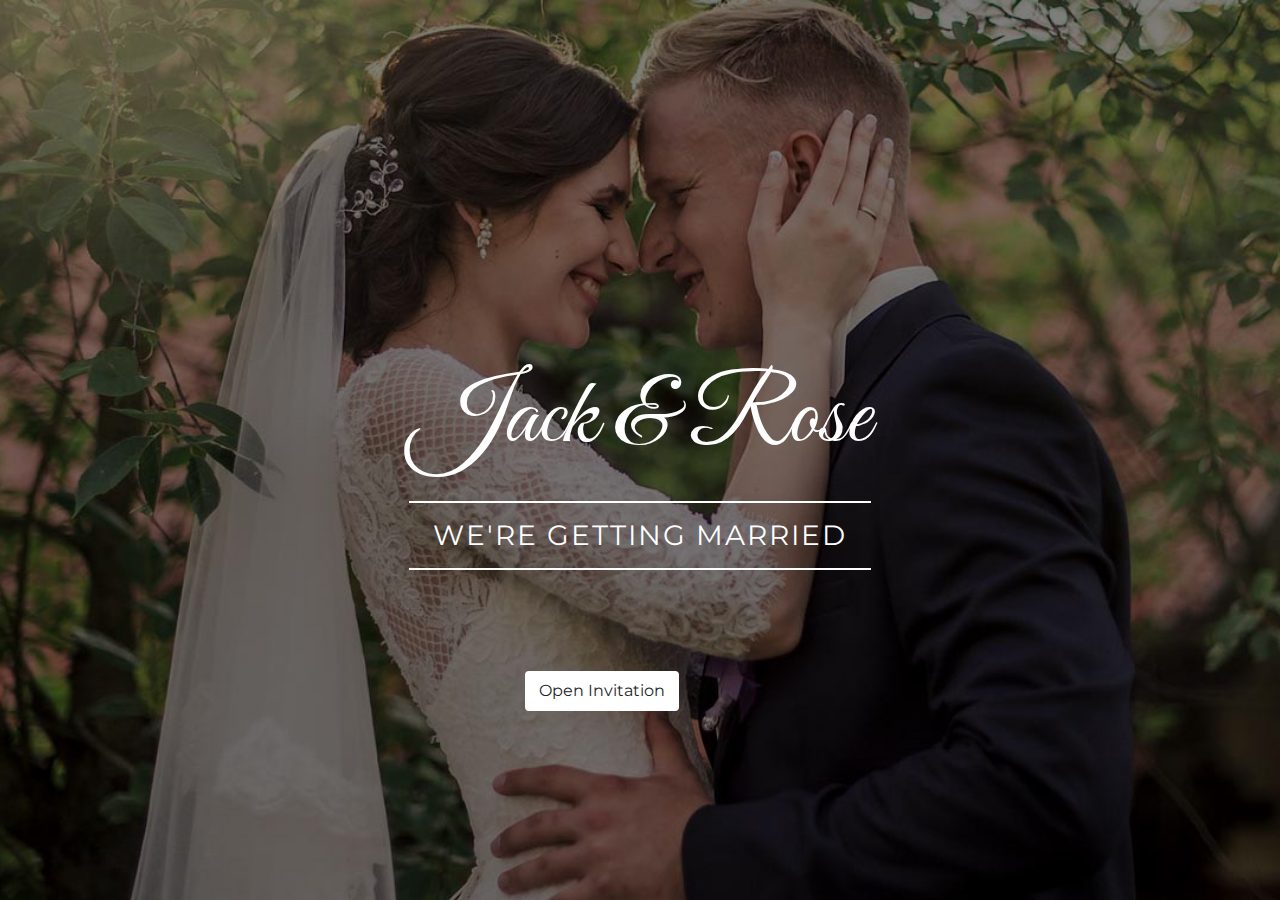
<file: index.html>
<!DOCTYPE html>
<html lang="en">
<head>
    <meta charset="UTF-8">
    <meta http-equiv="X-UA-Compatible" content="IE=edge">
    <meta name="viewport" content="width=device-width, initial-scale=1.0">
    <title>Jack & Rose</title>
      <!-- Favicon -->
      <link href="img/favicon.ico" rel="icon">

      <!-- Google Web Fonts -->
      <link rel="preconnect" href="https://fonts.gstatic.com">
      <link href="https://fonts.googleapis.com/css2?family=Great+Vibes&family=Montserrat:wght@400;600&display=swap" rel="stylesheet"> 
  
      <!-- Font Awesome -->
      <link href="https://cdnjs.cloudflare.com/ajax/libs/font-awesome/5.10.0/css/all.min.css" rel="stylesheet">
  
      <!-- Libraries Stylesheet -->
      <link href="lib/lightbox/css/lightbox.min.css" rel="stylesheet">
  
      <!-- Customized Bootstrap Stylesheet -->
      <link href="css/style.css" rel="stylesheet">
</head>
<body>
        <!-- Carousel Start -->
        <div class="container-fluid position-fixed p-0 mb-5 pb-5" id="home">
                    <div style="height: 100vh; min-height: 400px;">
                        <img class="position-absolute w-100 h-100" src="img/carousel-2.jpg" style="object-fit: cover;">
                        <div class="carousel-caption d-flex flex-column align-items-center justify-content-center">
                            <div class="p-3" style="max-width: 900px;">
                                <h1 class="display-1 font-secondary text-white mt-n3 mb-md-4">Jack & Rose</h1>
                                <div class="d-inline-block border-top border-bottom border-light py-3 px-4">
                                    <h3 class="text-uppercase font-weight-normal text-white m-0" style="letter-spacing: 2px;">We're getting married</h3>
                                </div>
                                <a href="undangan.html">
                                    <button type="button" class="btn btn-light rounded open-invitation">
                                        <span>Open Invitation</span>
                                    </button>
                                </a>
                            </div>
                        </div>
                    </div>
        </div>
        <!-- Carousel End -->
</body>
</html>
</file>
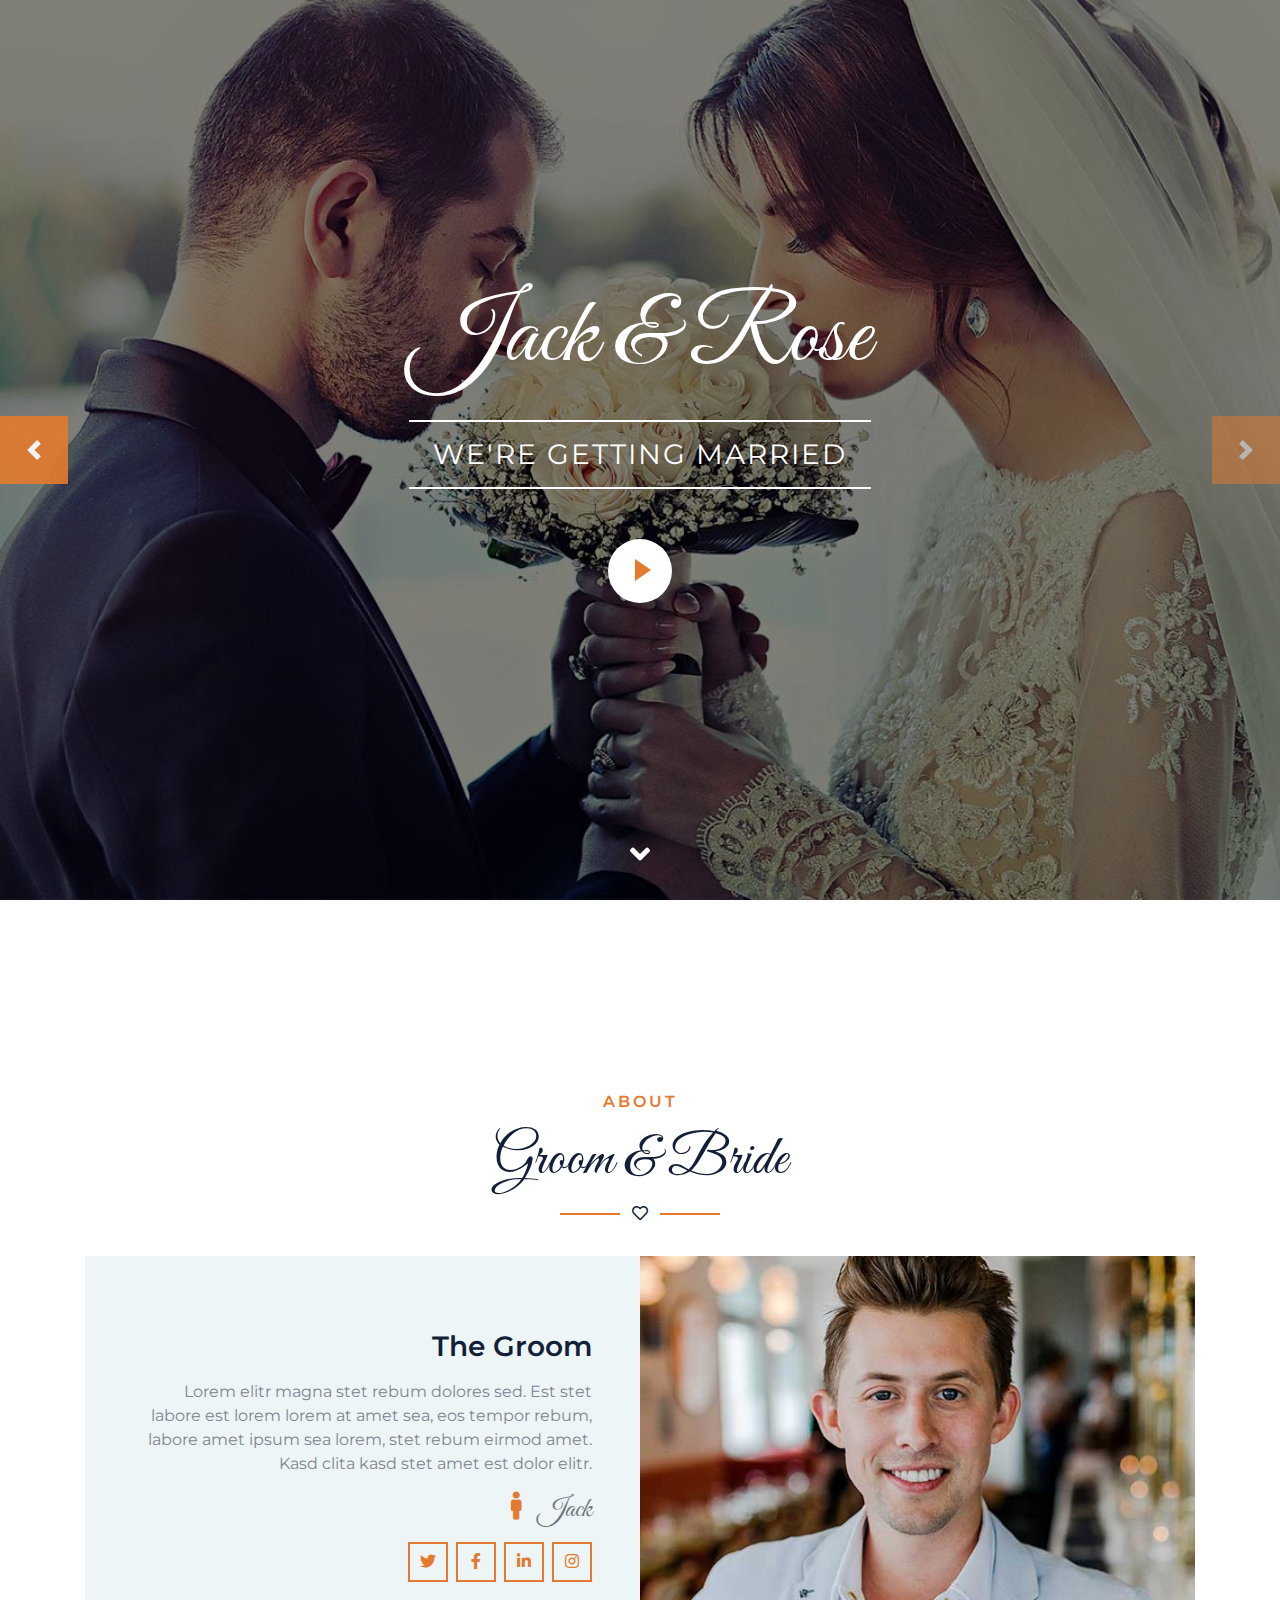
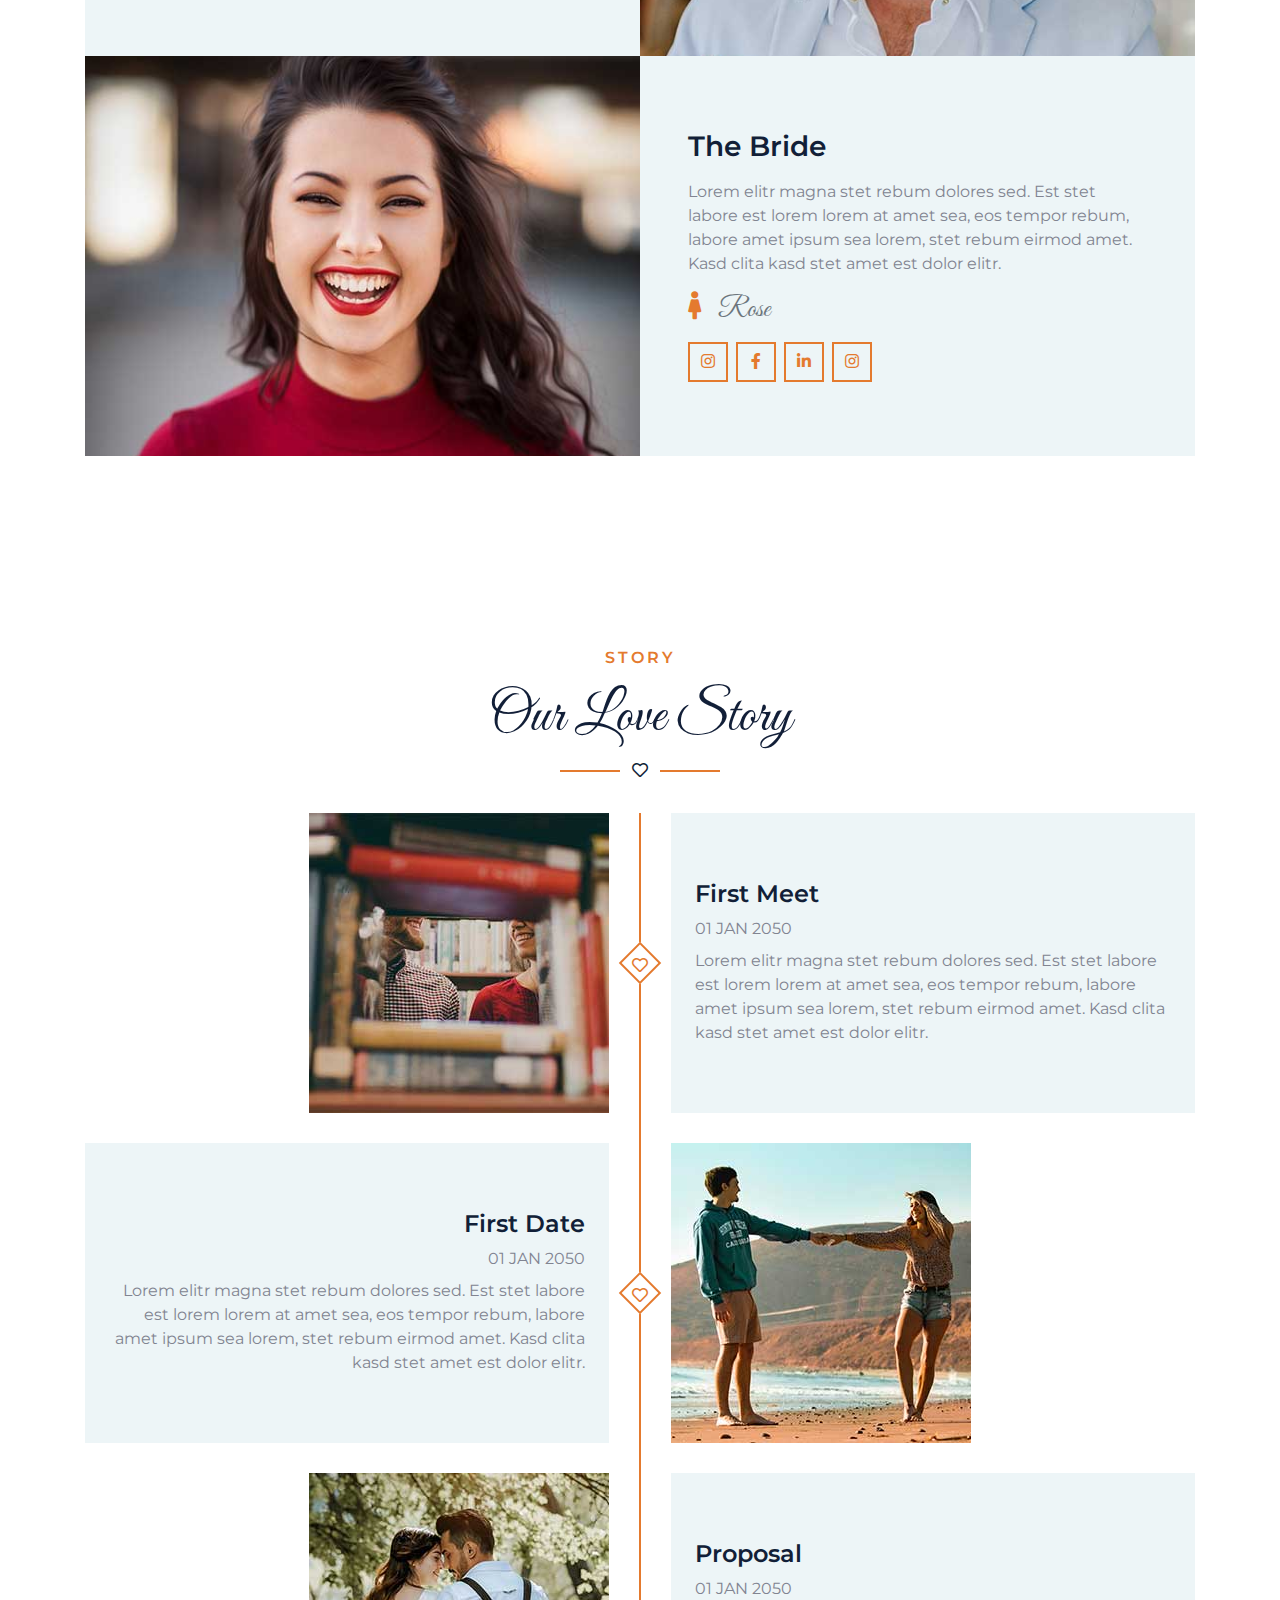
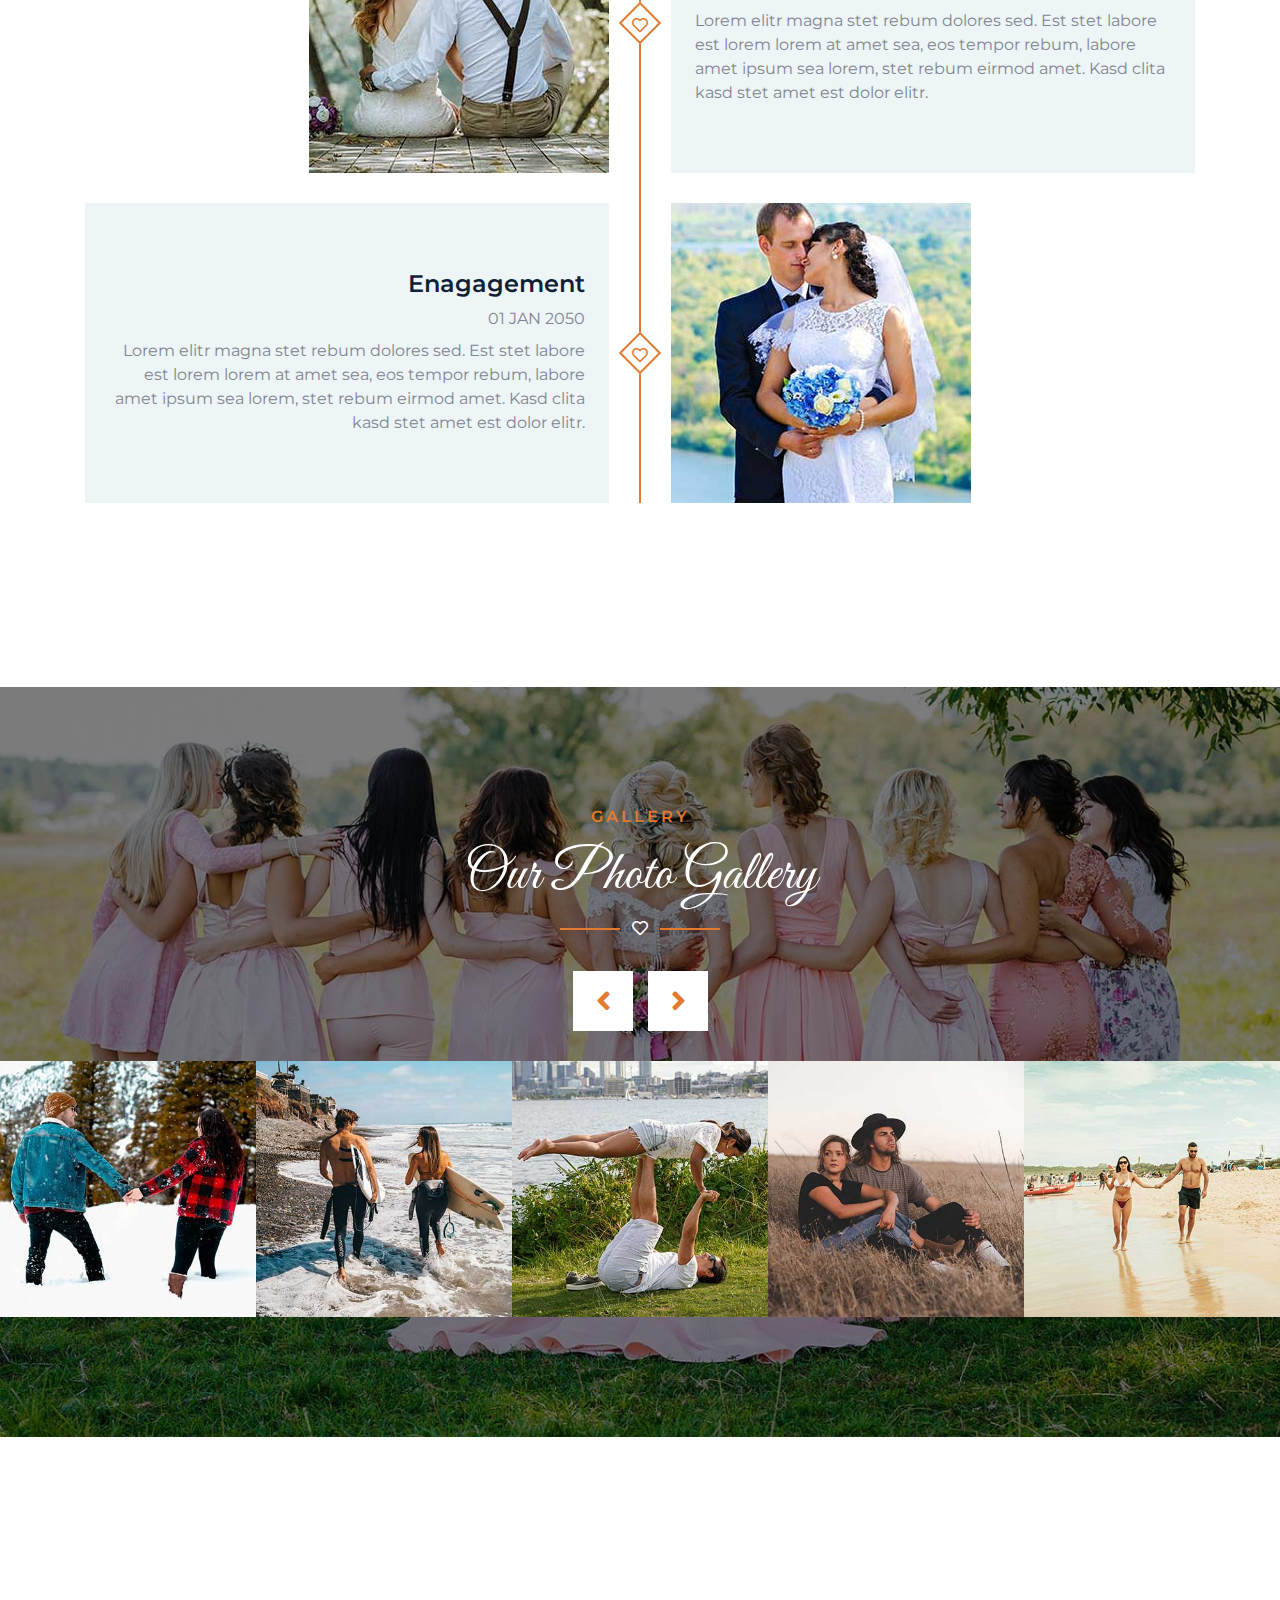
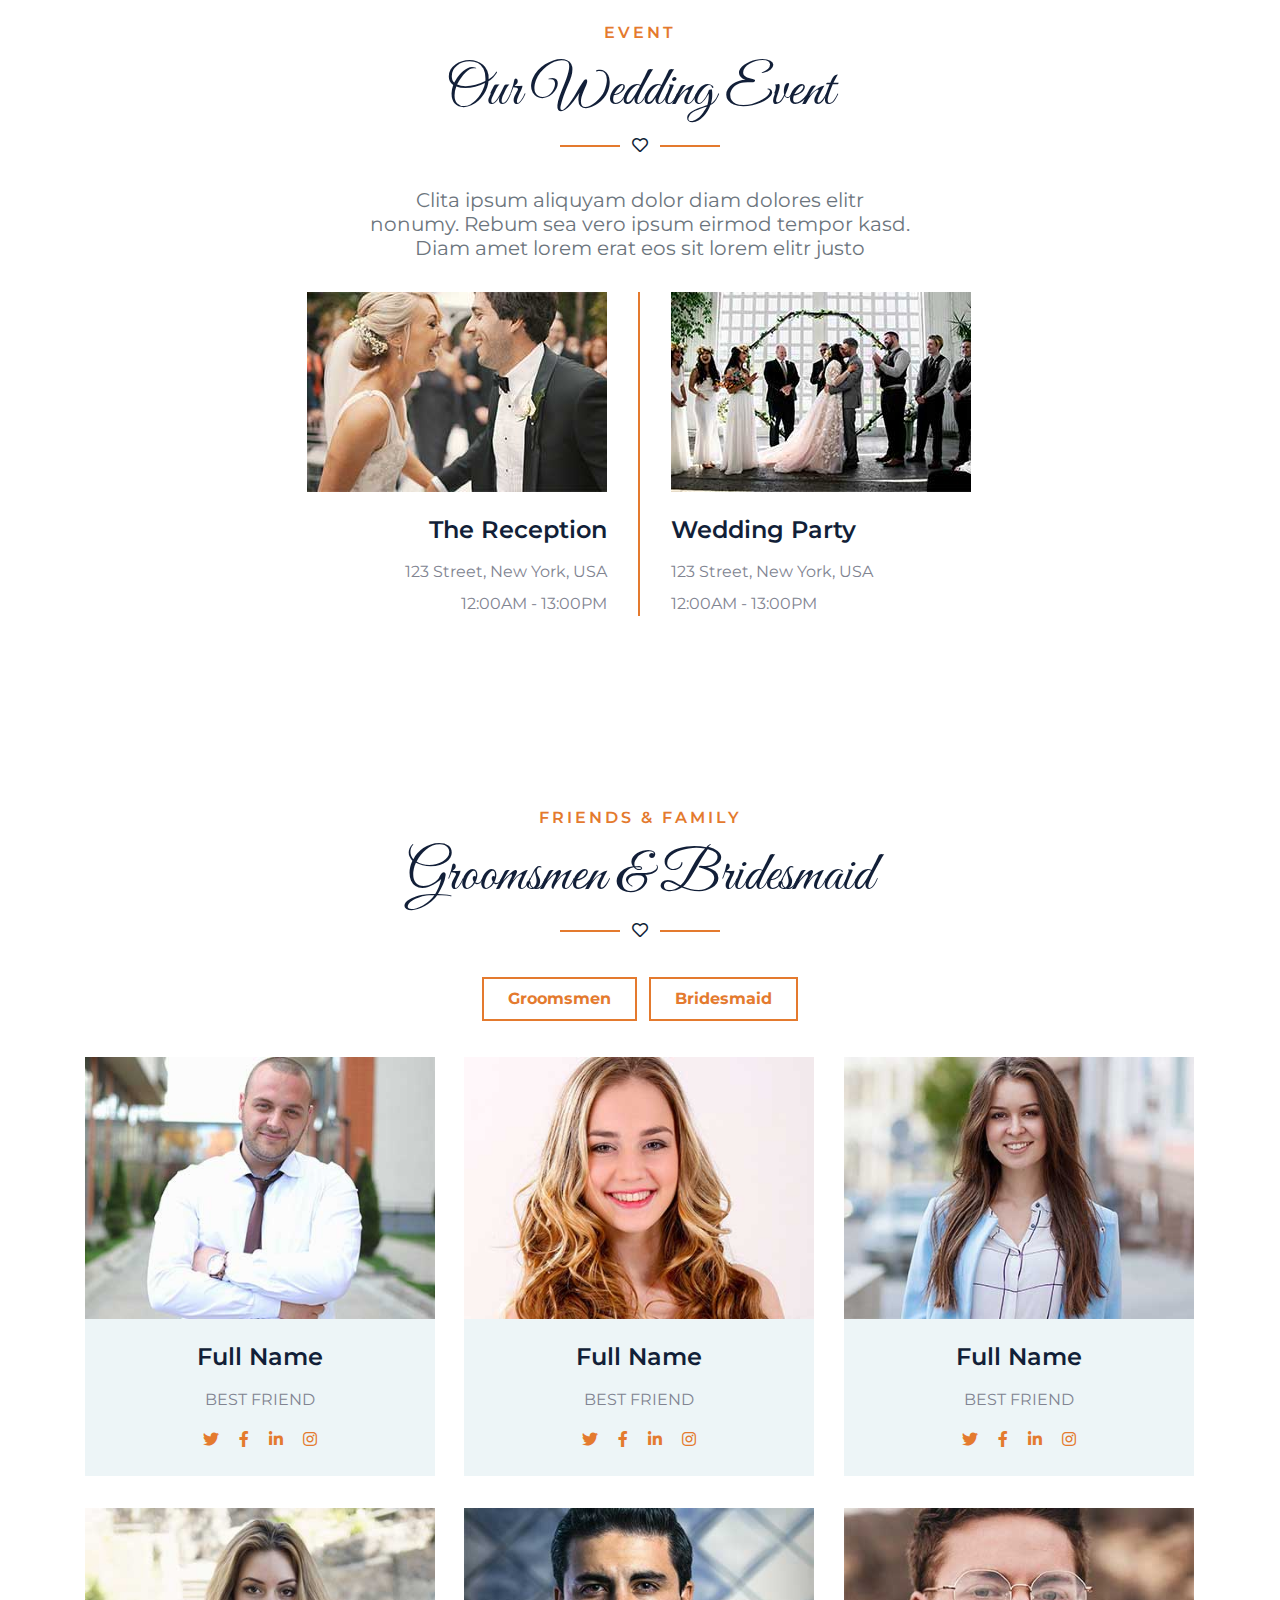
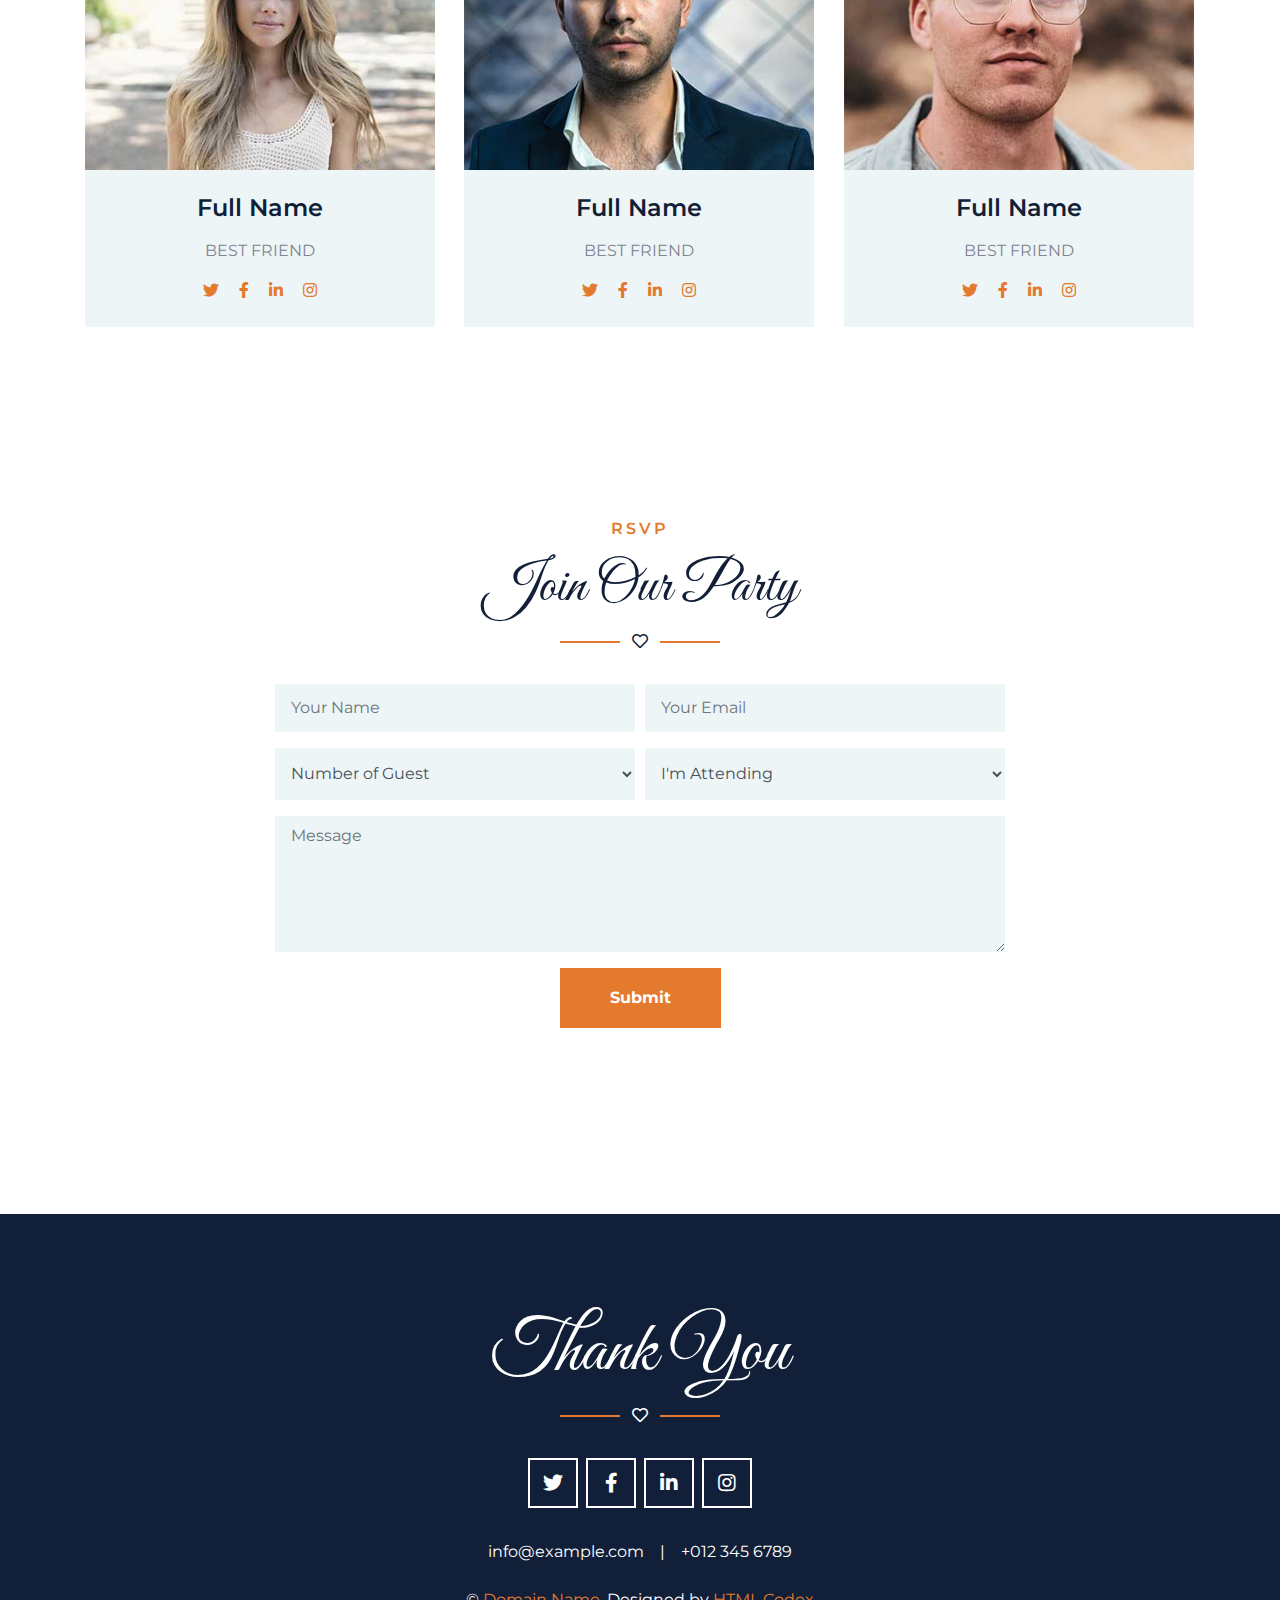
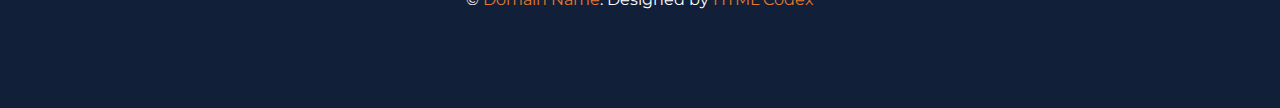
<file: undangan.html>
<!DOCTYPE html>
<html lang="en">

<head>
    <meta charset="utf-8">
    <title>Jack & Rose</title>
    <meta content="width=device-width, initial-scale=1.0" name="viewport">
    <meta content="Free HTML Templates" name="keywords">
    <meta content="Free HTML Templates" name="description">

    <!-- Favicon -->
    <link href="img/favicon.ico" rel="icon">

    <!-- Google Web Fonts -->
    <link rel="preconnect" href="https://fonts.gstatic.com">
    <link href="https://fonts.googleapis.com/css2?family=Great+Vibes&family=Montserrat:wght@400;600&display=swap" rel="stylesheet"> 

    <!-- Font Awesome -->
    <link href="https://cdnjs.cloudflare.com/ajax/libs/font-awesome/5.10.0/css/all.min.css" rel="stylesheet">

    <!-- Libraries Stylesheet -->
    <link href="lib/owlcarousel/assets/owl.carousel.min.css" rel="stylesheet">
    <link href="lib/lightbox/css/lightbox.min.css" rel="stylesheet">

    <!-- Customized Bootstrap Stylesheet -->
    <link href="css/style.css" rel="stylesheet">
</head>

<body data-spy="scroll" data-target=".navbar" data-offset="51">
    <!-- Navbar Start -->
    <nav class="navbar fixed-top shadow-sm navbar-expand-lg bg-dark navbar-dark py-3 py-lg-0 px-lg-5">
        <a href="index.html" class="navbar-brand d-block d-lg-none">
            <h1 class="font-secondary text-white mb-n2">Jack <span class="text-primary">&</span> Rose</h1>
        </a>
        <button type="button" class="navbar-toggler" data-toggle="collapse" data-target="#navbarCollapse">
            <span class="navbar-toggler-icon"></span>
        </button>
        <div class="collapse navbar-collapse justify-content-between" id="navbarCollapse">
            <div class="navbar-nav ml-auto py-0">
                <a href="#home" class="nav-item nav-link active">Home</a>
                <a href="#about" class="nav-item nav-link">About</a>
                <a href="#story" class="nav-item nav-link">Story</a>
                <a href="#gallery" class="nav-item nav-link">Gallery</a>
            </div>
            <a href="index.html" class="navbar-brand mx-5 d-none d-lg-block">
                <h1 class="font-secondary text-white mb-n2">Jack <span class="text-primary">&</span> Rose</h1>
            </a>
            <div class="navbar-nav mr-auto py-0">
                <a href="#family" class="nav-item nav-link">Family</a>
                <a href="#event" class="nav-item nav-link">Event</a>
                <a href="#rsvp" class="nav-item nav-link">RSVP</a>
                <a href="#contact" class="nav-item nav-link">Contact</a>
            </div>
        </div>
    </nav>
    <!-- Navbar End -->


    <!-- Carousel Start -->
    <div class="container-fluid p-0 mb-5 pb-5" id="home">
        <div id="header-carousel" class="carousel slide carousel-fade" data-ride="carousel">
            <div class="carousel-inner">
                <div class="carousel-item position-relative active" style="height: 100vh; min-height: 400px;">
                    <img class="position-absolute w-100 h-100" src="img/carousel-1.jpg" style="object-fit: cover;">
                    <div class="carousel-caption d-flex flex-column align-items-center justify-content-center">
                        <div class="p-3" style="max-width: 900px;">
                            <h1 class="display-1 font-secondary text-white mt-n3 mb-md-4">Jack & Rose</h1>
                            <div class="d-inline-block border-top border-bottom border-light py-3 px-4">
                                <h3 class="text-uppercase font-weight-normal text-white m-0" style="letter-spacing: 2px;">We're getting married</h3>
                            </div>
                            <button type="button" class="btn-play mx-auto" data-toggle="modal"
                                data-src="https://www.youtube.com/embed/DWRcNpR6Kdc" data-target="#videoModal">
                                <span></span>
                            </button>
                        </div>
                    </div>
                </div>
                <div class="carousel-item position-relative" style="height: 100vh; min-height: 400px;">
                    <img class="position-absolute w-100 h-100" src="img/carousel-2.jpg" style="object-fit: cover;">
                    <div class="carousel-caption d-flex flex-column align-items-center justify-content-center">
                        <div class="p-3" style="max-width: 900px;">
                            <h1 class="display-1 font-secondary text-white mt-n3 mb-md-4">Jack & Rose</h1>
                            <div class="d-inline-block border-top border-bottom border-light py-3 px-4">
                                <h3 class="text-uppercase font-weight-normal text-white m-0" style="letter-spacing: 2px;">We're getting married</h3>
                            </div>
                            <button type="button" class="btn-play mx-auto" data-toggle="modal"
                                data-src="https://www.youtube.com/embed/DWRcNpR6Kdc" data-target="#videoModal">
                                <span></span>
                            </button>
                        </div>
                    </div>
                </div>
            </div>
            <a class="carousel-control-prev justify-content-start" href="#header-carousel" data-slide="prev">
                <div class="btn btn-primary px-0" style="width: 68px; height: 68px;">
                    <span class="carousel-control-prev-icon mt-3"></span>
                </div>
            </a>
            <a class="carousel-control-next justify-content-end" href="#header-carousel" data-slide="next">
                <div class="btn btn-primary px-0" style="width: 68px; height: 68px;">
                    <span class="carousel-control-next-icon mt-3"></span>
                </div>
            </a>
        </div>
    </div>
    <!-- Carousel End -->

    <!-- Video Modal Start -->
    <div class="modal fade" id="videoModal" tabindex="-1" role="dialog" aria-labelledby="exampleModalLabel" aria-hidden="true">
        <div class="modal-dialog" role="document">
            <div class="modal-content">
                <div class="modal-body">
                    <button type="button" class="close" data-dismiss="modal" aria-label="Close">
                        <span aria-hidden="true">&times;</span>
                    </button>        
                    <!-- 16:9 aspect ratio -->
                    <div class="embed-responsive embed-responsive-16by9">
                        <iframe class="embed-responsive-item" src="" id="video"  allowscriptaccess="always" allow="autoplay"></iframe>
                    </div>
                </div>
            </div>
        </div>
    </div>
    <!-- Video Modal End -->


    <!-- About Start -->
    <div class="container-fluid py-5" id="about">
        <div class="container py-5">
            <div class="section-title position-relative text-center">
                <h6 class="text-uppercase text-primary mb-3" style="letter-spacing: 3px;">About</h6>
                <h1 class="font-secondary display-4">Groom & Bride</h1>
                <i class="far fa-heart text-dark"></i>
            </div>
            <div class="row m-0 mb-4 mb-md-0 pb-2 pb-md-0">
                <div class="col-md-6 p-0 text-center text-md-right">
                    <div class="h-100 d-flex flex-column justify-content-center bg-secondary p-5">
                        <h3 class="mb-3">The Groom</h3>
                        <p>Lorem elitr magna stet rebum dolores sed. Est stet labore est lorem lorem at amet sea, eos tempor rebum, labore amet ipsum sea lorem, stet rebum eirmod amet. Kasd clita kasd stet amet est dolor elitr.</p>
                        <h3 class="font-secondary font-weight-normal text-muted mb-3"><i class="fa fa-male text-primary pr-3"></i>Jack</h3>
                        <div class="position-relative">
                            <a class="btn btn-outline-primary btn-square mr-1" href="#"><i class="fab fa-twitter"></i></a>
                            <a class="btn btn-outline-primary btn-square mr-1" href="#"><i class="fab fa-facebook-f"></i></a>
                            <a class="btn btn-outline-primary btn-square mr-1" href="#"><i class="fab fa-linkedin-in"></i></a>
                            <a class="btn btn-outline-primary btn-square" href="#"><i class="fab fa-instagram"></i></a>
                        </div>
                    </div>
                </div>
                <div class="col-md-6 p-0" style="min-height: 400px;">
                    <img class="position-absolute w-100 h-100" src="img/about-1.jpg" style="object-fit: cover;">
                </div>
            </div>
            <div class="row m-0">
                <div class="col-md-6 p-0" style="min-height: 400px;">
                    <img class="position-absolute w-100 h-100" src="img/about-2.jpg" style="object-fit: cover;">
                </div>
                <div class="col-md-6 p-0 text-center text-md-left">
                    <div class="h-100 d-flex flex-column justify-content-center bg-secondary p-5">
                        <h3 class="mb-3">The Bride</h3>
                        <p>Lorem elitr magna stet rebum dolores sed. Est stet labore est lorem lorem at amet sea, eos tempor rebum, labore amet ipsum sea lorem, stet rebum eirmod amet. Kasd clita kasd stet amet est dolor elitr.</p>
                        <h3 class="font-secondary font-weight-normal text-muted mb-3"><i class="fa fa-female text-primary pr-3"></i>Rose</h3>
                        <div class="position-relative">
                            <a class="btn btn-outline-primary btn-square mr-1" href="#"><i class="fab fa-instagram"></i></a>
                            <a class="btn btn-outline-primary btn-square mr-1" href="#"><i class="fab fa-facebook-f"></i></a>
                            <a class="btn btn-outline-primary btn-square mr-1" href="#"><i class="fab fa-linkedin-in"></i></a>
                            <a class="btn btn-outline-primary btn-square" href="#"><i class="fab fa-instagram"></i></a>
                        </div>
                    </div>
                </div>
            </div>
        </div>
    </div>
    <!-- About End -->


    <!-- Story Start -->
    <div class="container-fluid py-5" id="story">
        <div class="container pt-5 pb-3">
            <div class="section-title position-relative text-center">
                <h6 class="text-uppercase text-primary mb-3" style="letter-spacing: 3px;">Story</h6>
                <h1 class="font-secondary display-4">Our Love Story</h1>
                <i class="far fa-heart text-dark"></i>
            </div>
            <div class="container timeline position-relative p-0">
                <div class="row">
                    <div class="col-md-6 text-center text-md-right">
                        <img class="img-fluid mr-md-3" src="img/story-1.jpg" alt="">
                    </div>
                    <div class="col-md-6 text-center text-md-left">
                        <div class="h-100 d-flex flex-column justify-content-center bg-secondary p-4 ml-md-3">
                            <h4 class="mb-2">First Meet</h4>
                            <p class="text-uppercase mb-2">01 Jan 2050</p>
                            <p class="m-0">Lorem elitr magna stet rebum dolores sed. Est stet labore est lorem lorem at amet sea, eos tempor rebum, labore amet ipsum sea lorem, stet rebum eirmod amet. Kasd clita kasd stet amet est dolor elitr.</p>
                        </div>
                    </div>
                </div>
                <div class="row">
                    <div class="col-md-6 text-center text-md-right">
                        <div class="h-100 d-flex flex-column justify-content-center bg-secondary p-4 mr-md-3">
                            <h4 class="mb-2">First Date</h4>
                            <p class="text-uppercase mb-2">01 Jan 2050</p>
                            <p class="m-0">Lorem elitr magna stet rebum dolores sed. Est stet labore est lorem lorem at amet sea, eos tempor rebum, labore amet ipsum sea lorem, stet rebum eirmod amet. Kasd clita kasd stet amet est dolor elitr.</p>
                        </div>
                    </div>
                    <div class="col-md-6 text-center text-md-left">
                        <img class="img-fluid ml-md-3" src="img/story-2.jpg" alt="">
                    </div>
                </div>
                <div class="row">
                    <div class="col-md-6 text-center text-md-right">
                        <img class="img-fluid mr-md-3" src="img/story-3.jpg" alt="">
                    </div>
                    <div class="col-md-6 text-center text-md-left">
                        <div class="h-100 d-flex flex-column justify-content-center bg-secondary p-4 ml-md-3">
                            <h4 class="mb-2">Proposal</h4>
                            <p class="text-uppercase mb-2">01 Jan 2050</p>
                            <p class="m-0">Lorem elitr magna stet rebum dolores sed. Est stet labore est lorem lorem at amet sea, eos tempor rebum, labore amet ipsum sea lorem, stet rebum eirmod amet. Kasd clita kasd stet amet est dolor elitr.</p>
                        </div>
                    </div>
                </div>
                <div class="row">
                    <div class="col-md-6 text-center text-md-right">
                        <div class="h-100 d-flex flex-column justify-content-center bg-secondary p-4 mr-md-3">
                            <h4 class="mb-2">Enagagement</h4>
                            <p class="text-uppercase mb-2">01 Jan 2050</p>
                            <p class="m-0">Lorem elitr magna stet rebum dolores sed. Est stet labore est lorem lorem at amet sea, eos tempor rebum, labore amet ipsum sea lorem, stet rebum eirmod amet. Kasd clita kasd stet amet est dolor elitr.</p>
                        </div>
                    </div>
                    <div class="col-md-6 text-center text-md-left">
                        <img class="img-fluid ml-md-3" src="img/story-4.jpg" alt="">
                    </div>
                </div>
            </div>
        </div>
    </div>
    <!-- Story End -->


    <!-- Gallery Start -->
    <div class="container-fluid bg-gallery" id="gallery" style="padding: 120px 0; margin: 90px 0;">
        <div class="section-title position-relative text-center" style="margin-bottom: 120px;">
            <h6 class="text-uppercase text-primary mb-3" style="letter-spacing: 3px;">Gallery</h6>
            <h1 class="font-secondary display-4 text-white">Our Photo Gallery</h1>
            <i class="far fa-heart text-white"></i>
        </div>
        <div class="owl-carousel gallery-carousel">
            <div class="gallery-item">
                <img class="img-fluid w-100" src="img/gallery-1.jpg" alt="">
                <a href="img/gallery-1.jpg" data-lightbox="gallery">
                    <i class="fa fa-2x fa-plus text-white"></i>
                </a>
            </div>
            <div class="gallery-item">
                <img class="img-fluid w-100" src="img/gallery-2.jpg" alt="">
                <a href="img/gallery-2.jpg" data-lightbox="gallery">
                    <i class="fa fa-2x fa-plus text-white"></i>
                </a>
            </div>
            <div class="gallery-item">
                <img class="img-fluid w-100" src="img/gallery-3.jpg" alt="">
                <a href="img/gallery-3.jpg" data-lightbox="gallery">
                    <i class="fa fa-2x fa-plus text-white"></i>
                </a>
            </div>
            <div class="gallery-item">
                <img class="img-fluid w-100" src="img/gallery-4.jpg" alt="">
                <a href="img/gallery-4.jpg" data-lightbox="gallery">
                    <i class="fa fa-2x fa-plus text-white"></i>
                </a>
            </div>
            <div class="gallery-item">
                <img class="img-fluid w-100" src="img/gallery-5.jpg" alt="">
                <a href="img/gallery-5.jpg" data-lightbox="gallery">
                    <i class="fa fa-2x fa-plus text-white"></i>
                </a>
            </div>
            <div class="gallery-item">
                <img class="img-fluid w-100" src="img/gallery-6.jpg" alt="">
                <a href="img/gallery-6.jpg" data-lightbox="gallery">
                    <i class="fa fa-2x fa-plus text-white"></i>
                </a>
            </div>
        </div>
    </div>
    <!-- Gallery End -->


    <!-- Event Start -->
    <div class="container-fluid py-5" id="event">
        <div class="container py-5">
            <div class="section-title position-relative text-center">
                <h6 class="text-uppercase text-primary mb-3" style="letter-spacing: 3px;">Event</h6>
                <h1 class="font-secondary display-4">Our Wedding Event</h1>
                <i class="far fa-heart text-dark"></i>
            </div>
            <div class="row justify-content-center">
                <div class="col-md-6 text-center">
                    <h5 class="font-weight-normal text-muted mb-3 pb-3">Clita ipsum aliquyam dolor diam dolores elitr nonumy. Rebum sea vero ipsum eirmod tempor kasd. Diam amet lorem erat eos sit lorem elitr justo</h5>
                </div>
            </div>
            <div class="row">
                <div class="col-md-6 border-right border-primary">
                    <div class="text-center text-md-right mr-md-3 mb-4 mb-md-0">
                        <img class="img-fluid mb-4" src="img/event-1.jpg" alt="">
                        <h4 class="mb-3">The Reception</h4>
                        <p class="mb-2">123 Street, New York, USA</p>
                        <p class="mb-0">12:00AM - 13:00PM</p>
                    </div>
                </div>
                <div class="col-md-6">
                    <div class="text-center text-md-left ml-md-3">
                        <img class="img-fluid mb-4" src="img/event-2.jpg" alt="">
                        <h4 class="mb-3">Wedding Party</h4>
                        <p class="mb-2">123 Street, New York, USA</p>
                        <p class="mb-0">12:00AM - 13:00PM</p>
                    </div>
                </div>
            </div>
        </div>
    </div>
    <!-- Event End -->


    <!-- Friends & Family Start -->
    <div class="container-fluid py-5" id="family">
        <div class="container pt-5 pb-3">
            <div class="section-title position-relative text-center">
                <h6 class="text-uppercase text-primary mb-3" style="letter-spacing: 3px;">Friends & Family</h6>
                <h1 class="font-secondary display-4">Groomsmen & Bridesmaid</h1>
                <i class="far fa-heart text-dark"></i>
            </div>
            <div class="row">
                <div class="col-12 text-center mb-2">
                    <ul class="list-inline mb-4" id="portfolio-flters">
                        <li class="btn btn-outline-primary font-weight-bold m-1 py-2 px-4" data-filter=".first">Groomsmen</li>
                        <li class="btn btn-outline-primary font-weight-bold m-1 py-2 px-4" data-filter=".second">Bridesmaid</li>
                    </ul>
                </div>
            </div>
            <div class="row portfolio-container">
                <div class="col-lg-4 col-md-6 mb-4 portfolio-item first">
                    <div class="position-relative mb-2">
                        <img class="img-fluid w-100" src="img/groomsmen-1.jpg" alt="">
                        <div class="bg-secondary text-center p-4">
                            <h4 class="mb-3">Full Name</h4>
                            <p class="text-uppercase">Best Friend</p>
                            <div class="d-inline-block">
                                <a class="mx-2" href="#"><i class="fab fa-twitter"></i></a>
                                <a class="mx-2" href="#"><i class="fab fa-facebook-f"></i></a>
                                <a class="mx-2" href="#"><i class="fab fa-linkedin-in"></i></a>
                                <a class="mx-2" href="#"><i class="fab fa-instagram"></i></a>
                            </div>
                        </div>
                    </div>
                </div>
                <div class="col-lg-4 col-md-6 mb-4 portfolio-item second">
                    <div class="position-relative mb-2">
                        <img class="img-fluid w-100" src="img/bridesmaid-1.jpg" alt="">
                        <div class="bg-secondary text-center p-4">
                            <h4 class="mb-3">Full Name</h4>
                            <p class="text-uppercase">Best Friend</p>
                            <div class="d-inline-block">
                                <a class="mx-2" href="#"><i class="fab fa-twitter"></i></a>
                                <a class="mx-2" href="#"><i class="fab fa-facebook-f"></i></a>
                                <a class="mx-2" href="#"><i class="fab fa-linkedin-in"></i></a>
                                <a class="mx-2" href="#"><i class="fab fa-instagram"></i></a>
                            </div>
                        </div>
                    </div>
                </div>
                <div class="col-lg-4 col-md-6 mb-4 portfolio-item first">
                    <div class="position-relative mb-2">
                        <img class="img-fluid w-100" src="img/groomsmen-2.jpg" alt="">
                        <div class="bg-secondary text-center p-4">
                            <h4 class="mb-3">Full Name</h4>
                            <p class="text-uppercase">Best Friend</p>
                            <div class="d-inline-block">
                                <a class="mx-2" href="#"><i class="fab fa-twitter"></i></a>
                                <a class="mx-2" href="#"><i class="fab fa-facebook-f"></i></a>
                                <a class="mx-2" href="#"><i class="fab fa-linkedin-in"></i></a>
                                <a class="mx-2" href="#"><i class="fab fa-instagram"></i></a>
                            </div>
                        </div>
                    </div>
                </div>
                <div class="col-lg-4 col-md-6 mb-4 portfolio-item second">
                    <div class="position-relative mb-2">
                        <img class="img-fluid w-100" src="img/bridesmaid-2.jpg" alt="">
                        <div class="bg-secondary text-center p-4">
                            <h4 class="mb-3">Full Name</h4>
                            <p class="text-uppercase">Best Friend</p>
                            <div class="d-inline-block">
                                <a class="mx-2" href="#"><i class="fab fa-twitter"></i></a>
                                <a class="mx-2" href="#"><i class="fab fa-facebook-f"></i></a>
                                <a class="mx-2" href="#"><i class="fab fa-linkedin-in"></i></a>
                                <a class="mx-2" href="#"><i class="fab fa-instagram"></i></a>
                            </div>
                        </div>
                    </div>
                </div>
                <div class="col-lg-4 col-md-6 mb-4 portfolio-item first">
                    <div class="position-relative mb-2">
                        <img class="img-fluid w-100" src="img/groomsmen-3.jpg" alt="">
                        <div class="bg-secondary text-center p-4">
                            <h4 class="mb-3">Full Name</h4>
                            <p class="text-uppercase">Best Friend</p>
                            <div class="d-inline-block">
                                <a class="mx-2" href="#"><i class="fab fa-twitter"></i></a>
                                <a class="mx-2" href="#"><i class="fab fa-facebook-f"></i></a>
                                <a class="mx-2" href="#"><i class="fab fa-linkedin-in"></i></a>
                                <a class="mx-2" href="#"><i class="fab fa-instagram"></i></a>
                            </div>
                        </div>
                    </div>
                </div>
                <div class="col-lg-4 col-md-6 mb-4 portfolio-item second">
                    <div class="position-relative mb-2">
                        <img class="img-fluid w-100" src="img/bridesmaid-3.jpg" alt="">
                        <div class="bg-secondary text-center p-4">
                            <h4 class="mb-3">Full Name</h4>
                            <p class="text-uppercase">Best Friend</p>
                            <div class="d-inline-block">
                                <a class="mx-2" href="#"><i class="fab fa-twitter"></i></a>
                                <a class="mx-2" href="#"><i class="fab fa-facebook-f"></i></a>
                                <a class="mx-2" href="#"><i class="fab fa-linkedin-in"></i></a>
                                <a class="mx-2" href="#"><i class="fab fa-instagram"></i></a>
                            </div>
                        </div>
                    </div>
                </div>
            </div>
        </div>
    </div>
    <!-- Friends & Family End -->


    <!-- RSVP Start -->
    <div class="container-fluid py-5" id="rsvp">
        <div class="container py-5">
            <div class="section-title position-relative text-center">
                <h6 class="text-uppercase text-primary mb-3" style="letter-spacing: 3px;">RSVP</h6>
                <h1 class="font-secondary display-4">Join Our Party</h1>
                <i class="far fa-heart text-dark"></i>
            </div>
            <div class="row justify-content-center">
                <div class="col-lg-8">
                    <div class="text-center">
                        <form>
                            <div class="form-row">
                                <div class="form-group col-sm-6">
                                    <input type="text" class="form-control bg-secondary border-0 py-4 px-3" placeholder="Your Name"/>
                                </div>
                                <div class="form-group col-sm-6">
                                    <input type="email" class="form-control bg-secondary border-0 py-4 px-3" placeholder="Your Email"/>
                                </div>
                            </div>
                            <div class="form-row">
                                <div class="form-group col-sm-6">
                                    <select class="form-control bg-secondary border-0" style="height: 52px;">
                                        <option>Number of Guest</option>
                                        <option>1</option>
                                        <option>2</option>
                                        <option>3</option>
                                        <option>4</option>
                                    </select>
                                </div>
                                <div class="form-group col-sm-6">
                                    <select class="form-control bg-secondary border-0" style="height: 52px;">
                                        <option>I'm Attending</option>
                                        <option>All Events</option>
                                        <option>Wedding Party</option>
                                    </select>
                                </div>
                            </div>
                            <div class="form-group">
                                <textarea class="form-control bg-secondary border-0 py-2 px-3" rows="5" placeholder="Message" required="required"></textarea>
                            </div>
                            <div>
                                <button class="btn btn-primary font-weight-bold py-3 px-5" type="submit">Submit</button>
                            </div>
                        </form>
                    </div>
                </div>
            </div>
        </div>
    </div>
    <!-- RSVP End -->


    <!-- Footer Start -->
    <div class="container-fluid bg-dark text-white py-5" id="contact" style="margin-top: 90px;">
        <div class="container text-center py-5">
            <div class="section-title position-relative text-center">
                <h1 class="font-secondary display-3 text-white">Thank You</h1>
                <i class="far fa-heart text-white"></i>
            </div>
            <div class="d-flex justify-content-center mb-4">
                <a class="btn btn-lg btn-outline-light btn-lg-square mr-2" href="#"><i class="fab fa-twitter"></i></a>
                <a class="btn btn-lg btn-outline-light btn-lg-square mr-2" href="#"><i class="fab fa-facebook-f"></i></a>
                <a class="btn btn-lg btn-outline-light btn-lg-square mr-2" href="#"><i class="fab fa-linkedin-in"></i></a>
                <a class="btn btn-lg btn-outline-light btn-lg-square" href="#"><i class="fab fa-instagram"></i></a>
            </div>
            <div class="d-flex justify-content-center py-2">
                <p class="text-white" href="#">info@example.com</p>
                <span class="px-3">|</span>
                <p class="text-white" href="#">+012 345 6789</p>
            </div>
            <p class="m-0">&copy; <a class="text-primary" href="#">Domain Name</a>. Designed by <a class="text-primary" href="https://htmlcodex.com">HTML Codex</a>
            </p>
        </div>
    </div>
    <!-- Footer End -->


    <!-- Scroll to Bottom -->
    <i class="fa fa-2x fa-angle-down text-white scroll-to-bottom"></i>

    <!-- Back to Top -->
    <a href="#" class="btn btn-lg btn-outline-primary btn-lg-square back-to-top"><i class="fa fa-angle-double-up"></i></a>


    <!-- JavaScript Libraries -->
    <script src="https://code.jquery.com/jquery-3.4.1.min.js"></script>
    <script src="https://stackpath.bootstrapcdn.com/bootstrap/4.4.1/js/bootstrap.bundle.min.js"></script>
    <script src="lib/easing/easing.min.js"></script>
    <script src="lib/waypoints/waypoints.min.js"></script>
    <script src="lib/owlcarousel/owl.carousel.min.js"></script>
    <script src="lib/isotope/isotope.pkgd.min.js"></script>
    <script src="lib/lightbox/js/lightbox.min.js"></script>

    <!-- Template Javascript -->
    <script src="js/main.js"></script>
</body>

</html>
</file>
<file: css/style.css>
/******* Bootstrap Theming ********/
/*!
 * Bootstrap v4.5.3 (https://getbootstrap.com/)
 * Copyright 2011-2020 The Bootstrap Authors
 * Copyright 2011-2020 Twitter, Inc.
 * Licensed under MIT (https://github.com/twbs/bootstrap/blob/main/LICENSE)
 */
:root {
  --blue: #007bff;
  --indigo: #6610f2;
  --purple: #6f42c1;
  --pink: #e83e8c;
  --red: #dc3545;
  --orange: #fd7e14;
  --yellow: #ffc107;
  --green: #28a745;
  --teal: #20c997;
  --cyan: #17a2b8;
  --white: #fff;
  --gray: #6c757d;
  --gray-dark: #343a40;
  --primary: #E47A2E;
  --secondary: #EDF5F7;
  --success: #28a745;
  --info: #17a2b8;
  --warning: #ffc107;
  --danger: #dc3545;
  --light: #FFFFFF;
  --dark: #121F38;
  --breakpoint-xs: 0;
  --breakpoint-sm: 576px;
  --breakpoint-md: 768px;
  --breakpoint-lg: 992px;
  --breakpoint-xl: 1200px;
  --font-family-sans-serif: "Montserrat", sans-serif;
  --font-family-monospace: SFMono-Regular, Menlo, Monaco, Consolas, "Liberation Mono", "Courier New", monospace;
}

*,
*::before,
*::after {
  box-sizing: border-box;
}

html {
  font-family: sans-serif;
  line-height: 1.15;
  -webkit-text-size-adjust: 100%;
  -webkit-tap-highlight-color: rgba(0, 0, 0, 0);
}

/* thumbline */


  .open-invitation  {
    animation: sunshines .8s infinite;
    position: absolute;
    bottom: 25%;
    left: 44%;
  }
  
  @keyframes sunshines {
    0% {
      transform: scale(1);
      opacity: 0.6;
    }
  
    100% {
      transform: scale(1.1);
      opacity: .6;
    }
  }

  @media (max-width: 1280px) {
    .open-invitation  {
      animation: sunshines .8s infinite;
      position: absolute;
      bottom: 25%;
      left: 41%;
    }
  }

  @media (max-width: 1024px) {
    .open-invitation  {
      animation: sunshines .8s infinite;
      position: absolute;
      bottom: 25%;
      left: 40%;
    }
  }

  @media (max-width: 768px) {
    .open-invitation  {
      animation: sunshines .8s infinite;
      position: absolute;
      bottom: 30%;
      left: 35%;
    }
  }
  
  @media (max-width: 640px) {
    .open-invitation  {
      animation: sunshines .8s infinite;
      position: absolute;
      bottom: 30%;
      left: 30%;
    }
  }
  

article, aside, figcaption, figure, footer, header, hgroup, main, nav, section {
  display: block;
}

body {
  margin: 0;
  font-family: "Montserrat", sans-serif;
  font-size: 1rem;
  font-weight: 400;
  line-height: 1.5;
  color: #818491;
  text-align: left;
  background-color: #FFFFFF;
}

[tabindex="-1"]:focus:not(:focus-visible) {
  outline: 0 !important;
}

hr {
  box-sizing: content-box;
  height: 0;
  overflow: visible;
}

h1, h2, h3, h4, h5, h6 {
  margin-top: 0;
  margin-bottom: 0.5rem;
}

p {
  margin-top: 0;
  margin-bottom: 1rem;
}

abbr[title],
abbr[data-original-title] {
  text-decoration: underline;
  text-decoration: underline dotted;
  cursor: help;
  border-bottom: 0;
  text-decoration-skip-ink: none;
}

address {
  margin-bottom: 1rem;
  font-style: normal;
  line-height: inherit;
}

ol,
ul,
dl {
  margin-top: 0;
  margin-bottom: 1rem;
}

ol ol,
ul ul,
ol ul,
ul ol {
  margin-bottom: 0;
}

dt {
  font-weight: 700;
}

dd {
  margin-bottom: .5rem;
  margin-left: 0;
}

blockquote {
  margin: 0 0 1rem;
}

b,
strong {
  font-weight: bolder;
}

small {
  font-size: 80%;
}

sub,
sup {
  position: relative;
  font-size: 75%;
  line-height: 0;
  vertical-align: baseline;
}

sub {
  bottom: -.25em;
}

sup {
  top: -.5em;
}

a {
  color: #E47A2E;
  text-decoration: none;
  background-color: transparent;
}

a:hover {
  color: #af5617;
  text-decoration: underline;
}

a:not([href]):not([class]) {
  color: inherit;
  text-decoration: none;
}

a:not([href]):not([class]):hover {
  color: inherit;
  text-decoration: none;
}

pre,
code,
kbd,
samp {
  font-family: SFMono-Regular, Menlo, Monaco, Consolas, "Liberation Mono", "Courier New", monospace;
  font-size: 1em;
}

pre {
  margin-top: 0;
  margin-bottom: 1rem;
  overflow: auto;
  -ms-overflow-style: scrollbar;
}

figure {
  margin: 0 0 1rem;
}

img {
  vertical-align: middle;
  border-style: none;
}

svg {
  overflow: hidden;
  vertical-align: middle;
}

table {
  border-collapse: collapse;
}

caption {
  padding-top: 0.75rem;
  padding-bottom: 0.75rem;
  color: #6c757d;
  text-align: left;
  caption-side: bottom;
}

th {
  text-align: inherit;
  text-align: -webkit-match-parent;
}

label {
  display: inline-block;
  margin-bottom: 0.5rem;
}

button {
  border-radius: 0;
}

button:focus {
  outline: 1px dotted;
  outline: 5px auto -webkit-focus-ring-color;
}

input,
button,
select,
optgroup,
textarea {
  margin: 0;
  font-family: inherit;
  font-size: inherit;
  line-height: inherit;
}

button,
input {
  overflow: visible;
}

button,
select {
  text-transform: none;
}

[role="button"] {
  cursor: pointer;
}

select {
  word-wrap: normal;
}

button,
[type="button"],
[type="reset"],
[type="submit"] {
  -webkit-appearance: button;
}

button:not(:disabled),
[type="button"]:not(:disabled),
[type="reset"]:not(:disabled),
[type="submit"]:not(:disabled) {
  cursor: pointer;
}

button::-moz-focus-inner,
[type="button"]::-moz-focus-inner,
[type="reset"]::-moz-focus-inner,
[type="submit"]::-moz-focus-inner {
  padding: 0;
  border-style: none;
}

input[type="radio"],
input[type="checkbox"] {
  box-sizing: border-box;
  padding: 0;
}

textarea {
  overflow: auto;
  resize: vertical;
}

fieldset {
  min-width: 0;
  padding: 0;
  margin: 0;
  border: 0;
}

legend {
  display: block;
  width: 100%;
  max-width: 100%;
  padding: 0;
  margin-bottom: .5rem;
  font-size: 1.5rem;
  line-height: inherit;
  color: inherit;
  white-space: normal;
}

@media (max-width: 1200px) {
  legend {
    font-size: calc(1.275rem + 0.3vw) ;
  }
}

progress {
  vertical-align: baseline;
}

[type="number"]::-webkit-inner-spin-button,
[type="number"]::-webkit-outer-spin-button {
  height: auto;
}

[type="search"] {
  outline-offset: -2px;
  -webkit-appearance: none;
}

[type="search"]::-webkit-search-decoration {
  -webkit-appearance: none;
}

::-webkit-file-upload-button {
  font: inherit;
  -webkit-appearance: button;
}

output {
  display: inline-block;
}

summary {
  display: list-item;
  cursor: pointer;
}

template {
  display: none;
}

[hidden] {
  display: none !important;
}

h1, h2, h3, h4, h5, h6,
.h1, .h2, .h3, .h4, .h5, .h6 {
  margin-bottom: 0.5rem;
  font-weight: 600;
  line-height: 1.2;
  color: #121F38;
}

h1, .h1 {
  font-size: 2.5rem;
}

@media (max-width: 1200px) {
  h1, .h1 {
    font-size: calc(1.375rem + 1.5vw) ;
  }
}

h2, .h2 {
  font-size: 2rem;
}

@media (max-width: 1200px) {
  h2, .h2 {
    font-size: calc(1.325rem + 0.9vw) ;
  }
}

h3, .h3 {
  font-size: 1.75rem;
}

@media (max-width: 1200px) {
  h3, .h3 {
    font-size: calc(1.3rem + 0.6vw) ;
  }
}

h4, .h4 {
  font-size: 1.5rem;
}

@media (max-width: 1200px) {
  h4, .h4 {
    font-size: calc(1.275rem + 0.3vw) ;
  }
}

h5, .h5 {
  font-size: 1.25rem;
}

h6, .h6 {
  font-size: 1rem;
}

.lead {
  font-size: 1.25rem;
  font-weight: 300;
}

.display-1 {
  font-size: 6rem;
  font-weight: 300;
  line-height: 1.2;
}

@media (max-width: 1200px) {
  .display-1 {
    font-size: calc(1.725rem + 5.7vw) ;
  }
}

.display-2 {
  font-size: 5.5rem;
  font-weight: 300;
  line-height: 1.2;
}

@media (max-width: 1200px) {
  .display-2 {
    font-size: calc(1.675rem + 5.1vw) ;
  }
}

.display-3 {
  font-size: 4.5rem;
  font-weight: 300;
  line-height: 1.2;
}

@media (max-width: 1200px) {
  .display-3 {
    font-size: calc(1.575rem + 3.9vw) ;
  }
}

.display-4 {
  font-size: 3.5rem;
  font-weight: 300;
  line-height: 1.2;
}

@media (max-width: 1200px) {
  .display-4 {
    font-size: calc(1.475rem + 2.7vw) ;
  }
}

hr {
  margin-top: 1rem;
  margin-bottom: 1rem;
  border: 0;
  border-top: 2px solid rgba(0, 0, 0, 0.1);
}

small,
.small {
  font-size: 80%;
  font-weight: 400;
}

mark,
.mark {
  padding: 0.2em;
  background-color: #fcf8e3;
}

.list-unstyled {
  padding-left: 0;
  list-style: none;
}

.list-inline {
  padding-left: 0;
  list-style: none;
}

.list-inline-item {
  display: inline-block;
}

.list-inline-item:not(:last-child) {
  margin-right: 0.5rem;
}

.initialism {
  font-size: 90%;
  text-transform: uppercase;
}

.blockquote {
  margin-bottom: 1rem;
  font-size: 1.25rem;
}

.blockquote-footer {
  display: block;
  font-size: 80%;
  color: #6c757d;
}

.blockquote-footer::before {
  content: "\2014\00A0";
}

.img-fluid {
  max-width: 100%;
  height: auto;
}

.img-thumbnail {
  padding: 0.25rem;
  background-color: #FFFFFF;
  border: 2px solid #dee2e6;
  max-width: 100%;
  height: auto;
}

.figure {
  display: inline-block;
}

.figure-img {
  margin-bottom: 0.5rem;
  line-height: 1;
}

.figure-caption {
  font-size: 90%;
  color: #6c757d;
}

code {
  font-size: 87.5%;
  color: #e83e8c;
  word-wrap: break-word;
}

a > code {
  color: inherit;
}

kbd {
  padding: 0.2rem 0.4rem;
  font-size: 87.5%;
  color: #fff;
  background-color: #212529;
}

kbd kbd {
  padding: 0;
  font-size: 100%;
  font-weight: 700;
}

pre {
  display: block;
  font-size: 87.5%;
  color: #212529;
}

pre code {
  font-size: inherit;
  color: inherit;
  word-break: normal;
}

.pre-scrollable {
  max-height: 340px;
  overflow-y: scroll;
}

.container,
.container-fluid,
.container-sm,
.container-md,
.container-lg,
.container-xl {
  width: 100%;
  padding-right: 15px;
  padding-left: 15px;
  margin-right: auto;
  margin-left: auto;
}

@media (min-width: 576px) {
  .container, .container-sm {
    max-width: 540px;
  }
}

@media (min-width: 768px) {
  .container, .container-sm, .container-md {
    max-width: 720px;
  }
}

@media (min-width: 992px) {
  .container, .container-sm, .container-md, .container-lg {
    max-width: 960px;
  }
}

@media (min-width: 1200px) {
  .container, .container-sm, .container-md, .container-lg, .container-xl {
    max-width: 1140px;
  }
}

.row {
  display: flex;
  flex-wrap: wrap;
  margin-right: -15px;
  margin-left: -15px;
}

.no-gutters {
  margin-right: 0;
  margin-left: 0;
}

.no-gutters > .col,
.no-gutters > [class*="col-"] {
  padding-right: 0;
  padding-left: 0;
}

.col-1, .col-2, .col-3, .col-4, .col-5, .col-6, .col-7, .col-8, .col-9, .col-10, .col-11, .col-12, .col,
.col-auto, .col-sm-1, .col-sm-2, .col-sm-3, .col-sm-4, .col-sm-5, .col-sm-6, .col-sm-7, .col-sm-8, .col-sm-9, .col-sm-10, .col-sm-11, .col-sm-12, .col-sm,
.col-sm-auto, .col-md-1, .col-md-2, .col-md-3, .col-md-4, .col-md-5, .col-md-6, .col-md-7, .col-md-8, .col-md-9, .col-md-10, .col-md-11, .col-md-12, .col-md,
.col-md-auto, .col-lg-1, .col-lg-2, .col-lg-3, .col-lg-4, .col-lg-5, .col-lg-6, .col-lg-7, .col-lg-8, .col-lg-9, .col-lg-10, .col-lg-11, .col-lg-12, .col-lg,
.col-lg-auto, .col-xl-1, .col-xl-2, .col-xl-3, .col-xl-4, .col-xl-5, .col-xl-6, .col-xl-7, .col-xl-8, .col-xl-9, .col-xl-10, .col-xl-11, .col-xl-12, .col-xl,
.col-xl-auto {
  position: relative;
  width: 100%;
  padding-right: 15px;
  padding-left: 15px;
}

.col {
  flex-basis: 0;
  flex-grow: 1;
  max-width: 100%;
}

.row-cols-1 > * {
  flex: 0 0 100%;
  max-width: 100%;
}

.row-cols-2 > * {
  flex: 0 0 50%;
  max-width: 50%;
}

.row-cols-3 > * {
  flex: 0 0 33.33333%;
  max-width: 33.33333%;
}

.row-cols-4 > * {
  flex: 0 0 25%;
  max-width: 25%;
}

.row-cols-5 > * {
  flex: 0 0 20%;
  max-width: 20%;
}

.row-cols-6 > * {
  flex: 0 0 16.66667%;
  max-width: 16.66667%;
}

.col-auto {
  flex: 0 0 auto;
  width: auto;
  max-width: 100%;
}

.col-1 {
  flex: 0 0 8.33333%;
  max-width: 8.33333%;
}

.col-2 {
  flex: 0 0 16.66667%;
  max-width: 16.66667%;
}

.col-3 {
  flex: 0 0 25%;
  max-width: 25%;
}

.col-4 {
  flex: 0 0 33.33333%;
  max-width: 33.33333%;
}

.col-5 {
  flex: 0 0 41.66667%;
  max-width: 41.66667%;
}

.col-6 {
  flex: 0 0 50%;
  max-width: 50%;
}

.col-7 {
  flex: 0 0 58.33333%;
  max-width: 58.33333%;
}

.col-8 {
  flex: 0 0 66.66667%;
  max-width: 66.66667%;
}

.col-9 {
  flex: 0 0 75%;
  max-width: 75%;
}

.col-10 {
  flex: 0 0 83.33333%;
  max-width: 83.33333%;
}

.col-11 {
  flex: 0 0 91.66667%;
  max-width: 91.66667%;
}

.col-12 {
  flex: 0 0 100%;
  max-width: 100%;
}

.order-first {
  order: -1;
}

.order-last {
  order: 13;
}

.order-0 {
  order: 0;
}

.order-1 {
  order: 1;
}

.order-2 {
  order: 2;
}

.order-3 {
  order: 3;
}

.order-4 {
  order: 4;
}

.order-5 {
  order: 5;
}

.order-6 {
  order: 6;
}

.order-7 {
  order: 7;
}

.order-8 {
  order: 8;
}

.order-9 {
  order: 9;
}

.order-10 {
  order: 10;
}

.order-11 {
  order: 11;
}

.order-12 {
  order: 12;
}

.offset-1 {
  margin-left: 8.33333%;
}

.offset-2 {
  margin-left: 16.66667%;
}

.offset-3 {
  margin-left: 25%;
}

.offset-4 {
  margin-left: 33.33333%;
}

.offset-5 {
  margin-left: 41.66667%;
}

.offset-6 {
  margin-left: 50%;
}

.offset-7 {
  margin-left: 58.33333%;
}

.offset-8 {
  margin-left: 66.66667%;
}

.offset-9 {
  margin-left: 75%;
}

.offset-10 {
  margin-left: 83.33333%;
}

.offset-11 {
  margin-left: 91.66667%;
}

@media (min-width: 576px) {
  .col-sm {
    flex-basis: 0;
    flex-grow: 1;
    max-width: 100%;
  }
  .row-cols-sm-1 > * {
    flex: 0 0 100%;
    max-width: 100%;
  }
  .row-cols-sm-2 > * {
    flex: 0 0 50%;
    max-width: 50%;
  }
  .row-cols-sm-3 > * {
    flex: 0 0 33.33333%;
    max-width: 33.33333%;
  }
  .row-cols-sm-4 > * {
    flex: 0 0 25%;
    max-width: 25%;
  }
  .row-cols-sm-5 > * {
    flex: 0 0 20%;
    max-width: 20%;
  }
  .row-cols-sm-6 > * {
    flex: 0 0 16.66667%;
    max-width: 16.66667%;
  }
  .col-sm-auto {
    flex: 0 0 auto;
    width: auto;
    max-width: 100%;
  }
  .col-sm-1 {
    flex: 0 0 8.33333%;
    max-width: 8.33333%;
  }
  .col-sm-2 {
    flex: 0 0 16.66667%;
    max-width: 16.66667%;
  }
  .col-sm-3 {
    flex: 0 0 25%;
    max-width: 25%;
  }
  .col-sm-4 {
    flex: 0 0 33.33333%;
    max-width: 33.33333%;
  }
  .col-sm-5 {
    flex: 0 0 41.66667%;
    max-width: 41.66667%;
  }
  .col-sm-6 {
    flex: 0 0 50%;
    max-width: 50%;
  }
  .col-sm-7 {
    flex: 0 0 58.33333%;
    max-width: 58.33333%;
  }
  .col-sm-8 {
    flex: 0 0 66.66667%;
    max-width: 66.66667%;
  }
  .col-sm-9 {
    flex: 0 0 75%;
    max-width: 75%;
  }
  .col-sm-10 {
    flex: 0 0 83.33333%;
    max-width: 83.33333%;
  }
  .col-sm-11 {
    flex: 0 0 91.66667%;
    max-width: 91.66667%;
  }
  .col-sm-12 {
    flex: 0 0 100%;
    max-width: 100%;
  }
  .order-sm-first {
    order: -1;
  }
  .order-sm-last {
    order: 13;
  }
  .order-sm-0 {
    order: 0;
  }
  .order-sm-1 {
    order: 1;
  }
  .order-sm-2 {
    order: 2;
  }
  .order-sm-3 {
    order: 3;
  }
  .order-sm-4 {
    order: 4;
  }
  .order-sm-5 {
    order: 5;
  }
  .order-sm-6 {
    order: 6;
  }
  .order-sm-7 {
    order: 7;
  }
  .order-sm-8 {
    order: 8;
  }
  .order-sm-9 {
    order: 9;
  }
  .order-sm-10 {
    order: 10;
  }
  .order-sm-11 {
    order: 11;
  }
  .order-sm-12 {
    order: 12;
  }
  .offset-sm-0 {
    margin-left: 0;
  }
  .offset-sm-1 {
    margin-left: 8.33333%;
  }
  .offset-sm-2 {
    margin-left: 16.66667%;
  }
  .offset-sm-3 {
    margin-left: 25%;
  }
  .offset-sm-4 {
    margin-left: 33.33333%;
  }
  .offset-sm-5 {
    margin-left: 41.66667%;
  }
  .offset-sm-6 {
    margin-left: 50%;
  }
  .offset-sm-7 {
    margin-left: 58.33333%;
  }
  .offset-sm-8 {
    margin-left: 66.66667%;
  }
  .offset-sm-9 {
    margin-left: 75%;
  }
  .offset-sm-10 {
    margin-left: 83.33333%;
  }
  .offset-sm-11 {
    margin-left: 91.66667%;
  }
}

@media (min-width: 768px) {
  .col-md {
    flex-basis: 0;
    flex-grow: 1;
    max-width: 100%;
  }
  .row-cols-md-1 > * {
    flex: 0 0 100%;
    max-width: 100%;
  }
  .row-cols-md-2 > * {
    flex: 0 0 50%;
    max-width: 50%;
  }
  .row-cols-md-3 > * {
    flex: 0 0 33.33333%;
    max-width: 33.33333%;
  }
  .row-cols-md-4 > * {
    flex: 0 0 25%;
    max-width: 25%;
  }
  .row-cols-md-5 > * {
    flex: 0 0 20%;
    max-width: 20%;
  }
  .row-cols-md-6 > * {
    flex: 0 0 16.66667%;
    max-width: 16.66667%;
  }
  .col-md-auto {
    flex: 0 0 auto;
    width: auto;
    max-width: 100%;
  }
  .col-md-1 {
    flex: 0 0 8.33333%;
    max-width: 8.33333%;
  }
  .col-md-2 {
    flex: 0 0 16.66667%;
    max-width: 16.66667%;
  }
  .col-md-3 {
    flex: 0 0 25%;
    max-width: 25%;
  }
  .col-md-4 {
    flex: 0 0 33.33333%;
    max-width: 33.33333%;
  }
  .col-md-5 {
    flex: 0 0 41.66667%;
    max-width: 41.66667%;
  }
  .col-md-6 {
    flex: 0 0 50%;
    max-width: 50%;
  }
  .col-md-7 {
    flex: 0 0 58.33333%;
    max-width: 58.33333%;
  }
  .col-md-8 {
    flex: 0 0 66.66667%;
    max-width: 66.66667%;
  }
  .col-md-9 {
    flex: 0 0 75%;
    max-width: 75%;
  }
  .col-md-10 {
    flex: 0 0 83.33333%;
    max-width: 83.33333%;
  }
  .col-md-11 {
    flex: 0 0 91.66667%;
    max-width: 91.66667%;
  }
  .col-md-12 {
    flex: 0 0 100%;
    max-width: 100%;
  }
  .order-md-first {
    order: -1;
  }
  .order-md-last {
    order: 13;
  }
  .order-md-0 {
    order: 0;
  }
  .order-md-1 {
    order: 1;
  }
  .order-md-2 {
    order: 2;
  }
  .order-md-3 {
    order: 3;
  }
  .order-md-4 {
    order: 4;
  }
  .order-md-5 {
    order: 5;
  }
  .order-md-6 {
    order: 6;
  }
  .order-md-7 {
    order: 7;
  }
  .order-md-8 {
    order: 8;
  }
  .order-md-9 {
    order: 9;
  }
  .order-md-10 {
    order: 10;
  }
  .order-md-11 {
    order: 11;
  }
  .order-md-12 {
    order: 12;
  }
  .offset-md-0 {
    margin-left: 0;
  }
  .offset-md-1 {
    margin-left: 8.33333%;
  }
  .offset-md-2 {
    margin-left: 16.66667%;
  }
  .offset-md-3 {
    margin-left: 25%;
  }
  .offset-md-4 {
    margin-left: 33.33333%;
  }
  .offset-md-5 {
    margin-left: 41.66667%;
  }
  .offset-md-6 {
    margin-left: 50%;
  }
  .offset-md-7 {
    margin-left: 58.33333%;
  }
  .offset-md-8 {
    margin-left: 66.66667%;
  }
  .offset-md-9 {
    margin-left: 75%;
  }
  .offset-md-10 {
    margin-left: 83.33333%;
  }
  .offset-md-11 {
    margin-left: 91.66667%;
  }
}

@media (min-width: 992px) {
  .col-lg {
    flex-basis: 0;
    flex-grow: 1;
    max-width: 100%;
  }
  .row-cols-lg-1 > * {
    flex: 0 0 100%;
    max-width: 100%;
  }
  .row-cols-lg-2 > * {
    flex: 0 0 50%;
    max-width: 50%;
  }
  .row-cols-lg-3 > * {
    flex: 0 0 33.33333%;
    max-width: 33.33333%;
  }
  .row-cols-lg-4 > * {
    flex: 0 0 25%;
    max-width: 25%;
  }
  .row-cols-lg-5 > * {
    flex: 0 0 20%;
    max-width: 20%;
  }
  .row-cols-lg-6 > * {
    flex: 0 0 16.66667%;
    max-width: 16.66667%;
  }
  .col-lg-auto {
    flex: 0 0 auto;
    width: auto;
    max-width: 100%;
  }
  .col-lg-1 {
    flex: 0 0 8.33333%;
    max-width: 8.33333%;
  }
  .col-lg-2 {
    flex: 0 0 16.66667%;
    max-width: 16.66667%;
  }
  .col-lg-3 {
    flex: 0 0 25%;
    max-width: 25%;
  }
  .col-lg-4 {
    flex: 0 0 33.33333%;
    max-width: 33.33333%;
  }
  .col-lg-5 {
    flex: 0 0 41.66667%;
    max-width: 41.66667%;
  }
  .col-lg-6 {
    flex: 0 0 50%;
    max-width: 50%;
  }
  .col-lg-7 {
    flex: 0 0 58.33333%;
    max-width: 58.33333%;
  }
  .col-lg-8 {
    flex: 0 0 66.66667%;
    max-width: 66.66667%;
  }
  .col-lg-9 {
    flex: 0 0 75%;
    max-width: 75%;
  }
  .col-lg-10 {
    flex: 0 0 83.33333%;
    max-width: 83.33333%;
  }
  .col-lg-11 {
    flex: 0 0 91.66667%;
    max-width: 91.66667%;
  }
  .col-lg-12 {
    flex: 0 0 100%;
    max-width: 100%;
  }
  .order-lg-first {
    order: -1;
  }
  .order-lg-last {
    order: 13;
  }
  .order-lg-0 {
    order: 0;
  }
  .order-lg-1 {
    order: 1;
  }
  .order-lg-2 {
    order: 2;
  }
  .order-lg-3 {
    order: 3;
  }
  .order-lg-4 {
    order: 4;
  }
  .order-lg-5 {
    order: 5;
  }
  .order-lg-6 {
    order: 6;
  }
  .order-lg-7 {
    order: 7;
  }
  .order-lg-8 {
    order: 8;
  }
  .order-lg-9 {
    order: 9;
  }
  .order-lg-10 {
    order: 10;
  }
  .order-lg-11 {
    order: 11;
  }
  .order-lg-12 {
    order: 12;
  }
  .offset-lg-0 {
    margin-left: 0;
  }
  .offset-lg-1 {
    margin-left: 8.33333%;
  }
  .offset-lg-2 {
    margin-left: 16.66667%;
  }
  .offset-lg-3 {
    margin-left: 25%;
  }
  .offset-lg-4 {
    margin-left: 33.33333%;
  }
  .offset-lg-5 {
    margin-left: 41.66667%;
  }
  .offset-lg-6 {
    margin-left: 50%;
  }
  .offset-lg-7 {
    margin-left: 58.33333%;
  }
  .offset-lg-8 {
    margin-left: 66.66667%;
  }
  .offset-lg-9 {
    margin-left: 75%;
  }
  .offset-lg-10 {
    margin-left: 83.33333%;
  }
  .offset-lg-11 {
    margin-left: 91.66667%;
  }
}

@media (min-width: 1200px) {
  .col-xl {
    flex-basis: 0;
    flex-grow: 1;
    max-width: 100%;
  }
  .row-cols-xl-1 > * {
    flex: 0 0 100%;
    max-width: 100%;
  }
  .row-cols-xl-2 > * {
    flex: 0 0 50%;
    max-width: 50%;
  }
  .row-cols-xl-3 > * {
    flex: 0 0 33.33333%;
    max-width: 33.33333%;
  }
  .row-cols-xl-4 > * {
    flex: 0 0 25%;
    max-width: 25%;
  }
  .row-cols-xl-5 > * {
    flex: 0 0 20%;
    max-width: 20%;
  }
  .row-cols-xl-6 > * {
    flex: 0 0 16.66667%;
    max-width: 16.66667%;
  }
  .col-xl-auto {
    flex: 0 0 auto;
    width: auto;
    max-width: 100%;
  }
  .col-xl-1 {
    flex: 0 0 8.33333%;
    max-width: 8.33333%;
  }
  .col-xl-2 {
    flex: 0 0 16.66667%;
    max-width: 16.66667%;
  }
  .col-xl-3 {
    flex: 0 0 25%;
    max-width: 25%;
  }
  .col-xl-4 {
    flex: 0 0 33.33333%;
    max-width: 33.33333%;
  }
  .col-xl-5 {
    flex: 0 0 41.66667%;
    max-width: 41.66667%;
  }
  .col-xl-6 {
    flex: 0 0 50%;
    max-width: 50%;
  }
  .col-xl-7 {
    flex: 0 0 58.33333%;
    max-width: 58.33333%;
  }
  .col-xl-8 {
    flex: 0 0 66.66667%;
    max-width: 66.66667%;
  }
  .col-xl-9 {
    flex: 0 0 75%;
    max-width: 75%;
  }
  .col-xl-10 {
    flex: 0 0 83.33333%;
    max-width: 83.33333%;
  }
  .col-xl-11 {
    flex: 0 0 91.66667%;
    max-width: 91.66667%;
  }
  .col-xl-12 {
    flex: 0 0 100%;
    max-width: 100%;
  }
  .order-xl-first {
    order: -1;
  }
  .order-xl-last {
    order: 13;
  }
  .order-xl-0 {
    order: 0;
  }
  .order-xl-1 {
    order: 1;
  }
  .order-xl-2 {
    order: 2;
  }
  .order-xl-3 {
    order: 3;
  }
  .order-xl-4 {
    order: 4;
  }
  .order-xl-5 {
    order: 5;
  }
  .order-xl-6 {
    order: 6;
  }
  .order-xl-7 {
    order: 7;
  }
  .order-xl-8 {
    order: 8;
  }
  .order-xl-9 {
    order: 9;
  }
  .order-xl-10 {
    order: 10;
  }
  .order-xl-11 {
    order: 11;
  }
  .order-xl-12 {
    order: 12;
  }
  .offset-xl-0 {
    margin-left: 0;
  }
  .offset-xl-1 {
    margin-left: 8.33333%;
  }
  .offset-xl-2 {
    margin-left: 16.66667%;
  }
  .offset-xl-3 {
    margin-left: 25%;
  }
  .offset-xl-4 {
    margin-left: 33.33333%;
  }
  .offset-xl-5 {
    margin-left: 41.66667%;
  }
  .offset-xl-6 {
    margin-left: 50%;
  }
  .offset-xl-7 {
    margin-left: 58.33333%;
  }
  .offset-xl-8 {
    margin-left: 66.66667%;
  }
  .offset-xl-9 {
    margin-left: 75%;
  }
  .offset-xl-10 {
    margin-left: 83.33333%;
  }
  .offset-xl-11 {
    margin-left: 91.66667%;
  }
}

.table {
  width: 100%;
  margin-bottom: 1rem;
  color: #818491;
}

.table th,
.table td {
  padding: 0.75rem;
  vertical-align: top;
  border-top: 2px solid #dee2e6;
}

.table thead th {
  vertical-align: bottom;
  border-bottom: 4px solid #dee2e6;
}

.table tbody + tbody {
  border-top: 4px solid #dee2e6;
}

.table-sm th,
.table-sm td {
  padding: 0.3rem;
}

.table-bordered {
  border: 2px solid #dee2e6;
}

.table-bordered th,
.table-bordered td {
  border: 2px solid #dee2e6;
}

.table-bordered thead th,
.table-bordered thead td {
  border-bottom-width: 4px;
}

.table-borderless th,
.table-borderless td,
.table-borderless thead th,
.table-borderless tbody + tbody {
  border: 0;
}

.table-striped tbody tr:nth-of-type(odd) {
  background-color: rgba(0, 0, 0, 0.05);
}

.table-hover tbody tr:hover {
  color: #818491;
  background-color: rgba(0, 0, 0, 0.075);
}

.table-primary,
.table-primary > th,
.table-primary > td {
  background-color: #f7dac4;
}

.table-primary th,
.table-primary td,
.table-primary thead th,
.table-primary tbody + tbody {
  border-color: #f1ba92;
}

.table-hover .table-primary:hover {
  background-color: #f4ccae;
}

.table-hover .table-primary:hover > td,
.table-hover .table-primary:hover > th {
  background-color: #f4ccae;
}

.table-secondary,
.table-secondary > th,
.table-secondary > td {
  background-color: #fafcfd;
}

.table-secondary th,
.table-secondary td,
.table-secondary thead th,
.table-secondary tbody + tbody {
  border-color: #f6fafb;
}

.table-hover .table-secondary:hover {
  background-color: #e8f1f6;
}

.table-hover .table-secondary:hover > td,
.table-hover .table-secondary:hover > th {
  background-color: #e8f1f6;
}

.table-success,
.table-success > th,
.table-success > td {
  background-color: #c3e6cb;
}

.table-success th,
.table-success td,
.table-success thead th,
.table-success tbody + tbody {
  border-color: #8fd19e;
}

.table-hover .table-success:hover {
  background-color: #b1dfbb;
}

.table-hover .table-success:hover > td,
.table-hover .table-success:hover > th {
  background-color: #b1dfbb;
}

.table-info,
.table-info > th,
.table-info > td {
  background-color: #bee5eb;
}

.table-info th,
.table-info td,
.table-info thead th,
.table-info tbody + tbody {
  border-color: #86cfda;
}

.table-hover .table-info:hover {
  background-color: #abdde5;
}

.table-hover .table-info:hover > td,
.table-hover .table-info:hover > th {
  background-color: #abdde5;
}

.table-warning,
.table-warning > th,
.table-warning > td {
  background-color: #ffeeba;
}

.table-warning th,
.table-warning td,
.table-warning thead th,
.table-warning tbody + tbody {
  border-color: #ffdf7e;
}

.table-hover .table-warning:hover {
  background-color: #ffe8a1;
}

.table-hover .table-warning:hover > td,
.table-hover .table-warning:hover > th {
  background-color: #ffe8a1;
}

.table-danger,
.table-danger > th,
.table-danger > td {
  background-color: #f5c6cb;
}

.table-danger th,
.table-danger td,
.table-danger thead th,
.table-danger tbody + tbody {
  border-color: #ed969e;
}

.table-hover .table-danger:hover {
  background-color: #f1b0b7;
}

.table-hover .table-danger:hover > td,
.table-hover .table-danger:hover > th {
  background-color: #f1b0b7;
}

.table-light,
.table-light > th,
.table-light > td {
  background-color: white;
}

.table-light th,
.table-light td,
.table-light thead th,
.table-light tbody + tbody {
  border-color: white;
}

.table-hover .table-light:hover {
  background-color: #f2f2f2;
}

.table-hover .table-light:hover > td,
.table-hover .table-light:hover > th {
  background-color: #f2f2f2;
}

.table-dark,
.table-dark > th,
.table-dark > td {
  background-color: #bdc0c7;
}

.table-dark th,
.table-dark td,
.table-dark thead th,
.table-dark tbody + tbody {
  border-color: #848b98;
}

.table-hover .table-dark:hover {
  background-color: #afb3bb;
}

.table-hover .table-dark:hover > td,
.table-hover .table-dark:hover > th {
  background-color: #afb3bb;
}

.table-active,
.table-active > th,
.table-active > td {
  background-color: rgba(0, 0, 0, 0.075);
}

.table-hover .table-active:hover {
  background-color: rgba(0, 0, 0, 0.075);
}

.table-hover .table-active:hover > td,
.table-hover .table-active:hover > th {
  background-color: rgba(0, 0, 0, 0.075);
}

.table .thead-dark th {
  color: #fff;
  background-color: #343a40;
  border-color: #454d55;
}

.table .thead-light th {
  color: #495057;
  background-color: #e9ecef;
  border-color: #dee2e6;
}

.table-dark {
  color: #fff;
  background-color: #343a40;
}

.table-dark th,
.table-dark td,
.table-dark thead th {
  border-color: #454d55;
}

.table-dark.table-bordered {
  border: 0;
}

.table-dark.table-striped tbody tr:nth-of-type(odd) {
  background-color: rgba(255, 255, 255, 0.05);
}

.table-dark.table-hover tbody tr:hover {
  color: #fff;
  background-color: rgba(255, 255, 255, 0.075);
}

@media (max-width: 575.98px) {
  .table-responsive-sm {
    display: block;
    width: 100%;
    overflow-x: auto;
    -webkit-overflow-scrolling: touch;
  }
  .table-responsive-sm > .table-bordered {
    border: 0;
  }
}

@media (max-width: 767.98px) {
  .table-responsive-md {
    display: block;
    width: 100%;
    overflow-x: auto;
    -webkit-overflow-scrolling: touch;
  }
  .table-responsive-md > .table-bordered {
    border: 0;
  }
}

@media (max-width: 991.98px) {
  .table-responsive-lg {
    display: block;
    width: 100%;
    overflow-x: auto;
    -webkit-overflow-scrolling: touch;
  }
  .table-responsive-lg > .table-bordered {
    border: 0;
  }
}

@media (max-width: 1199.98px) {
  .table-responsive-xl {
    display: block;
    width: 100%;
    overflow-x: auto;
    -webkit-overflow-scrolling: touch;
  }
  .table-responsive-xl > .table-bordered {
    border: 0;
  }
}

.table-responsive {
  display: block;
  width: 100%;
  overflow-x: auto;
  -webkit-overflow-scrolling: touch;
}

.table-responsive > .table-bordered {
  border: 0;
}

.form-control {
  display: block;
  width: 100%;
  height: calc(1.5em + 0.75rem + 4px);
  padding: 0.375rem 0.75rem;
  font-size: 1rem;
  font-weight: 400;
  line-height: 1.5;
  color: #495057;
  background-color: #fff;
  background-clip: padding-box;
  border: 2px solid #ced4da;
  border-radius: 0;
  transition: border-color 0.15s ease-in-out, box-shadow 0.15s ease-in-out;
}

@media (prefers-reduced-motion: reduce) {
  .form-control {
    transition: none;
  }
}

.form-control::-ms-expand {
  background-color: transparent;
  border: 0;
}

.form-control:-moz-focusring {
  color: transparent;
  text-shadow: 0 0 0 #495057;
}

.form-control:focus {
  color: #495057;
  background-color: #fff;
  border-color: #f3c29f;
  outline: 0;
  box-shadow: 0 0 0 0.2rem rgba(228, 122, 46, 0.25);
}

.form-control::placeholder {
  color: #6c757d;
  opacity: 1;
}

.form-control:disabled, .form-control[readonly] {
  background-color: #e9ecef;
  opacity: 1;
}

input[type="date"].form-control,
input[type="time"].form-control,
input[type="datetime-local"].form-control,
input[type="month"].form-control {
  appearance: none;
}

select.form-control:focus::-ms-value {
  color: #495057;
  background-color: #fff;
}

.form-control-file,
.form-control-range {
  display: block;
  width: 100%;
}

.col-form-label {
  padding-top: calc(0.375rem + 2px);
  padding-bottom: calc(0.375rem + 2px);
  margin-bottom: 0;
  font-size: inherit;
  line-height: 1.5;
}

.col-form-label-lg {
  padding-top: calc(0.5rem + 2px);
  padding-bottom: calc(0.5rem + 2px);
  font-size: 1.25rem;
  line-height: 1.5;
}

.col-form-label-sm {
  padding-top: calc(0.25rem + 2px);
  padding-bottom: calc(0.25rem + 2px);
  font-size: 0.875rem;
  line-height: 1.5;
}

.form-control-plaintext {
  display: block;
  width: 100%;
  padding: 0.375rem 0;
  margin-bottom: 0;
  font-size: 1rem;
  line-height: 1.5;
  color: #818491;
  background-color: transparent;
  border: solid transparent;
  border-width: 2px 0;
}

.form-control-plaintext.form-control-sm, .form-control-plaintext.form-control-lg {
  padding-right: 0;
  padding-left: 0;
}

.form-control-sm {
  height: calc(1.5em + 0.5rem + 4px);
  padding: 0.25rem 0.5rem;
  font-size: 0.875rem;
  line-height: 1.5;
}

.form-control-lg {
  height: calc(1.5em + 1rem + 4px);
  padding: 0.5rem 1rem;
  font-size: 1.25rem;
  line-height: 1.5;
}

select.form-control[size], select.form-control[multiple] {
  height: auto;
}

textarea.form-control {
  height: auto;
}

.form-group {
  margin-bottom: 1rem;
}

.form-text {
  display: block;
  margin-top: 0.25rem;
}

.form-row {
  display: flex;
  flex-wrap: wrap;
  margin-right: -5px;
  margin-left: -5px;
}

.form-row > .col,
.form-row > [class*="col-"] {
  padding-right: 5px;
  padding-left: 5px;
}

.form-check {
  position: relative;
  display: block;
  padding-left: 1.25rem;
}

.form-check-input {
  position: absolute;
  margin-top: 0.3rem;
  margin-left: -1.25rem;
}

.form-check-input[disabled] ~ .form-check-label,
.form-check-input:disabled ~ .form-check-label {
  color: #6c757d;
}

.form-check-label {
  margin-bottom: 0;
}

.form-check-inline {
  display: inline-flex;
  align-items: center;
  padding-left: 0;
  margin-right: 0.75rem;
}

.form-check-inline .form-check-input {
  position: static;
  margin-top: 0;
  margin-right: 0.3125rem;
  margin-left: 0;
}

.valid-feedback {
  display: none;
  width: 100%;
  margin-top: 0.25rem;
  font-size: 80%;
  color: #28a745;
}

.valid-tooltip {
  position: absolute;
  top: 100%;
  left: 0;
  z-index: 5;
  display: none;
  max-width: 100%;
  padding: 0.25rem 0.5rem;
  margin-top: .1rem;
  font-size: 0.875rem;
  line-height: 1.5;
  color: #fff;
  background-color: rgba(40, 167, 69, 0.9);
}

.was-validated :valid ~ .valid-feedback,
.was-validated :valid ~ .valid-tooltip,
.is-valid ~ .valid-feedback,
.is-valid ~ .valid-tooltip {
  display: block;
}

.was-validated .form-control:valid, .form-control.is-valid {
  border-color: #28a745;
  padding-right: calc(1.5em + 0.75rem);
  background-image: url("data:image/svg+xml,%3csvg xmlns='http://www.w3.org/2000/svg' width='8' height='8' viewBox='0 0 8 8'%3e%3cpath fill='%2328a745' d='M2.3 6.73L.6 4.53c-.4-1.04.46-1.4 1.1-.8l1.1 1.4 3.4-3.8c.6-.63 1.6-.27 1.2.7l-4 4.6c-.43.5-.8.4-1.1.1z'/%3e%3c/svg%3e");
  background-repeat: no-repeat;
  background-position: right calc(0.375em + 0.1875rem) center;
  background-size: calc(0.75em + 0.375rem) calc(0.75em + 0.375rem);
}

.was-validated .form-control:valid:focus, .form-control.is-valid:focus {
  border-color: #28a745;
  box-shadow: 0 0 0 0.2rem rgba(40, 167, 69, 0.25);
}

.was-validated textarea.form-control:valid, textarea.form-control.is-valid {
  padding-right: calc(1.5em + 0.75rem);
  background-position: top calc(0.375em + 0.1875rem) right calc(0.375em + 0.1875rem);
}

.was-validated .custom-select:valid, .custom-select.is-valid {
  border-color: #28a745;
  padding-right: calc(0.75em + 2.3125rem);
  background: url("data:image/svg+xml,%3csvg xmlns='http://www.w3.org/2000/svg' width='4' height='5' viewBox='0 0 4 5'%3e%3cpath fill='%23343a40' d='M2 0L0 2h4zm0 5L0 3h4z'/%3e%3c/svg%3e") no-repeat right 0.75rem center/8px 10px, url("data:image/svg+xml,%3csvg xmlns='http://www.w3.org/2000/svg' width='8' height='8' viewBox='0 0 8 8'%3e%3cpath fill='%2328a745' d='M2.3 6.73L.6 4.53c-.4-1.04.46-1.4 1.1-.8l1.1 1.4 3.4-3.8c.6-.63 1.6-.27 1.2.7l-4 4.6c-.43.5-.8.4-1.1.1z'/%3e%3c/svg%3e") #fff no-repeat center right 1.75rem/calc(0.75em + 0.375rem) calc(0.75em + 0.375rem);
}

.was-validated .custom-select:valid:focus, .custom-select.is-valid:focus {
  border-color: #28a745;
  box-shadow: 0 0 0 0.2rem rgba(40, 167, 69, 0.25);
}

.was-validated .form-check-input:valid ~ .form-check-label, .form-check-input.is-valid ~ .form-check-label {
  color: #28a745;
}

.was-validated .form-check-input:valid ~ .valid-feedback,
.was-validated .form-check-input:valid ~ .valid-tooltip, .form-check-input.is-valid ~ .valid-feedback,
.form-check-input.is-valid ~ .valid-tooltip {
  display: block;
}

.was-validated .custom-control-input:valid ~ .custom-control-label, .custom-control-input.is-valid ~ .custom-control-label {
  color: #28a745;
}

.was-validated .custom-control-input:valid ~ .custom-control-label::before, .custom-control-input.is-valid ~ .custom-control-label::before {
  border-color: #28a745;
}

.was-validated .custom-control-input:valid:checked ~ .custom-control-label::before, .custom-control-input.is-valid:checked ~ .custom-control-label::before {
  border-color: #34ce57;
  background-color: #34ce57;
}

.was-validated .custom-control-input:valid:focus ~ .custom-control-label::before, .custom-control-input.is-valid:focus ~ .custom-control-label::before {
  box-shadow: 0 0 0 0.2rem rgba(40, 167, 69, 0.25);
}

.was-validated .custom-control-input:valid:focus:not(:checked) ~ .custom-control-label::before, .custom-control-input.is-valid:focus:not(:checked) ~ .custom-control-label::before {
  border-color: #28a745;
}

.was-validated .custom-file-input:valid ~ .custom-file-label, .custom-file-input.is-valid ~ .custom-file-label {
  border-color: #28a745;
}

.was-validated .custom-file-input:valid:focus ~ .custom-file-label, .custom-file-input.is-valid:focus ~ .custom-file-label {
  border-color: #28a745;
  box-shadow: 0 0 0 0.2rem rgba(40, 167, 69, 0.25);
}

.invalid-feedback {
  display: none;
  width: 100%;
  margin-top: 0.25rem;
  font-size: 80%;
  color: #dc3545;
}

.invalid-tooltip {
  position: absolute;
  top: 100%;
  left: 0;
  z-index: 5;
  display: none;
  max-width: 100%;
  padding: 0.25rem 0.5rem;
  margin-top: .1rem;
  font-size: 0.875rem;
  line-height: 1.5;
  color: #fff;
  background-color: rgba(220, 53, 69, 0.9);
}

.was-validated :invalid ~ .invalid-feedback,
.was-validated :invalid ~ .invalid-tooltip,
.is-invalid ~ .invalid-feedback,
.is-invalid ~ .invalid-tooltip {
  display: block;
}

.was-validated .form-control:invalid, .form-control.is-invalid {
  border-color: #dc3545;
  padding-right: calc(1.5em + 0.75rem);
  background-image: url("data:image/svg+xml,%3csvg xmlns='http://www.w3.org/2000/svg' width='12' height='12' fill='none' stroke='%23dc3545' viewBox='0 0 12 12'%3e%3ccircle cx='6' cy='6' r='4.5'/%3e%3cpath stroke-linejoin='round' d='M5.8 3.6h.4L6 6.5z'/%3e%3ccircle cx='6' cy='8.2' r='.6' fill='%23dc3545' stroke='none'/%3e%3c/svg%3e");
  background-repeat: no-repeat;
  background-position: right calc(0.375em + 0.1875rem) center;
  background-size: calc(0.75em + 0.375rem) calc(0.75em + 0.375rem);
}

.was-validated .form-control:invalid:focus, .form-control.is-invalid:focus {
  border-color: #dc3545;
  box-shadow: 0 0 0 0.2rem rgba(220, 53, 69, 0.25);
}

.was-validated textarea.form-control:invalid, textarea.form-control.is-invalid {
  padding-right: calc(1.5em + 0.75rem);
  background-position: top calc(0.375em + 0.1875rem) right calc(0.375em + 0.1875rem);
}

.was-validated .custom-select:invalid, .custom-select.is-invalid {
  border-color: #dc3545;
  padding-right: calc(0.75em + 2.3125rem);
  background: url("data:image/svg+xml,%3csvg xmlns='http://www.w3.org/2000/svg' width='4' height='5' viewBox='0 0 4 5'%3e%3cpath fill='%23343a40' d='M2 0L0 2h4zm0 5L0 3h4z'/%3e%3c/svg%3e") no-repeat right 0.75rem center/8px 10px, url("data:image/svg+xml,%3csvg xmlns='http://www.w3.org/2000/svg' width='12' height='12' fill='none' stroke='%23dc3545' viewBox='0 0 12 12'%3e%3ccircle cx='6' cy='6' r='4.5'/%3e%3cpath stroke-linejoin='round' d='M5.8 3.6h.4L6 6.5z'/%3e%3ccircle cx='6' cy='8.2' r='.6' fill='%23dc3545' stroke='none'/%3e%3c/svg%3e") #fff no-repeat center right 1.75rem/calc(0.75em + 0.375rem) calc(0.75em + 0.375rem);
}

.was-validated .custom-select:invalid:focus, .custom-select.is-invalid:focus {
  border-color: #dc3545;
  box-shadow: 0 0 0 0.2rem rgba(220, 53, 69, 0.25);
}

.was-validated .form-check-input:invalid ~ .form-check-label, .form-check-input.is-invalid ~ .form-check-label {
  color: #dc3545;
}

.was-validated .form-check-input:invalid ~ .invalid-feedback,
.was-validated .form-check-input:invalid ~ .invalid-tooltip, .form-check-input.is-invalid ~ .invalid-feedback,
.form-check-input.is-invalid ~ .invalid-tooltip {
  display: block;
}

.was-validated .custom-control-input:invalid ~ .custom-control-label, .custom-control-input.is-invalid ~ .custom-control-label {
  color: #dc3545;
}

.was-validated .custom-control-input:invalid ~ .custom-control-label::before, .custom-control-input.is-invalid ~ .custom-control-label::before {
  border-color: #dc3545;
}

.was-validated .custom-control-input:invalid:checked ~ .custom-control-label::before, .custom-control-input.is-invalid:checked ~ .custom-control-label::before {
  border-color: #e4606d;
  background-color: #e4606d;
}

.was-validated .custom-control-input:invalid:focus ~ .custom-control-label::before, .custom-control-input.is-invalid:focus ~ .custom-control-label::before {
  box-shadow: 0 0 0 0.2rem rgba(220, 53, 69, 0.25);
}

.was-validated .custom-control-input:invalid:focus:not(:checked) ~ .custom-control-label::before, .custom-control-input.is-invalid:focus:not(:checked) ~ .custom-control-label::before {
  border-color: #dc3545;
}

.was-validated .custom-file-input:invalid ~ .custom-file-label, .custom-file-input.is-invalid ~ .custom-file-label {
  border-color: #dc3545;
}

.was-validated .custom-file-input:invalid:focus ~ .custom-file-label, .custom-file-input.is-invalid:focus ~ .custom-file-label {
  border-color: #dc3545;
  box-shadow: 0 0 0 0.2rem rgba(220, 53, 69, 0.25);
}

.form-inline {
  display: flex;
  flex-flow: row wrap;
  align-items: center;
}

.form-inline .form-check {
  width: 100%;
}

@media (min-width: 576px) {
  .form-inline label {
    display: flex;
    align-items: center;
    justify-content: center;
    margin-bottom: 0;
  }
  .form-inline .form-group {
    display: flex;
    flex: 0 0 auto;
    flex-flow: row wrap;
    align-items: center;
    margin-bottom: 0;
  }
  .form-inline .form-control {
    display: inline-block;
    width: auto;
    vertical-align: middle;
  }
  .form-inline .form-control-plaintext {
    display: inline-block;
  }
  .form-inline .input-group,
  .form-inline .custom-select {
    width: auto;
  }
  .form-inline .form-check {
    display: flex;
    align-items: center;
    justify-content: center;
    width: auto;
    padding-left: 0;
  }
  .form-inline .form-check-input {
    position: relative;
    flex-shrink: 0;
    margin-top: 0;
    margin-right: 0.25rem;
    margin-left: 0;
  }
  .form-inline .custom-control {
    align-items: center;
    justify-content: center;
  }
  .form-inline .custom-control-label {
    margin-bottom: 0;
  }
}

.btn {
  display: inline-block;
  font-weight: 400;
  color: #818491;
  text-align: center;
  vertical-align: middle;
  user-select: none;
  background-color: transparent;
  border: 2px solid transparent;
  padding: 0.375rem 0.75rem;
  font-size: 1rem;
  line-height: 1.5;
  border-radius: 0;
  transition: color 0.15s ease-in-out, background-color 0.15s ease-in-out, border-color 0.15s ease-in-out, box-shadow 0.15s ease-in-out;
}

@media (prefers-reduced-motion: reduce) {
  .btn {
    transition: none;
  }
}

.btn:hover {
  color: #818491;
  text-decoration: none;
}

.btn:focus, .btn.focus {
  outline: 0;
  box-shadow: 0 0 0 0.2rem rgba(228, 122, 46, 0.25);
}

.btn.disabled, .btn:disabled {
  opacity: 0.65;
}

.btn:not(:disabled):not(.disabled) {
  cursor: pointer;
}

a.btn.disabled,
fieldset:disabled a.btn {
  pointer-events: none;
}

.btn-primary {
  color: #fff;
  background-color: #E47A2E;
  border-color: #E47A2E;
}

.btn-primary:hover {
  color: #fff;
  background-color: #d1671b;
  border-color: #c5611a;
}

.btn-primary:focus, .btn-primary.focus {
  color: #fff;
  background-color: #d1671b;
  border-color: #c5611a;
  box-shadow: 0 0 0 0.2rem rgba(232, 142, 77, 0.5);
}

.btn-primary.disabled, .btn-primary:disabled {
  color: #fff;
  background-color: #E47A2E;
  border-color: #E47A2E;
}

.btn-primary:not(:disabled):not(.disabled):active, .btn-primary:not(:disabled):not(.disabled).active,
.show > .btn-primary.dropdown-toggle {
  color: #fff;
  background-color: #c5611a;
  border-color: #ba5c18;
}

.btn-primary:not(:disabled):not(.disabled):active:focus, .btn-primary:not(:disabled):not(.disabled).active:focus,
.show > .btn-primary.dropdown-toggle:focus {
  box-shadow: 0 0 0 0.2rem rgba(232, 142, 77, 0.5);
}

.btn-secondary {
  color: #212529;
  background-color: #EDF5F7;
  border-color: #EDF5F7;
}

.btn-secondary:hover {
  color: #212529;
  background-color: #d3e6eb;
  border-color: #cae1e7;
}

.btn-secondary:focus, .btn-secondary.focus {
  color: #212529;
  background-color: #d3e6eb;
  border-color: #cae1e7;
  box-shadow: 0 0 0 0.2rem rgba(206, 214, 216, 0.5);
}

.btn-secondary.disabled, .btn-secondary:disabled {
  color: #212529;
  background-color: #EDF5F7;
  border-color: #EDF5F7;
}

.btn-secondary:not(:disabled):not(.disabled):active, .btn-secondary:not(:disabled):not(.disabled).active,
.show > .btn-secondary.dropdown-toggle {
  color: #212529;
  background-color: #cae1e7;
  border-color: #c1dce3;
}

.btn-secondary:not(:disabled):not(.disabled):active:focus, .btn-secondary:not(:disabled):not(.disabled).active:focus,
.show > .btn-secondary.dropdown-toggle:focus {
  box-shadow: 0 0 0 0.2rem rgba(206, 214, 216, 0.5);
}

.btn-success {
  color: #fff;
  background-color: #28a745;
  border-color: #28a745;
}

.btn-success:hover {
  color: #fff;
  background-color: #218838;
  border-color: #1e7e34;
}

.btn-success:focus, .btn-success.focus {
  color: #fff;
  background-color: #218838;
  border-color: #1e7e34;
  box-shadow: 0 0 0 0.2rem rgba(72, 180, 97, 0.5);
}

.btn-success.disabled, .btn-success:disabled {
  color: #fff;
  background-color: #28a745;
  border-color: #28a745;
}

.btn-success:not(:disabled):not(.disabled):active, .btn-success:not(:disabled):not(.disabled).active,
.show > .btn-success.dropdown-toggle {
  color: #fff;
  background-color: #1e7e34;
  border-color: #1c7430;
}

.btn-success:not(:disabled):not(.disabled):active:focus, .btn-success:not(:disabled):not(.disabled).active:focus,
.show > .btn-success.dropdown-toggle:focus {
  box-shadow: 0 0 0 0.2rem rgba(72, 180, 97, 0.5);
}

.btn-info {
  color: #fff;
  background-color: #17a2b8;
  border-color: #17a2b8;
}

.btn-info:hover {
  color: #fff;
  background-color: #138496;
  border-color: #117a8b;
}

.btn-info:focus, .btn-info.focus {
  color: #fff;
  background-color: #138496;
  border-color: #117a8b;
  box-shadow: 0 0 0 0.2rem rgba(58, 176, 195, 0.5);
}

.btn-info.disabled, .btn-info:disabled {
  color: #fff;
  background-color: #17a2b8;
  border-color: #17a2b8;
}

.btn-info:not(:disabled):not(.disabled):active, .btn-info:not(:disabled):not(.disabled).active,
.show > .btn-info.dropdown-toggle {
  color: #fff;
  background-color: #117a8b;
  border-color: #10707f;
}

.btn-info:not(:disabled):not(.disabled):active:focus, .btn-info:not(:disabled):not(.disabled).active:focus,
.show > .btn-info.dropdown-toggle:focus {
  box-shadow: 0 0 0 0.2rem rgba(58, 176, 195, 0.5);
}

.btn-warning {
  color: #212529;
  background-color: #ffc107;
  border-color: #ffc107;
}

.btn-warning:hover {
  color: #212529;
  background-color: #e0a800;
  border-color: #d39e00;
}

.btn-warning:focus, .btn-warning.focus {
  color: #212529;
  background-color: #e0a800;
  border-color: #d39e00;
  box-shadow: 0 0 0 0.2rem rgba(222, 170, 12, 0.5);
}

.btn-warning.disabled, .btn-warning:disabled {
  color: #212529;
  background-color: #ffc107;
  border-color: #ffc107;
}

.btn-warning:not(:disabled):not(.disabled):active, .btn-warning:not(:disabled):not(.disabled).active,
.show > .btn-warning.dropdown-toggle {
  color: #212529;
  background-color: #d39e00;
  border-color: #c69500;
}

.btn-warning:not(:disabled):not(.disabled):active:focus, .btn-warning:not(:disabled):not(.disabled).active:focus,
.show > .btn-warning.dropdown-toggle:focus {
  box-shadow: 0 0 0 0.2rem rgba(222, 170, 12, 0.5);
}

.btn-danger {
  color: #fff;
  background-color: #dc3545;
  border-color: #dc3545;
}

.btn-danger:hover {
  color: #fff;
  background-color: #c82333;
  border-color: #bd2130;
}

.btn-danger:focus, .btn-danger.focus {
  color: #fff;
  background-color: #c82333;
  border-color: #bd2130;
  box-shadow: 0 0 0 0.2rem rgba(225, 83, 97, 0.5);
}

.btn-danger.disabled, .btn-danger:disabled {
  color: #fff;
  background-color: #dc3545;
  border-color: #dc3545;
}

.btn-danger:not(:disabled):not(.disabled):active, .btn-danger:not(:disabled):not(.disabled).active,
.show > .btn-danger.dropdown-toggle {
  color: #fff;
  background-color: #bd2130;
  border-color: #b21f2d;
}

.btn-danger:not(:disabled):not(.disabled):active:focus, .btn-danger:not(:disabled):not(.disabled).active:focus,
.show > .btn-danger.dropdown-toggle:focus {
  box-shadow: 0 0 0 0.2rem rgba(225, 83, 97, 0.5);
}

.btn-light {
  color: #212529;
  background-color: #FFFFFF;
  border-color: #FFFFFF;
}

.btn-light:hover {
  color: #212529;
  background-color: #ececec;
  border-color: #e6e6e6;
}

.btn-light:focus, .btn-light.focus {
  color: #212529;
  background-color: #ececec;
  border-color: #e6e6e6;
  box-shadow: 0 0 0 0.2rem rgba(222, 222, 223, 0.5);
}

.btn-light.disabled, .btn-light:disabled {
  color: #212529;
  background-color: #FFFFFF;
  border-color: #FFFFFF;
}

.btn-light:not(:disabled):not(.disabled):active, .btn-light:not(:disabled):not(.disabled).active,
.show > .btn-light.dropdown-toggle {
  color: #212529;
  background-color: #e6e6e6;
  border-color: #dfdfdf;
}

.btn-light:not(:disabled):not(.disabled):active:focus, .btn-light:not(:disabled):not(.disabled).active:focus,
.show > .btn-light.dropdown-toggle:focus {
  box-shadow: 0 0 0 0.2rem rgba(222, 222, 223, 0.5);
}

.btn-dark {
  color: #fff;
  background-color: #121F38;
  border-color: #121F38;
}

.btn-dark:hover {
  color: #fff;
  background-color: #090f1b;
  border-color: #060a11;
}

.btn-dark:focus, .btn-dark.focus {
  color: #fff;
  background-color: #090f1b;
  border-color: #060a11;
  box-shadow: 0 0 0 0.2rem rgba(54, 65, 86, 0.5);
}

.btn-dark.disabled, .btn-dark:disabled {
  color: #fff;
  background-color: #121F38;
  border-color: #121F38;
}

.btn-dark:not(:disabled):not(.disabled):active, .btn-dark:not(:disabled):not(.disabled).active,
.show > .btn-dark.dropdown-toggle {
  color: #fff;
  background-color: #060a11;
  border-color: #020408;
}

.btn-dark:not(:disabled):not(.disabled):active:focus, .btn-dark:not(:disabled):not(.disabled).active:focus,
.show > .btn-dark.dropdown-toggle:focus {
  box-shadow: 0 0 0 0.2rem rgba(54, 65, 86, 0.5);
}

.btn-outline-primary {
  color: #E47A2E;
  border-color: #E47A2E;
}

.btn-outline-primary:hover {
  color: #fff;
  background-color: #E47A2E;
  border-color: #E47A2E;
}

.btn-outline-primary:focus, .btn-outline-primary.focus {
  box-shadow: 0 0 0 0.2rem rgba(228, 122, 46, 0.5);
}

.btn-outline-primary.disabled, .btn-outline-primary:disabled {
  color: #E47A2E;
  background-color: transparent;
}

.btn-outline-primary:not(:disabled):not(.disabled):active, .btn-outline-primary:not(:disabled):not(.disabled).active,
.show > .btn-outline-primary.dropdown-toggle {
  color: #fff;
  background-color: #E47A2E;
  border-color: #E47A2E;
}

.btn-outline-primary:not(:disabled):not(.disabled):active:focus, .btn-outline-primary:not(:disabled):not(.disabled).active:focus,
.show > .btn-outline-primary.dropdown-toggle:focus {
  box-shadow: 0 0 0 0.2rem rgba(228, 122, 46, 0.5);
}

.btn-outline-secondary {
  color: #EDF5F7;
  border-color: #EDF5F7;
}

.btn-outline-secondary:hover {
  color: #212529;
  background-color: #EDF5F7;
  border-color: #EDF5F7;
}

.btn-outline-secondary:focus, .btn-outline-secondary.focus {
  box-shadow: 0 0 0 0.2rem rgba(237, 245, 247, 0.5);
}

.btn-outline-secondary.disabled, .btn-outline-secondary:disabled {
  color: #EDF5F7;
  background-color: transparent;
}

.btn-outline-secondary:not(:disabled):not(.disabled):active, .btn-outline-secondary:not(:disabled):not(.disabled).active,
.show > .btn-outline-secondary.dropdown-toggle {
  color: #212529;
  background-color: #EDF5F7;
  border-color: #EDF5F7;
}

.btn-outline-secondary:not(:disabled):not(.disabled):active:focus, .btn-outline-secondary:not(:disabled):not(.disabled).active:focus,
.show > .btn-outline-secondary.dropdown-toggle:focus {
  box-shadow: 0 0 0 0.2rem rgba(237, 245, 247, 0.5);
}

.btn-outline-success {
  color: #28a745;
  border-color: #28a745;
}

.btn-outline-success:hover {
  color: #fff;
  background-color: #28a745;
  border-color: #28a745;
}

.btn-outline-success:focus, .btn-outline-success.focus {
  box-shadow: 0 0 0 0.2rem rgba(40, 167, 69, 0.5);
}

.btn-outline-success.disabled, .btn-outline-success:disabled {
  color: #28a745;
  background-color: transparent;
}

.btn-outline-success:not(:disabled):not(.disabled):active, .btn-outline-success:not(:disabled):not(.disabled).active,
.show > .btn-outline-success.dropdown-toggle {
  color: #fff;
  background-color: #28a745;
  border-color: #28a745;
}

.btn-outline-success:not(:disabled):not(.disabled):active:focus, .btn-outline-success:not(:disabled):not(.disabled).active:focus,
.show > .btn-outline-success.dropdown-toggle:focus {
  box-shadow: 0 0 0 0.2rem rgba(40, 167, 69, 0.5);
}

.btn-outline-info {
  color: #17a2b8;
  border-color: #17a2b8;
}

.btn-outline-info:hover {
  color: #fff;
  background-color: #17a2b8;
  border-color: #17a2b8;
}

.btn-outline-info:focus, .btn-outline-info.focus {
  box-shadow: 0 0 0 0.2rem rgba(23, 162, 184, 0.5);
}

.btn-outline-info.disabled, .btn-outline-info:disabled {
  color: #17a2b8;
  background-color: transparent;
}

.btn-outline-info:not(:disabled):not(.disabled):active, .btn-outline-info:not(:disabled):not(.disabled).active,
.show > .btn-outline-info.dropdown-toggle {
  color: #fff;
  background-color: #17a2b8;
  border-color: #17a2b8;
}

.btn-outline-info:not(:disabled):not(.disabled):active:focus, .btn-outline-info:not(:disabled):not(.disabled).active:focus,
.show > .btn-outline-info.dropdown-toggle:focus {
  box-shadow: 0 0 0 0.2rem rgba(23, 162, 184, 0.5);
}

.btn-outline-warning {
  color: #ffc107;
  border-color: #ffc107;
}

.btn-outline-warning:hover {
  color: #212529;
  background-color: #ffc107;
  border-color: #ffc107;
}

.btn-outline-warning:focus, .btn-outline-warning.focus {
  box-shadow: 0 0 0 0.2rem rgba(255, 193, 7, 0.5);
}

.btn-outline-warning.disabled, .btn-outline-warning:disabled {
  color: #ffc107;
  background-color: transparent;
}

.btn-outline-warning:not(:disabled):not(.disabled):active, .btn-outline-warning:not(:disabled):not(.disabled).active,
.show > .btn-outline-warning.dropdown-toggle {
  color: #212529;
  background-color: #ffc107;
  border-color: #ffc107;
}

.btn-outline-warning:not(:disabled):not(.disabled):active:focus, .btn-outline-warning:not(:disabled):not(.disabled).active:focus,
.show > .btn-outline-warning.dropdown-toggle:focus {
  box-shadow: 0 0 0 0.2rem rgba(255, 193, 7, 0.5);
}

.btn-outline-danger {
  color: #dc3545;
  border-color: #dc3545;
}

.btn-outline-danger:hover {
  color: #fff;
  background-color: #dc3545;
  border-color: #dc3545;
}

.btn-outline-danger:focus, .btn-outline-danger.focus {
  box-shadow: 0 0 0 0.2rem rgba(220, 53, 69, 0.5);
}

.btn-outline-danger.disabled, .btn-outline-danger:disabled {
  color: #dc3545;
  background-color: transparent;
}

.btn-outline-danger:not(:disabled):not(.disabled):active, .btn-outline-danger:not(:disabled):not(.disabled).active,
.show > .btn-outline-danger.dropdown-toggle {
  color: #fff;
  background-color: #dc3545;
  border-color: #dc3545;
}

.btn-outline-danger:not(:disabled):not(.disabled):active:focus, .btn-outline-danger:not(:disabled):not(.disabled).active:focus,
.show > .btn-outline-danger.dropdown-toggle:focus {
  box-shadow: 0 0 0 0.2rem rgba(220, 53, 69, 0.5);
}

.btn-outline-light {
  color: #FFFFFF;
  border-color: #FFFFFF;
}

.btn-outline-light:hover {
  color: #212529;
  background-color: #FFFFFF;
  border-color: #FFFFFF;
}

.btn-outline-light:focus, .btn-outline-light.focus {
  box-shadow: 0 0 0 0.2rem rgba(255, 255, 255, 0.5);
}

.btn-outline-light.disabled, .btn-outline-light:disabled {
  color: #FFFFFF;
  background-color: transparent;
}

.btn-outline-light:not(:disabled):not(.disabled):active, .btn-outline-light:not(:disabled):not(.disabled).active,
.show > .btn-outline-light.dropdown-toggle {
  color: #212529;
  background-color: #FFFFFF;
  border-color: #FFFFFF;
}

.btn-outline-light:not(:disabled):not(.disabled):active:focus, .btn-outline-light:not(:disabled):not(.disabled).active:focus,
.show > .btn-outline-light.dropdown-toggle:focus {
  box-shadow: 0 0 0 0.2rem rgba(255, 255, 255, 0.5);
}

.btn-outline-dark {
  color: #121F38;
  border-color: #121F38;
}

.btn-outline-dark:hover {
  color: #fff;
  background-color: #121F38;
  border-color: #121F38;
}

.btn-outline-dark:focus, .btn-outline-dark.focus {
  box-shadow: 0 0 0 0.2rem rgba(18, 31, 56, 0.5);
}

.btn-outline-dark.disabled, .btn-outline-dark:disabled {
  color: #121F38;
  background-color: transparent;
}

.btn-outline-dark:not(:disabled):not(.disabled):active, .btn-outline-dark:not(:disabled):not(.disabled).active,
.show > .btn-outline-dark.dropdown-toggle {
  color: #fff;
  background-color: #121F38;
  border-color: #121F38;
}

.btn-outline-dark:not(:disabled):not(.disabled):active:focus, .btn-outline-dark:not(:disabled):not(.disabled).active:focus,
.show > .btn-outline-dark.dropdown-toggle:focus {
  box-shadow: 0 0 0 0.2rem rgba(18, 31, 56, 0.5);
}

.btn-link {
  font-weight: 400;
  color: #E47A2E;
  text-decoration: none;
}

.btn-link:hover {
  color: #af5617;
  text-decoration: underline;
}

.btn-link:focus, .btn-link.focus {
  text-decoration: underline;
}

.btn-link:disabled, .btn-link.disabled {
  color: #6c757d;
  pointer-events: none;
}

.btn-lg, .btn-group-lg > .btn {
  padding: 0.5rem 1rem;
  font-size: 1.25rem;
  line-height: 1.5;
  border-radius: 0;
}

.btn-sm, .btn-group-sm > .btn {
  padding: 0.25rem 0.5rem;
  font-size: 0.875rem;
  line-height: 1.5;
  border-radius: 0;
}

.btn-block {
  display: block;
  width: 100%;
}

.btn-block + .btn-block {
  margin-top: 0.5rem;
}

input[type="submit"].btn-block,
input[type="reset"].btn-block,
input[type="button"].btn-block {
  width: 100%;
}

.fade {
  transition: opacity 0.15s linear;
}

@media (prefers-reduced-motion: reduce) {
  .fade {
    transition: none;
  }
}

.fade:not(.show) {
  opacity: 0;
}

.collapse:not(.show) {
  display: none;
}

.collapsing {
  position: relative;
  height: 0;
  overflow: hidden;
  transition: height 0.35s ease;
}

@media (prefers-reduced-motion: reduce) {
  .collapsing {
    transition: none;
  }
}

.dropup,
.dropright,
.dropdown,
.dropleft {
  position: relative;
}

.dropdown-toggle {
  white-space: nowrap;
}

.dropdown-toggle::after {
  display: inline-block;
  margin-left: 0.255em;
  vertical-align: 0.255em;
  content: "";
  border-top: 0.3em solid;
  border-right: 0.3em solid transparent;
  border-bottom: 0;
  border-left: 0.3em solid transparent;
}

.dropdown-toggle:empty::after {
  margin-left: 0;
}

.dropdown-menu {
  position: absolute;
  top: 100%;
  left: 0;
  z-index: 1000;
  display: none;
  float: left;
  min-width: 10rem;
  padding: 0.5rem 0;
  margin: 0.125rem 0 0;
  font-size: 1rem;
  color: #818491;
  text-align: left;
  list-style: none;
  background-color: #fff;
  background-clip: padding-box;
  border: 2px solid rgba(0, 0, 0, 0.15);
}

.dropdown-menu-left {
  right: auto;
  left: 0;
}

.dropdown-menu-right {
  right: 0;
  left: auto;
}

@media (min-width: 576px) {
  .dropdown-menu-sm-left {
    right: auto;
    left: 0;
  }
  .dropdown-menu-sm-right {
    right: 0;
    left: auto;
  }
}

@media (min-width: 768px) {
  .dropdown-menu-md-left {
    right: auto;
    left: 0;
  }
  .dropdown-menu-md-right {
    right: 0;
    left: auto;
  }
}

@media (min-width: 992px) {
  .dropdown-menu-lg-left {
    right: auto;
    left: 0;
  }
  .dropdown-menu-lg-right {
    right: 0;
    left: auto;
  }
}

@media (min-width: 1200px) {
  .dropdown-menu-xl-left {
    right: auto;
    left: 0;
  }
  .dropdown-menu-xl-right {
    right: 0;
    left: auto;
  }
}

.dropup .dropdown-menu {
  top: auto;
  bottom: 100%;
  margin-top: 0;
  margin-bottom: 0.125rem;
}

.dropup .dropdown-toggle::after {
  display: inline-block;
  margin-left: 0.255em;
  vertical-align: 0.255em;
  content: "";
  border-top: 0;
  border-right: 0.3em solid transparent;
  border-bottom: 0.3em solid;
  border-left: 0.3em solid transparent;
}

.dropup .dropdown-toggle:empty::after {
  margin-left: 0;
}

.dropright .dropdown-menu {
  top: 0;
  right: auto;
  left: 100%;
  margin-top: 0;
  margin-left: 0.125rem;
}

.dropright .dropdown-toggle::after {
  display: inline-block;
  margin-left: 0.255em;
  vertical-align: 0.255em;
  content: "";
  border-top: 0.3em solid transparent;
  border-right: 0;
  border-bottom: 0.3em solid transparent;
  border-left: 0.3em solid;
}

.dropright .dropdown-toggle:empty::after {
  margin-left: 0;
}

.dropright .dropdown-toggle::after {
  vertical-align: 0;
}

.dropleft .dropdown-menu {
  top: 0;
  right: 100%;
  left: auto;
  margin-top: 0;
  margin-right: 0.125rem;
}

.dropleft .dropdown-toggle::after {
  display: inline-block;
  margin-left: 0.255em;
  vertical-align: 0.255em;
  content: "";
}

.dropleft .dropdown-toggle::after {
  display: none;
}

.dropleft .dropdown-toggle::before {
  display: inline-block;
  margin-right: 0.255em;
  vertical-align: 0.255em;
  content: "";
  border-top: 0.3em solid transparent;
  border-right: 0.3em solid;
  border-bottom: 0.3em solid transparent;
}

.dropleft .dropdown-toggle:empty::after {
  margin-left: 0;
}

.dropleft .dropdown-toggle::before {
  vertical-align: 0;
}

.dropdown-menu[x-placement^="top"], .dropdown-menu[x-placement^="right"], .dropdown-menu[x-placement^="bottom"], .dropdown-menu[x-placement^="left"] {
  right: auto;
  bottom: auto;
}

.dropdown-divider {
  height: 0;
  margin: 0.5rem 0;
  overflow: hidden;
  border-top: 1px solid #e9ecef;
}

.dropdown-item {
  display: block;
  width: 100%;
  padding: 0.25rem 1.5rem;
  clear: both;
  font-weight: 400;
  color: #212529;
  text-align: inherit;
  white-space: nowrap;
  background-color: transparent;
  border: 0;
}

.dropdown-item:hover, .dropdown-item:focus {
  color: #16181b;
  text-decoration: none;
  background-color: #f8f9fa;
}

.dropdown-item.active, .dropdown-item:active {
  color: #fff;
  text-decoration: none;
  background-color: #E47A2E;
}

.dropdown-item.disabled, .dropdown-item:disabled {
  color: #6c757d;
  pointer-events: none;
  background-color: transparent;
}

.dropdown-menu.show {
  display: block;
}

.dropdown-header {
  display: block;
  padding: 0.5rem 1.5rem;
  margin-bottom: 0;
  font-size: 0.875rem;
  color: #6c757d;
  white-space: nowrap;
}

.dropdown-item-text {
  display: block;
  padding: 0.25rem 1.5rem;
  color: #212529;
}

.btn-group,
.btn-group-vertical {
  position: relative;
  display: inline-flex;
  vertical-align: middle;
}

.btn-group > .btn,
.btn-group-vertical > .btn {
  position: relative;
  flex: 1 1 auto;
}

.btn-group > .btn:hover,
.btn-group-vertical > .btn:hover {
  z-index: 1;
}

.btn-group > .btn:focus, .btn-group > .btn:active, .btn-group > .btn.active,
.btn-group-vertical > .btn:focus,
.btn-group-vertical > .btn:active,
.btn-group-vertical > .btn.active {
  z-index: 1;
}

.btn-toolbar {
  display: flex;
  flex-wrap: wrap;
  justify-content: flex-start;
}

.btn-toolbar .input-group {
  width: auto;
}

.btn-group > .btn:not(:first-child),
.btn-group > .btn-group:not(:first-child) {
  margin-left: -2px;
}

.dropdown-toggle-split {
  padding-right: 0.5625rem;
  padding-left: 0.5625rem;
}

.dropdown-toggle-split::after,
.dropup .dropdown-toggle-split::after,
.dropright .dropdown-toggle-split::after {
  margin-left: 0;
}

.dropleft .dropdown-toggle-split::before {
  margin-right: 0;
}

.btn-sm + .dropdown-toggle-split, .btn-group-sm > .btn + .dropdown-toggle-split {
  padding-right: 0.375rem;
  padding-left: 0.375rem;
}

.btn-lg + .dropdown-toggle-split, .btn-group-lg > .btn + .dropdown-toggle-split {
  padding-right: 0.75rem;
  padding-left: 0.75rem;
}

.btn-group-vertical {
  flex-direction: column;
  align-items: flex-start;
  justify-content: center;
}

.btn-group-vertical > .btn,
.btn-group-vertical > .btn-group {
  width: 100%;
}

.btn-group-vertical > .btn:not(:first-child),
.btn-group-vertical > .btn-group:not(:first-child) {
  margin-top: -2px;
}

.btn-group-toggle > .btn,
.btn-group-toggle > .btn-group > .btn {
  margin-bottom: 0;
}

.btn-group-toggle > .btn input[type="radio"],
.btn-group-toggle > .btn input[type="checkbox"],
.btn-group-toggle > .btn-group > .btn input[type="radio"],
.btn-group-toggle > .btn-group > .btn input[type="checkbox"] {
  position: absolute;
  clip: rect(0, 0, 0, 0);
  pointer-events: none;
}

.input-group {
  position: relative;
  display: flex;
  flex-wrap: wrap;
  align-items: stretch;
  width: 100%;
}

.input-group > .form-control,
.input-group > .form-control-plaintext,
.input-group > .custom-select,
.input-group > .custom-file {
  position: relative;
  flex: 1 1 auto;
  width: 1%;
  min-width: 0;
  margin-bottom: 0;
}

.input-group > .form-control + .form-control,
.input-group > .form-control + .custom-select,
.input-group > .form-control + .custom-file,
.input-group > .form-control-plaintext + .form-control,
.input-group > .form-control-plaintext + .custom-select,
.input-group > .form-control-plaintext + .custom-file,
.input-group > .custom-select + .form-control,
.input-group > .custom-select + .custom-select,
.input-group > .custom-select + .custom-file,
.input-group > .custom-file + .form-control,
.input-group > .custom-file + .custom-select,
.input-group > .custom-file + .custom-file {
  margin-left: -2px;
}

.input-group > .form-control:focus,
.input-group > .custom-select:focus,
.input-group > .custom-file .custom-file-input:focus ~ .custom-file-label {
  z-index: 3;
}

.input-group > .custom-file .custom-file-input:focus {
  z-index: 4;
}

.input-group > .custom-file {
  display: flex;
  align-items: center;
}

.input-group-prepend,
.input-group-append {
  display: flex;
}

.input-group-prepend .btn,
.input-group-append .btn {
  position: relative;
  z-index: 2;
}

.input-group-prepend .btn:focus,
.input-group-append .btn:focus {
  z-index: 3;
}

.input-group-prepend .btn + .btn,
.input-group-prepend .btn + .input-group-text,
.input-group-prepend .input-group-text + .input-group-text,
.input-group-prepend .input-group-text + .btn,
.input-group-append .btn + .btn,
.input-group-append .btn + .input-group-text,
.input-group-append .input-group-text + .input-group-text,
.input-group-append .input-group-text + .btn {
  margin-left: -2px;
}

.input-group-prepend {
  margin-right: -2px;
}

.input-group-append {
  margin-left: -2px;
}

.input-group-text {
  display: flex;
  align-items: center;
  padding: 0.375rem 0.75rem;
  margin-bottom: 0;
  font-size: 1rem;
  font-weight: 400;
  line-height: 1.5;
  color: #495057;
  text-align: center;
  white-space: nowrap;
  background-color: #e9ecef;
  border: 2px solid #ced4da;
}

.input-group-text input[type="radio"],
.input-group-text input[type="checkbox"] {
  margin-top: 0;
}

.input-group-lg > .form-control:not(textarea),
.input-group-lg > .custom-select {
  height: calc(1.5em + 1rem + 4px);
}

.input-group-lg > .form-control,
.input-group-lg > .custom-select,
.input-group-lg > .input-group-prepend > .input-group-text,
.input-group-lg > .input-group-append > .input-group-text,
.input-group-lg > .input-group-prepend > .btn,
.input-group-lg > .input-group-append > .btn {
  padding: 0.5rem 1rem;
  font-size: 1.25rem;
  line-height: 1.5;
}

.input-group-sm > .form-control:not(textarea),
.input-group-sm > .custom-select {
  height: calc(1.5em + 0.5rem + 4px);
}

.input-group-sm > .form-control,
.input-group-sm > .custom-select,
.input-group-sm > .input-group-prepend > .input-group-text,
.input-group-sm > .input-group-append > .input-group-text,
.input-group-sm > .input-group-prepend > .btn,
.input-group-sm > .input-group-append > .btn {
  padding: 0.25rem 0.5rem;
  font-size: 0.875rem;
  line-height: 1.5;
}

.input-group-lg > .custom-select,
.input-group-sm > .custom-select {
  padding-right: 1.75rem;
}

.custom-control {
  position: relative;
  z-index: 1;
  display: block;
  min-height: 1.5rem;
  padding-left: 1.5rem;
  color-adjust: exact;
}

.custom-control-inline {
  display: inline-flex;
  margin-right: 1rem;
}

.custom-control-input {
  position: absolute;
  left: 0;
  z-index: -1;
  width: 1rem;
  height: 1.25rem;
  opacity: 0;
}

.custom-control-input:checked ~ .custom-control-label::before {
  color: #fff;
  border-color: #E47A2E;
  background-color: #E47A2E;
}

.custom-control-input:focus ~ .custom-control-label::before {
  box-shadow: 0 0 0 0.2rem rgba(228, 122, 46, 0.25);
}

.custom-control-input:focus:not(:checked) ~ .custom-control-label::before {
  border-color: #f3c29f;
}

.custom-control-input:not(:disabled):active ~ .custom-control-label::before {
  color: #fff;
  background-color: #f8dfcc;
  border-color: #f8dfcc;
}

.custom-control-input[disabled] ~ .custom-control-label, .custom-control-input:disabled ~ .custom-control-label {
  color: #6c757d;
}

.custom-control-input[disabled] ~ .custom-control-label::before, .custom-control-input:disabled ~ .custom-control-label::before {
  background-color: #e9ecef;
}

.custom-control-label {
  position: relative;
  margin-bottom: 0;
  vertical-align: top;
}

.custom-control-label::before {
  position: absolute;
  top: 0.25rem;
  left: -1.5rem;
  display: block;
  width: 1rem;
  height: 1rem;
  pointer-events: none;
  content: "";
  background-color: #fff;
  border: #adb5bd solid 2px;
}

.custom-control-label::after {
  position: absolute;
  top: 0.25rem;
  left: -1.5rem;
  display: block;
  width: 1rem;
  height: 1rem;
  content: "";
  background: no-repeat 50% / 50% 50%;
}

.custom-checkbox .custom-control-input:checked ~ .custom-control-label::after {
  background-image: url("data:image/svg+xml,%3csvg xmlns='http://www.w3.org/2000/svg' width='8' height='8' viewBox='0 0 8 8'%3e%3cpath fill='%23fff' d='M6.564.75l-3.59 3.612-1.538-1.55L0 4.26l2.974 2.99L8 2.193z'/%3e%3c/svg%3e");
}

.custom-checkbox .custom-control-input:indeterminate ~ .custom-control-label::before {
  border-color: #E47A2E;
  background-color: #E47A2E;
}

.custom-checkbox .custom-control-input:indeterminate ~ .custom-control-label::after {
  background-image: url("data:image/svg+xml,%3csvg xmlns='http://www.w3.org/2000/svg' width='4' height='4' viewBox='0 0 4 4'%3e%3cpath stroke='%23fff' d='M0 2h4'/%3e%3c/svg%3e");
}

.custom-checkbox .custom-control-input:disabled:checked ~ .custom-control-label::before {
  background-color: rgba(228, 122, 46, 0.5);
}

.custom-checkbox .custom-control-input:disabled:indeterminate ~ .custom-control-label::before {
  background-color: rgba(228, 122, 46, 0.5);
}

.custom-radio .custom-control-label::before {
  border-radius: 50%;
}

.custom-radio .custom-control-input:checked ~ .custom-control-label::after {
  background-image: url("data:image/svg+xml,%3csvg xmlns='http://www.w3.org/2000/svg' width='12' height='12' viewBox='-4 -4 8 8'%3e%3ccircle r='3' fill='%23fff'/%3e%3c/svg%3e");
}

.custom-radio .custom-control-input:disabled:checked ~ .custom-control-label::before {
  background-color: rgba(228, 122, 46, 0.5);
}

.custom-switch {
  padding-left: 2.25rem;
}

.custom-switch .custom-control-label::before {
  left: -2.25rem;
  width: 1.75rem;
  pointer-events: all;
  border-radius: 0.5rem;
}

.custom-switch .custom-control-label::after {
  top: calc(0.25rem + 4px);
  left: calc(-2.25rem + 4px);
  width: calc(1rem - 8px);
  height: calc(1rem - 8px);
  background-color: #adb5bd;
  border-radius: 0.5rem;
  transition: transform 0.15s ease-in-out, background-color 0.15s ease-in-out, border-color 0.15s ease-in-out, box-shadow 0.15s ease-in-out;
}

@media (prefers-reduced-motion: reduce) {
  .custom-switch .custom-control-label::after {
    transition: none;
  }
}

.custom-switch .custom-control-input:checked ~ .custom-control-label::after {
  background-color: #fff;
  transform: translateX(0.75rem);
}

.custom-switch .custom-control-input:disabled:checked ~ .custom-control-label::before {
  background-color: rgba(228, 122, 46, 0.5);
}

.custom-select {
  display: inline-block;
  width: 100%;
  height: calc(1.5em + 0.75rem + 4px);
  padding: 0.375rem 1.75rem 0.375rem 0.75rem;
  font-size: 1rem;
  font-weight: 400;
  line-height: 1.5;
  color: #495057;
  vertical-align: middle;
  background: #fff url("data:image/svg+xml,%3csvg xmlns='http://www.w3.org/2000/svg' width='4' height='5' viewBox='0 0 4 5'%3e%3cpath fill='%23343a40' d='M2 0L0 2h4zm0 5L0 3h4z'/%3e%3c/svg%3e") no-repeat right 0.75rem center/8px 10px;
  border: 2px solid #ced4da;
  border-radius: 0;
  appearance: none;
}

.custom-select:focus {
  border-color: #f3c29f;
  outline: 0;
  box-shadow: 0 0 0 0.2rem rgba(228, 122, 46, 0.25);
}

.custom-select:focus::-ms-value {
  color: #495057;
  background-color: #fff;
}

.custom-select[multiple], .custom-select[size]:not([size="1"]) {
  height: auto;
  padding-right: 0.75rem;
  background-image: none;
}

.custom-select:disabled {
  color: #6c757d;
  background-color: #e9ecef;
}

.custom-select::-ms-expand {
  display: none;
}

.custom-select:-moz-focusring {
  color: transparent;
  text-shadow: 0 0 0 #495057;
}

.custom-select-sm {
  height: calc(1.5em + 0.5rem + 4px);
  padding-top: 0.25rem;
  padding-bottom: 0.25rem;
  padding-left: 0.5rem;
  font-size: 0.875rem;
}

.custom-select-lg {
  height: calc(1.5em + 1rem + 4px);
  padding-top: 0.5rem;
  padding-bottom: 0.5rem;
  padding-left: 1rem;
  font-size: 1.25rem;
}

.custom-file {
  position: relative;
  display: inline-block;
  width: 100%;
  height: calc(1.5em + 0.75rem + 4px);
  margin-bottom: 0;
}

.custom-file-input {
  position: relative;
  z-index: 2;
  width: 100%;
  height: calc(1.5em + 0.75rem + 4px);
  margin: 0;
  opacity: 0;
}

.custom-file-input:focus ~ .custom-file-label {
  border-color: #f3c29f;
  box-shadow: 0 0 0 0.2rem rgba(228, 122, 46, 0.25);
}

.custom-file-input[disabled] ~ .custom-file-label,
.custom-file-input:disabled ~ .custom-file-label {
  background-color: #e9ecef;
}

.custom-file-input:lang(en) ~ .custom-file-label::after {
  content: "Browse";
}

.custom-file-input ~ .custom-file-label[data-browse]::after {
  content: attr(data-browse);
}

.custom-file-label {
  position: absolute;
  top: 0;
  right: 0;
  left: 0;
  z-index: 1;
  height: calc(1.5em + 0.75rem + 4px);
  padding: 0.375rem 0.75rem;
  font-weight: 400;
  line-height: 1.5;
  color: #495057;
  background-color: #fff;
  border: 2px solid #ced4da;
}

.custom-file-label::after {
  position: absolute;
  top: 0;
  right: 0;
  bottom: 0;
  z-index: 3;
  display: block;
  height: calc(1.5em + 0.75rem);
  padding: 0.375rem 0.75rem;
  line-height: 1.5;
  color: #495057;
  content: "Browse";
  background-color: #e9ecef;
  border-left: inherit;
}

.custom-range {
  width: 100%;
  height: 1.4rem;
  padding: 0;
  background-color: transparent;
  appearance: none;
}

.custom-range:focus {
  outline: none;
}

.custom-range:focus::-webkit-slider-thumb {
  box-shadow: 0 0 0 1px #FFFFFF, 0 0 0 0.2rem rgba(228, 122, 46, 0.25);
}

.custom-range:focus::-moz-range-thumb {
  box-shadow: 0 0 0 1px #FFFFFF, 0 0 0 0.2rem rgba(228, 122, 46, 0.25);
}

.custom-range:focus::-ms-thumb {
  box-shadow: 0 0 0 1px #FFFFFF, 0 0 0 0.2rem rgba(228, 122, 46, 0.25);
}

.custom-range::-moz-focus-outer {
  border: 0;
}

.custom-range::-webkit-slider-thumb {
  width: 1rem;
  height: 1rem;
  margin-top: -0.25rem;
  background-color: #E47A2E;
  border: 0;
  transition: background-color 0.15s ease-in-out, border-color 0.15s ease-in-out, box-shadow 0.15s ease-in-out;
  appearance: none;
}

@media (prefers-reduced-motion: reduce) {
  .custom-range::-webkit-slider-thumb {
    transition: none;
  }
}

.custom-range::-webkit-slider-thumb:active {
  background-color: #f8dfcc;
}

.custom-range::-webkit-slider-runnable-track {
  width: 100%;
  height: 0.5rem;
  color: transparent;
  cursor: pointer;
  background-color: #dee2e6;
  border-color: transparent;
}

.custom-range::-moz-range-thumb {
  width: 1rem;
  height: 1rem;
  background-color: #E47A2E;
  border: 0;
  transition: background-color 0.15s ease-in-out, border-color 0.15s ease-in-out, box-shadow 0.15s ease-in-out;
  appearance: none;
}

@media (prefers-reduced-motion: reduce) {
  .custom-range::-moz-range-thumb {
    transition: none;
  }
}

.custom-range::-moz-range-thumb:active {
  background-color: #f8dfcc;
}

.custom-range::-moz-range-track {
  width: 100%;
  height: 0.5rem;
  color: transparent;
  cursor: pointer;
  background-color: #dee2e6;
  border-color: transparent;
}

.custom-range::-ms-thumb {
  width: 1rem;
  height: 1rem;
  margin-top: 0;
  margin-right: 0.2rem;
  margin-left: 0.2rem;
  background-color: #E47A2E;
  border: 0;
  transition: background-color 0.15s ease-in-out, border-color 0.15s ease-in-out, box-shadow 0.15s ease-in-out;
  appearance: none;
}

@media (prefers-reduced-motion: reduce) {
  .custom-range::-ms-thumb {
    transition: none;
  }
}

.custom-range::-ms-thumb:active {
  background-color: #f8dfcc;
}

.custom-range::-ms-track {
  width: 100%;
  height: 0.5rem;
  color: transparent;
  cursor: pointer;
  background-color: transparent;
  border-color: transparent;
  border-width: 0.5rem;
}

.custom-range::-ms-fill-lower {
  background-color: #dee2e6;
}

.custom-range::-ms-fill-upper {
  margin-right: 15px;
  background-color: #dee2e6;
}

.custom-range:disabled::-webkit-slider-thumb {
  background-color: #adb5bd;
}

.custom-range:disabled::-webkit-slider-runnable-track {
  cursor: default;
}

.custom-range:disabled::-moz-range-thumb {
  background-color: #adb5bd;
}

.custom-range:disabled::-moz-range-track {
  cursor: default;
}

.custom-range:disabled::-ms-thumb {
  background-color: #adb5bd;
}

.custom-control-label::before,
.custom-file-label,
.custom-select {
  transition: background-color 0.15s ease-in-out, border-color 0.15s ease-in-out, box-shadow 0.15s ease-in-out;
}

@media (prefers-reduced-motion: reduce) {
  .custom-control-label::before,
  .custom-file-label,
  .custom-select {
    transition: none;
  }
}

.nav {
  display: flex;
  flex-wrap: wrap;
  padding-left: 0;
  margin-bottom: 0;
  list-style: none;
}

.nav-link {
  display: block;
  padding: 0.5rem 1rem;
}

.nav-link:hover, .nav-link:focus {
  text-decoration: none;
}

.nav-link.disabled {
  color: #6c757d;
  pointer-events: none;
  cursor: default;
}

.nav-tabs {
  border-bottom: 2px solid #dee2e6;
}

.nav-tabs .nav-item {
  margin-bottom: -2px;
}

.nav-tabs .nav-link {
  border: 2px solid transparent;
}

.nav-tabs .nav-link:hover, .nav-tabs .nav-link:focus {
  border-color: #e9ecef #e9ecef #dee2e6;
}

.nav-tabs .nav-link.disabled {
  color: #6c757d;
  background-color: transparent;
  border-color: transparent;
}

.nav-tabs .nav-link.active,
.nav-tabs .nav-item.show .nav-link {
  color: #495057;
  background-color: #FFFFFF;
  border-color: #dee2e6 #dee2e6 #FFFFFF;
}

.nav-tabs .dropdown-menu {
  margin-top: -2px;
}

.nav-pills .nav-link.active,
.nav-pills .show > .nav-link {
  color: #fff;
  background-color: #E47A2E;
}

.nav-fill > .nav-link,
.nav-fill .nav-item {
  flex: 1 1 auto;
  text-align: center;
}

.nav-justified > .nav-link,
.nav-justified .nav-item {
  flex-basis: 0;
  flex-grow: 1;
  text-align: center;
}

.tab-content > .tab-pane {
  display: none;
}

.tab-content > .active {
  display: block;
}

.navbar {
  position: relative;
  display: flex;
  flex-wrap: wrap;
  align-items: center;
  justify-content: space-between;
  padding: 0.5rem 1rem;
}

.navbar .container,
.navbar .container-fluid, .navbar .container-sm, .navbar .container-md, .navbar .container-lg, .navbar .container-xl {
  display: flex;
  flex-wrap: wrap;
  align-items: center;
  justify-content: space-between;
}

.navbar-brand {
  display: inline-block;
  padding-top: 0.3125rem;
  padding-bottom: 0.3125rem;
  margin-right: 1rem;
  font-size: 1.25rem;
  line-height: inherit;
  white-space: nowrap;
}

.navbar-brand:hover, .navbar-brand:focus {
  text-decoration: none;
}

.navbar-nav {
  display: flex;
  flex-direction: column;
  padding-left: 0;
  margin-bottom: 0;
  list-style: none;
}

.navbar-nav .nav-link {
  padding-right: 0;
  padding-left: 0;
}

.navbar-nav .dropdown-menu {
  position: static;
  float: none;
}

.navbar-text {
  display: inline-block;
  padding-top: 0.5rem;
  padding-bottom: 0.5rem;
}

.navbar-collapse {
  flex-basis: 100%;
  flex-grow: 1;
  align-items: center;
}

.navbar-toggler {
  padding: 0.25rem 0.75rem;
  font-size: 1.25rem;
  line-height: 1;
  background-color: transparent;
  border: 2px solid transparent;
}

.navbar-toggler:hover, .navbar-toggler:focus {
  text-decoration: none;
}

.navbar-toggler-icon {
  display: inline-block;
  width: 1.5em;
  height: 1.5em;
  vertical-align: middle;
  content: "";
  background: no-repeat center center;
  background-size: 100% 100%;
}

@media (max-width: 575.98px) {
  .navbar-expand-sm > .container,
  .navbar-expand-sm > .container-fluid, .navbar-expand-sm > .container-sm, .navbar-expand-sm > .container-md, .navbar-expand-sm > .container-lg, .navbar-expand-sm > .container-xl {
    padding-right: 0;
    padding-left: 0;
  }
}

@media (min-width: 576px) {
  .navbar-expand-sm {
    flex-flow: row nowrap;
    justify-content: flex-start;
  }
  .navbar-expand-sm .navbar-nav {
    flex-direction: row;
  }
  .navbar-expand-sm .navbar-nav .dropdown-menu {
    position: absolute;
  }
  .navbar-expand-sm .navbar-nav .nav-link {
    padding-right: 0.5rem;
    padding-left: 0.5rem;
  }
  .navbar-expand-sm > .container,
  .navbar-expand-sm > .container-fluid, .navbar-expand-sm > .container-sm, .navbar-expand-sm > .container-md, .navbar-expand-sm > .container-lg, .navbar-expand-sm > .container-xl {
    flex-wrap: nowrap;
  }
  .navbar-expand-sm .navbar-collapse {
    display: flex !important;
    flex-basis: auto;
  }
  .navbar-expand-sm .navbar-toggler {
    display: none;
  }
}

@media (max-width: 767.98px) {
  .navbar-expand-md > .container,
  .navbar-expand-md > .container-fluid, .navbar-expand-md > .container-sm, .navbar-expand-md > .container-md, .navbar-expand-md > .container-lg, .navbar-expand-md > .container-xl {
    padding-right: 0;
    padding-left: 0;
  }
}

@media (min-width: 768px) {
  .navbar-expand-md {
    flex-flow: row nowrap;
    justify-content: flex-start;
  }
  .navbar-expand-md .navbar-nav {
    flex-direction: row;
  }
  .navbar-expand-md .navbar-nav .dropdown-menu {
    position: absolute;
  }
  .navbar-expand-md .navbar-nav .nav-link {
    padding-right: 0.5rem;
    padding-left: 0.5rem;
  }
  .navbar-expand-md > .container,
  .navbar-expand-md > .container-fluid, .navbar-expand-md > .container-sm, .navbar-expand-md > .container-md, .navbar-expand-md > .container-lg, .navbar-expand-md > .container-xl {
    flex-wrap: nowrap;
  }
  .navbar-expand-md .navbar-collapse {
    display: flex !important;
    flex-basis: auto;
  }
  .navbar-expand-md .navbar-toggler {
    display: none;
  }
}

@media (max-width: 991.98px) {
  .navbar-expand-lg > .container,
  .navbar-expand-lg > .container-fluid, .navbar-expand-lg > .container-sm, .navbar-expand-lg > .container-md, .navbar-expand-lg > .container-lg, .navbar-expand-lg > .container-xl {
    padding-right: 0;
    padding-left: 0;
  }
}

@media (min-width: 992px) {
  .navbar-expand-lg {
    flex-flow: row nowrap;
    justify-content: flex-start;
  }
  .navbar-expand-lg .navbar-nav {
    flex-direction: row;
  }
  .navbar-expand-lg .navbar-nav .dropdown-menu {
    position: absolute;
  }
  .navbar-expand-lg .navbar-nav .nav-link {
    padding-right: 0.5rem;
    padding-left: 0.5rem;
  }
  .navbar-expand-lg > .container,
  .navbar-expand-lg > .container-fluid, .navbar-expand-lg > .container-sm, .navbar-expand-lg > .container-md, .navbar-expand-lg > .container-lg, .navbar-expand-lg > .container-xl {
    flex-wrap: nowrap;
  }
  .navbar-expand-lg .navbar-collapse {
    display: flex !important;
    flex-basis: auto;
  }
  .navbar-expand-lg .navbar-toggler {
    display: none;
  }
}

@media (max-width: 1199.98px) {
  .navbar-expand-xl > .container,
  .navbar-expand-xl > .container-fluid, .navbar-expand-xl > .container-sm, .navbar-expand-xl > .container-md, .navbar-expand-xl > .container-lg, .navbar-expand-xl > .container-xl {
    padding-right: 0;
    padding-left: 0;
  }
}

@media (min-width: 1200px) {
  .navbar-expand-xl {
    flex-flow: row nowrap;
    justify-content: flex-start;
  }
  .navbar-expand-xl .navbar-nav {
    flex-direction: row;
  }
  .navbar-expand-xl .navbar-nav .dropdown-menu {
    position: absolute;
  }
  .navbar-expand-xl .navbar-nav .nav-link {
    padding-right: 0.5rem;
    padding-left: 0.5rem;
  }
  .navbar-expand-xl > .container,
  .navbar-expand-xl > .container-fluid, .navbar-expand-xl > .container-sm, .navbar-expand-xl > .container-md, .navbar-expand-xl > .container-lg, .navbar-expand-xl > .container-xl {
    flex-wrap: nowrap;
  }
  .navbar-expand-xl .navbar-collapse {
    display: flex !important;
    flex-basis: auto;
  }
  .navbar-expand-xl .navbar-toggler {
    display: none;
  }
}

.navbar-expand {
  flex-flow: row nowrap;
  justify-content: flex-start;
}

.navbar-expand > .container,
.navbar-expand > .container-fluid, .navbar-expand > .container-sm, .navbar-expand > .container-md, .navbar-expand > .container-lg, .navbar-expand > .container-xl {
  padding-right: 0;
  padding-left: 0;
}

.navbar-expand .navbar-nav {
  flex-direction: row;
}

.navbar-expand .navbar-nav .dropdown-menu {
  position: absolute;
}

.navbar-expand .navbar-nav .nav-link {
  padding-right: 0.5rem;
  padding-left: 0.5rem;
}

.navbar-expand > .container,
.navbar-expand > .container-fluid, .navbar-expand > .container-sm, .navbar-expand > .container-md, .navbar-expand > .container-lg, .navbar-expand > .container-xl {
  flex-wrap: nowrap;
}

.navbar-expand .navbar-collapse {
  display: flex !important;
  flex-basis: auto;
}

.navbar-expand .navbar-toggler {
  display: none;
}

.navbar-light .navbar-brand {
  color: rgba(0, 0, 0, 0.9);
}

.navbar-light .navbar-brand:hover, .navbar-light .navbar-brand:focus {
  color: rgba(0, 0, 0, 0.9);
}

.navbar-light .navbar-nav .nav-link {
  color: rgba(0, 0, 0, 0.5);
}

.navbar-light .navbar-nav .nav-link:hover, .navbar-light .navbar-nav .nav-link:focus {
  color: rgba(0, 0, 0, 0.7);
}

.navbar-light .navbar-nav .nav-link.disabled {
  color: rgba(0, 0, 0, 0.3);
}

.navbar-light .navbar-nav .show > .nav-link,
.navbar-light .navbar-nav .active > .nav-link,
.navbar-light .navbar-nav .nav-link.show,
.navbar-light .navbar-nav .nav-link.active {
  color: rgba(0, 0, 0, 0.9);
}

.navbar-light .navbar-toggler {
  color: rgba(0, 0, 0, 0.5);
  border-color: rgba(0, 0, 0, 0.1);
}

.navbar-light .navbar-toggler-icon {
  background-image: url("data:image/svg+xml,%3csvg xmlns='http://www.w3.org/2000/svg' width='30' height='30' viewBox='0 0 30 30'%3e%3cpath stroke='rgba%280, 0, 0, 0.5%29' stroke-linecap='round' stroke-miterlimit='10' stroke-width='2' d='M4 7h22M4 15h22M4 23h22'/%3e%3c/svg%3e");
}

.navbar-light .navbar-text {
  color: rgba(0, 0, 0, 0.5);
}

.navbar-light .navbar-text a {
  color: rgba(0, 0, 0, 0.9);
}

.navbar-light .navbar-text a:hover, .navbar-light .navbar-text a:focus {
  color: rgba(0, 0, 0, 0.9);
}

.navbar-dark .navbar-brand {
  color: #fff;
}

.navbar-dark .navbar-brand:hover, .navbar-dark .navbar-brand:focus {
  color: #fff;
}

.navbar-dark .navbar-nav .nav-link {
  color: rgba(255, 255, 255, 0.5);
}

.navbar-dark .navbar-nav .nav-link:hover, .navbar-dark .navbar-nav .nav-link:focus {
  color: rgba(255, 255, 255, 0.75);
}

.navbar-dark .navbar-nav .nav-link.disabled {
  color: rgba(255, 255, 255, 0.25);
}

.navbar-dark .navbar-nav .show > .nav-link,
.navbar-dark .navbar-nav .active > .nav-link,
.navbar-dark .navbar-nav .nav-link.show,
.navbar-dark .navbar-nav .nav-link.active {
  color: #fff;
}

.navbar-dark .navbar-toggler {
  color: rgba(255, 255, 255, 0.5);
  border-color: rgba(255, 255, 255, 0.1);
}

.navbar-dark .navbar-toggler-icon {
  background-image: url("data:image/svg+xml,%3csvg xmlns='http://www.w3.org/2000/svg' width='30' height='30' viewBox='0 0 30 30'%3e%3cpath stroke='rgba%28255, 255, 255, 0.5%29' stroke-linecap='round' stroke-miterlimit='10' stroke-width='2' d='M4 7h22M4 15h22M4 23h22'/%3e%3c/svg%3e");
}

.navbar-dark .navbar-text {
  color: rgba(255, 255, 255, 0.5);
}

.navbar-dark .navbar-text a {
  color: #fff;
}

.navbar-dark .navbar-text a:hover, .navbar-dark .navbar-text a:focus {
  color: #fff;
}

.card {
  position: relative;
  display: flex;
  flex-direction: column;
  min-width: 0;
  word-wrap: break-word;
  background-color: #fff;
  background-clip: border-box;
  border: 2px solid rgba(0, 0, 0, 0.125);
}

.card > hr {
  margin-right: 0;
  margin-left: 0;
}

.card > .list-group {
  border-top: inherit;
  border-bottom: inherit;
}

.card > .list-group:first-child {
  border-top-width: 0;
}

.card > .list-group:last-child {
  border-bottom-width: 0;
}

.card > .card-header + .list-group,
.card > .list-group + .card-footer {
  border-top: 0;
}

.card-body {
  flex: 1 1 auto;
  min-height: 1px;
  padding: 1.25rem;
}

.card-title {
  margin-bottom: 0.75rem;
}

.card-subtitle {
  margin-top: -0.375rem;
  margin-bottom: 0;
}

.card-text:last-child {
  margin-bottom: 0;
}

.card-link:hover {
  text-decoration: none;
}

.card-link + .card-link {
  margin-left: 1.25rem;
}

.card-header {
  padding: 0.75rem 1.25rem;
  margin-bottom: 0;
  background-color: rgba(0, 0, 0, 0.03);
  border-bottom: 2px solid rgba(0, 0, 0, 0.125);
}

.card-footer {
  padding: 0.75rem 1.25rem;
  background-color: rgba(0, 0, 0, 0.03);
  border-top: 2px solid rgba(0, 0, 0, 0.125);
}

.card-header-tabs {
  margin-right: -0.625rem;
  margin-bottom: -0.75rem;
  margin-left: -0.625rem;
  border-bottom: 0;
}

.card-header-pills {
  margin-right: -0.625rem;
  margin-left: -0.625rem;
}

.card-img-overlay {
  position: absolute;
  top: 0;
  right: 0;
  bottom: 0;
  left: 0;
  padding: 1.25rem;
}

.card-img,
.card-img-top,
.card-img-bottom {
  flex-shrink: 0;
  width: 100%;
}

.card-deck .card {
  margin-bottom: 15px;
}

@media (min-width: 576px) {
  .card-deck {
    display: flex;
    flex-flow: row wrap;
    margin-right: -15px;
    margin-left: -15px;
  }
  .card-deck .card {
    flex: 1 0 0%;
    margin-right: 15px;
    margin-bottom: 0;
    margin-left: 15px;
  }
}

.card-group > .card {
  margin-bottom: 15px;
}

@media (min-width: 576px) {
  .card-group {
    display: flex;
    flex-flow: row wrap;
  }
  .card-group > .card {
    flex: 1 0 0%;
    margin-bottom: 0;
  }
  .card-group > .card + .card {
    margin-left: 0;
    border-left: 0;
  }
}

.card-columns .card {
  margin-bottom: 0.75rem;
}

@media (min-width: 576px) {
  .card-columns {
    column-count: 3;
    column-gap: 1.25rem;
    orphans: 1;
    widows: 1;
  }
  .card-columns .card {
    display: inline-block;
    width: 100%;
  }
}

.accordion {
  overflow-anchor: none;
}

.accordion > .card {
  overflow: hidden;
}

.accordion > .card:not(:last-of-type) {
  border-bottom: 0;
}

.accordion > .card > .card-header {
  margin-bottom: -2px;
}

.breadcrumb {
  display: flex;
  flex-wrap: wrap;
  padding: 0.75rem 1rem;
  margin-bottom: 1rem;
  list-style: none;
  background-color: #e9ecef;
}

.breadcrumb-item {
  display: flex;
}

.breadcrumb-item + .breadcrumb-item {
  padding-left: 0.5rem;
}

.breadcrumb-item + .breadcrumb-item::before {
  display: inline-block;
  padding-right: 0.5rem;
  color: #6c757d;
  content: "/";
}

.breadcrumb-item + .breadcrumb-item:hover::before {
  text-decoration: underline;
}

.breadcrumb-item + .breadcrumb-item:hover::before {
  text-decoration: none;
}

.breadcrumb-item.active {
  color: #6c757d;
}

.pagination {
  display: flex;
  padding-left: 0;
  list-style: none;
}

.page-link {
  position: relative;
  display: block;
  padding: 0.5rem 0.75rem;
  margin-left: -2px;
  line-height: 1.25;
  color: #E47A2E;
  background-color: #fff;
  border: 2px solid #dee2e6;
}

.page-link:hover {
  z-index: 2;
  color: #af5617;
  text-decoration: none;
  background-color: #e9ecef;
  border-color: #dee2e6;
}

.page-link:focus {
  z-index: 3;
  outline: 0;
  box-shadow: 0 0 0 0.2rem rgba(228, 122, 46, 0.25);
}

.page-item:first-child .page-link {
  margin-left: 0;
}

.page-item.active .page-link {
  z-index: 3;
  color: #fff;
  background-color: #E47A2E;
  border-color: #E47A2E;
}

.page-item.disabled .page-link {
  color: #6c757d;
  pointer-events: none;
  cursor: auto;
  background-color: #fff;
  border-color: #dee2e6;
}

.pagination-lg .page-link {
  padding: 0.75rem 1.5rem;
  font-size: 1.25rem;
  line-height: 1.5;
}

.pagination-sm .page-link {
  padding: 0.25rem 0.5rem;
  font-size: 0.875rem;
  line-height: 1.5;
}

.badge {
  display: inline-block;
  padding: 0.25em 0.4em;
  font-size: 75%;
  font-weight: 700;
  line-height: 1;
  text-align: center;
  white-space: nowrap;
  vertical-align: baseline;
  transition: color 0.15s ease-in-out, background-color 0.15s ease-in-out, border-color 0.15s ease-in-out, box-shadow 0.15s ease-in-out;
}

@media (prefers-reduced-motion: reduce) {
  .badge {
    transition: none;
  }
}

a.badge:hover, a.badge:focus {
  text-decoration: none;
}

.badge:empty {
  display: none;
}

.btn .badge {
  position: relative;
  top: -1px;
}

.badge-pill {
  padding-right: 0.6em;
  padding-left: 0.6em;
}

.badge-primary {
  color: #fff;
  background-color: #E47A2E;
}

a.badge-primary:hover, a.badge-primary:focus {
  color: #fff;
  background-color: #c5611a;
}

a.badge-primary:focus, a.badge-primary.focus {
  outline: 0;
  box-shadow: 0 0 0 0.2rem rgba(228, 122, 46, 0.5);
}

.badge-secondary {
  color: #212529;
  background-color: #EDF5F7;
}

a.badge-secondary:hover, a.badge-secondary:focus {
  color: #212529;
  background-color: #cae1e7;
}

a.badge-secondary:focus, a.badge-secondary.focus {
  outline: 0;
  box-shadow: 0 0 0 0.2rem rgba(237, 245, 247, 0.5);
}

.badge-success {
  color: #fff;
  background-color: #28a745;
}

a.badge-success:hover, a.badge-success:focus {
  color: #fff;
  background-color: #1e7e34;
}

a.badge-success:focus, a.badge-success.focus {
  outline: 0;
  box-shadow: 0 0 0 0.2rem rgba(40, 167, 69, 0.5);
}

.badge-info {
  color: #fff;
  background-color: #17a2b8;
}

a.badge-info:hover, a.badge-info:focus {
  color: #fff;
  background-color: #117a8b;
}

a.badge-info:focus, a.badge-info.focus {
  outline: 0;
  box-shadow: 0 0 0 0.2rem rgba(23, 162, 184, 0.5);
}

.badge-warning {
  color: #212529;
  background-color: #ffc107;
}

a.badge-warning:hover, a.badge-warning:focus {
  color: #212529;
  background-color: #d39e00;
}

a.badge-warning:focus, a.badge-warning.focus {
  outline: 0;
  box-shadow: 0 0 0 0.2rem rgba(255, 193, 7, 0.5);
}

.badge-danger {
  color: #fff;
  background-color: #dc3545;
}

a.badge-danger:hover, a.badge-danger:focus {
  color: #fff;
  background-color: #bd2130;
}

a.badge-danger:focus, a.badge-danger.focus {
  outline: 0;
  box-shadow: 0 0 0 0.2rem rgba(220, 53, 69, 0.5);
}

.badge-light {
  color: #212529;
  background-color: #FFFFFF;
}

a.badge-light:hover, a.badge-light:focus {
  color: #212529;
  background-color: #e6e6e6;
}

a.badge-light:focus, a.badge-light.focus {
  outline: 0;
  box-shadow: 0 0 0 0.2rem rgba(255, 255, 255, 0.5);
}

.badge-dark {
  color: #fff;
  background-color: #121F38;
}

a.badge-dark:hover, a.badge-dark:focus {
  color: #fff;
  background-color: #060a11;
}

a.badge-dark:focus, a.badge-dark.focus {
  outline: 0;
  box-shadow: 0 0 0 0.2rem rgba(18, 31, 56, 0.5);
}

.jumbotron {
  padding: 2rem 1rem;
  margin-bottom: 2rem;
  background-color: #e9ecef;
}

@media (min-width: 576px) {
  .jumbotron {
    padding: 4rem 2rem;
  }
}

.jumbotron-fluid {
  padding-right: 0;
  padding-left: 0;
}

.alert {
  position: relative;
  padding: 0.75rem 1.25rem;
  margin-bottom: 1rem;
  border: 2px solid transparent;
}

.alert-heading {
  color: inherit;
}

.alert-link {
  font-weight: 700;
}

.alert-dismissible {
  padding-right: 4rem;
}

.alert-dismissible .close {
  position: absolute;
  top: 0;
  right: 0;
  z-index: 2;
  padding: 0.75rem 1.25rem;
  color: inherit;
}

.alert-primary {
  color: #773f18;
  background-color: #fae4d5;
  border-color: #f7dac4;
}

.alert-primary hr {
  border-top-color: #f4ccae;
}

.alert-primary .alert-link {
  color: #4d290f;
}

.alert-secondary {
  color: #7b7f80;
  background-color: #fbfdfd;
  border-color: #fafcfd;
}

.alert-secondary hr {
  border-top-color: #e8f1f6;
}

.alert-secondary .alert-link {
  color: #626566;
}

.alert-success {
  color: #155724;
  background-color: #d4edda;
  border-color: #c3e6cb;
}

.alert-success hr {
  border-top-color: #b1dfbb;
}

.alert-success .alert-link {
  color: #0b2e13;
}

.alert-info {
  color: #0c5460;
  background-color: #d1ecf1;
  border-color: #bee5eb;
}

.alert-info hr {
  border-top-color: #abdde5;
}

.alert-info .alert-link {
  color: #062c33;
}

.alert-warning {
  color: #856404;
  background-color: #fff3cd;
  border-color: #ffeeba;
}

.alert-warning hr {
  border-top-color: #ffe8a1;
}

.alert-warning .alert-link {
  color: #533f03;
}

.alert-danger {
  color: #721c24;
  background-color: #f8d7da;
  border-color: #f5c6cb;
}

.alert-danger hr {
  border-top-color: #f1b0b7;
}

.alert-danger .alert-link {
  color: #491217;
}

.alert-light {
  color: #858585;
  background-color: white;
  border-color: white;
}

.alert-light hr {
  border-top-color: #f2f2f2;
}

.alert-light .alert-link {
  color: #6c6c6c;
}

.alert-dark {
  color: #09101d;
  background-color: #d0d2d7;
  border-color: #bdc0c7;
}

.alert-dark hr {
  border-top-color: #afb3bb;
}

.alert-dark .alert-link {
  color: black;
}

@keyframes progress-bar-stripes {
  from {
    background-position: 1rem 0;
  }
  to {
    background-position: 0 0;
  }
}

.progress {
  display: flex;
  height: 1rem;
  overflow: hidden;
  line-height: 0;
  font-size: 0.75rem;
  background-color: #e9ecef;
}

.progress-bar {
  display: flex;
  flex-direction: column;
  justify-content: center;
  overflow: hidden;
  color: #fff;
  text-align: center;
  white-space: nowrap;
  background-color: #E47A2E;
  transition: width 0.6s ease;
}

@media (prefers-reduced-motion: reduce) {
  .progress-bar {
    transition: none;
  }
}

.progress-bar-striped {
  background-image: linear-gradient(45deg, rgba(255, 255, 255, 0.15) 25%, transparent 25%, transparent 50%, rgba(255, 255, 255, 0.15) 50%, rgba(255, 255, 255, 0.15) 75%, transparent 75%, transparent);
  background-size: 1rem 1rem;
}

.progress-bar-animated {
  animation: progress-bar-stripes 1s linear infinite;
}

@media (prefers-reduced-motion: reduce) {
  .progress-bar-animated {
    animation: none;
  }
}

.media {
  display: flex;
  align-items: flex-start;
}

.media-body {
  flex: 1;
}

.list-group {
  display: flex;
  flex-direction: column;
  padding-left: 0;
  margin-bottom: 0;
}

.list-group-item-action {
  width: 100%;
  color: #495057;
  text-align: inherit;
}

.list-group-item-action:hover, .list-group-item-action:focus {
  z-index: 1;
  color: #495057;
  text-decoration: none;
  background-color: #f8f9fa;
}

.list-group-item-action:active {
  color: #818491;
  background-color: #e9ecef;
}

.list-group-item {
  position: relative;
  display: block;
  padding: 0.75rem 1.25rem;
  background-color: #fff;
  border: 2px solid rgba(0, 0, 0, 0.125);
}

.list-group-item.disabled, .list-group-item:disabled {
  color: #6c757d;
  pointer-events: none;
  background-color: #fff;
}

.list-group-item.active {
  z-index: 2;
  color: #fff;
  background-color: #E47A2E;
  border-color: #E47A2E;
}

.list-group-item + .list-group-item {
  border-top-width: 0;
}

.list-group-item + .list-group-item.active {
  margin-top: -2px;
  border-top-width: 2px;
}

.list-group-horizontal {
  flex-direction: row;
}

.list-group-horizontal > .list-group-item.active {
  margin-top: 0;
}

.list-group-horizontal > .list-group-item + .list-group-item {
  border-top-width: 2px;
  border-left-width: 0;
}

.list-group-horizontal > .list-group-item + .list-group-item.active {
  margin-left: -2px;
  border-left-width: 2px;
}

@media (min-width: 576px) {
  .list-group-horizontal-sm {
    flex-direction: row;
  }
  .list-group-horizontal-sm > .list-group-item.active {
    margin-top: 0;
  }
  .list-group-horizontal-sm > .list-group-item + .list-group-item {
    border-top-width: 2px;
    border-left-width: 0;
  }
  .list-group-horizontal-sm > .list-group-item + .list-group-item.active {
    margin-left: -2px;
    border-left-width: 2px;
  }
}

@media (min-width: 768px) {
  .list-group-horizontal-md {
    flex-direction: row;
  }
  .list-group-horizontal-md > .list-group-item.active {
    margin-top: 0;
  }
  .list-group-horizontal-md > .list-group-item + .list-group-item {
    border-top-width: 2px;
    border-left-width: 0;
  }
  .list-group-horizontal-md > .list-group-item + .list-group-item.active {
    margin-left: -2px;
    border-left-width: 2px;
  }
}

@media (min-width: 992px) {
  .list-group-horizontal-lg {
    flex-direction: row;
  }
  .list-group-horizontal-lg > .list-group-item.active {
    margin-top: 0;
  }
  .list-group-horizontal-lg > .list-group-item + .list-group-item {
    border-top-width: 2px;
    border-left-width: 0;
  }
  .list-group-horizontal-lg > .list-group-item + .list-group-item.active {
    margin-left: -2px;
    border-left-width: 2px;
  }
}

@media (min-width: 1200px) {
  .list-group-horizontal-xl {
    flex-direction: row;
  }
  .list-group-horizontal-xl > .list-group-item.active {
    margin-top: 0;
  }
  .list-group-horizontal-xl > .list-group-item + .list-group-item {
    border-top-width: 2px;
    border-left-width: 0;
  }
  .list-group-horizontal-xl > .list-group-item + .list-group-item.active {
    margin-left: -2px;
    border-left-width: 2px;
  }
}

.list-group-flush > .list-group-item {
  border-width: 0 0 2px;
}

.list-group-flush > .list-group-item:last-child {
  border-bottom-width: 0;
}

.list-group-item-primary {
  color: #773f18;
  background-color: #f7dac4;
}

.list-group-item-primary.list-group-item-action:hover, .list-group-item-primary.list-group-item-action:focus {
  color: #773f18;
  background-color: #f4ccae;
}

.list-group-item-primary.list-group-item-action.active {
  color: #fff;
  background-color: #773f18;
  border-color: #773f18;
}

.list-group-item-secondary {
  color: #7b7f80;
  background-color: #fafcfd;
}

.list-group-item-secondary.list-group-item-action:hover, .list-group-item-secondary.list-group-item-action:focus {
  color: #7b7f80;
  background-color: #e8f1f6;
}

.list-group-item-secondary.list-group-item-action.active {
  color: #fff;
  background-color: #7b7f80;
  border-color: #7b7f80;
}

.list-group-item-success {
  color: #155724;
  background-color: #c3e6cb;
}

.list-group-item-success.list-group-item-action:hover, .list-group-item-success.list-group-item-action:focus {
  color: #155724;
  background-color: #b1dfbb;
}

.list-group-item-success.list-group-item-action.active {
  color: #fff;
  background-color: #155724;
  border-color: #155724;
}

.list-group-item-info {
  color: #0c5460;
  background-color: #bee5eb;
}

.list-group-item-info.list-group-item-action:hover, .list-group-item-info.list-group-item-action:focus {
  color: #0c5460;
  background-color: #abdde5;
}

.list-group-item-info.list-group-item-action.active {
  color: #fff;
  background-color: #0c5460;
  border-color: #0c5460;
}

.list-group-item-warning {
  color: #856404;
  background-color: #ffeeba;
}

.list-group-item-warning.list-group-item-action:hover, .list-group-item-warning.list-group-item-action:focus {
  color: #856404;
  background-color: #ffe8a1;
}

.list-group-item-warning.list-group-item-action.active {
  color: #fff;
  background-color: #856404;
  border-color: #856404;
}

.list-group-item-danger {
  color: #721c24;
  background-color: #f5c6cb;
}

.list-group-item-danger.list-group-item-action:hover, .list-group-item-danger.list-group-item-action:focus {
  color: #721c24;
  background-color: #f1b0b7;
}

.list-group-item-danger.list-group-item-action.active {
  color: #fff;
  background-color: #721c24;
  border-color: #721c24;
}

.list-group-item-light {
  color: #858585;
  background-color: white;
}

.list-group-item-light.list-group-item-action:hover, .list-group-item-light.list-group-item-action:focus {
  color: #858585;
  background-color: #f2f2f2;
}

.list-group-item-light.list-group-item-action.active {
  color: #fff;
  background-color: #858585;
  border-color: #858585;
}

.list-group-item-dark {
  color: #09101d;
  background-color: #bdc0c7;
}

.list-group-item-dark.list-group-item-action:hover, .list-group-item-dark.list-group-item-action:focus {
  color: #09101d;
  background-color: #afb3bb;
}

.list-group-item-dark.list-group-item-action.active {
  color: #fff;
  background-color: #09101d;
  border-color: #09101d;
}

.close {
  float: right;
  font-size: 1.5rem;
  font-weight: 700;
  line-height: 1;
  color: #000;
  text-shadow: 0 1px 0 #fff;
  opacity: .5;
}

@media (max-width: 1200px) {
  .close {
    font-size: calc(1.275rem + 0.3vw) ;
  }
}

.close:hover {
  color: #000;
  text-decoration: none;
}

.close:not(:disabled):not(.disabled):hover, .close:not(:disabled):not(.disabled):focus {
  opacity: .75;
}

button.close {
  padding: 0;
  background-color: transparent;
  border: 0;
}

a.close.disabled {
  pointer-events: none;
}

.toast {
  flex-basis: 350px;
  max-width: 350px;
  font-size: 0.875rem;
  background-color: rgba(255, 255, 255, 0.85);
  background-clip: padding-box;
  border: 1px solid rgba(0, 0, 0, 0.1);
  box-shadow: 0 0.25rem 0.75rem rgba(0, 0, 0, 0.1);
  opacity: 0;
}

.toast:not(:last-child) {
  margin-bottom: 0.75rem;
}

.toast.showing {
  opacity: 1;
}

.toast.show {
  display: block;
  opacity: 1;
}

.toast.hide {
  display: none;
}

.toast-header {
  display: flex;
  align-items: center;
  padding: 0.25rem 0.75rem;
  color: #6c757d;
  background-color: rgba(255, 255, 255, 0.85);
  background-clip: padding-box;
  border-bottom: 1px solid rgba(0, 0, 0, 0.05);
}

.toast-body {
  padding: 0.75rem;
}

.modal-open {
  overflow: hidden;
}

.modal-open .modal {
  overflow-x: hidden;
  overflow-y: auto;
}

.modal {
  position: fixed;
  top: 0;
  left: 0;
  z-index: 1050;
  display: none;
  width: 100%;
  height: 100%;
  overflow: hidden;
  outline: 0;
}

.modal-dialog {
  position: relative;
  width: auto;
  margin: 0.5rem;
  pointer-events: none;
}

.modal.fade .modal-dialog {
  transition: transform 0.3s ease-out;
  transform: translate(0, -50px);
}

@media (prefers-reduced-motion: reduce) {
  .modal.fade .modal-dialog {
    transition: none;
  }
}

.modal.show .modal-dialog {
  transform: none;
}

.modal.modal-static .modal-dialog {
  transform: scale(1.02);
}

.modal-dialog-scrollable {
  display: flex;
  max-height: calc(100% - 1rem);
}

.modal-dialog-scrollable .modal-content {
  max-height: calc(100vh - 1rem);
  overflow: hidden;
}

.modal-dialog-scrollable .modal-header,
.modal-dialog-scrollable .modal-footer {
  flex-shrink: 0;
}

.modal-dialog-scrollable .modal-body {
  overflow-y: auto;
}

.modal-dialog-centered {
  display: flex;
  align-items: center;
  min-height: calc(100% - 1rem);
}

.modal-dialog-centered::before {
  display: block;
  height: calc(100vh - 1rem);
  height: min-content;
  content: "";
}

.modal-dialog-centered.modal-dialog-scrollable {
  flex-direction: column;
  justify-content: center;
  height: 100%;
}

.modal-dialog-centered.modal-dialog-scrollable .modal-content {
  max-height: none;
}

.modal-dialog-centered.modal-dialog-scrollable::before {
  content: none;
}

.modal-content {
  position: relative;
  display: flex;
  flex-direction: column;
  width: 100%;
  pointer-events: auto;
  background-color: #fff;
  background-clip: padding-box;
  border: 2px solid rgba(0, 0, 0, 0.2);
  outline: 0;
}

.modal-backdrop {
  position: fixed;
  top: 0;
  left: 0;
  z-index: 1040;
  width: 100vw;
  height: 100vh;
  background-color: #000;
}

.modal-backdrop.fade {
  opacity: 0;
}

.modal-backdrop.show {
  opacity: 0.5;
}

.modal-header {
  display: flex;
  align-items: flex-start;
  justify-content: space-between;
  padding: 1rem 1rem;
  border-bottom: 2px solid #dee2e6;
}

.modal-header .close {
  padding: 1rem 1rem;
  margin: -1rem -1rem -1rem auto;
}

.modal-title {
  margin-bottom: 0;
  line-height: 1.5;
}

.modal-body {
  position: relative;
  flex: 1 1 auto;
  padding: 1rem;
}

.modal-footer {
  display: flex;
  flex-wrap: wrap;
  align-items: center;
  justify-content: flex-end;
  padding: 0.75rem;
  border-top: 2px solid #dee2e6;
}

.modal-footer > * {
  margin: 0.25rem;
}

.modal-scrollbar-measure {
  position: absolute;
  top: -9999px;
  width: 50px;
  height: 50px;
  overflow: scroll;
}

@media (min-width: 576px) {
  .modal-dialog {
    max-width: 500px;
    margin: 1.75rem auto;
  }
  .modal-dialog-scrollable {
    max-height: calc(100% - 3.5rem);
  }
  .modal-dialog-scrollable .modal-content {
    max-height: calc(100vh - 3.5rem);
  }
  .modal-dialog-centered {
    min-height: calc(100% - 3.5rem);
  }
  .modal-dialog-centered::before {
    height: calc(100vh - 3.5rem);
    height: min-content;
  }
  .modal-sm {
    max-width: 300px;
  }
}

@media (min-width: 992px) {
  .modal-lg,
  .modal-xl {
    max-width: 800px;
  }
}

@media (min-width: 1200px) {
  .modal-xl {
    max-width: 1140px;
  }
}

.tooltip {
  position: absolute;
  z-index: 1070;
  display: block;
  margin: 0;
  font-family: "Montserrat", sans-serif;
  font-style: normal;
  font-weight: 400;
  line-height: 1.5;
  text-align: left;
  text-align: start;
  text-decoration: none;
  text-shadow: none;
  text-transform: none;
  letter-spacing: normal;
  word-break: normal;
  word-spacing: normal;
  white-space: normal;
  line-break: auto;
  font-size: 0.875rem;
  word-wrap: break-word;
  opacity: 0;
}

.tooltip.show {
  opacity: 0.9;
}

.tooltip .arrow {
  position: absolute;
  display: block;
  width: 0.8rem;
  height: 0.4rem;
}

.tooltip .arrow::before {
  position: absolute;
  content: "";
  border-color: transparent;
  border-style: solid;
}

.bs-tooltip-top, .bs-tooltip-auto[x-placement^="top"] {
  padding: 0.4rem 0;
}

.bs-tooltip-top .arrow, .bs-tooltip-auto[x-placement^="top"] .arrow {
  bottom: 0;
}

.bs-tooltip-top .arrow::before, .bs-tooltip-auto[x-placement^="top"] .arrow::before {
  top: 0;
  border-width: 0.4rem 0.4rem 0;
  border-top-color: #000;
}

.bs-tooltip-right, .bs-tooltip-auto[x-placement^="right"] {
  padding: 0 0.4rem;
}

.bs-tooltip-right .arrow, .bs-tooltip-auto[x-placement^="right"] .arrow {
  left: 0;
  width: 0.4rem;
  height: 0.8rem;
}

.bs-tooltip-right .arrow::before, .bs-tooltip-auto[x-placement^="right"] .arrow::before {
  right: 0;
  border-width: 0.4rem 0.4rem 0.4rem 0;
  border-right-color: #000;
}

.bs-tooltip-bottom, .bs-tooltip-auto[x-placement^="bottom"] {
  padding: 0.4rem 0;
}

.bs-tooltip-bottom .arrow, .bs-tooltip-auto[x-placement^="bottom"] .arrow {
  top: 0;
}

.bs-tooltip-bottom .arrow::before, .bs-tooltip-auto[x-placement^="bottom"] .arrow::before {
  bottom: 0;
  border-width: 0 0.4rem 0.4rem;
  border-bottom-color: #000;
}

.bs-tooltip-left, .bs-tooltip-auto[x-placement^="left"] {
  padding: 0 0.4rem;
}

.bs-tooltip-left .arrow, .bs-tooltip-auto[x-placement^="left"] .arrow {
  right: 0;
  width: 0.4rem;
  height: 0.8rem;
}

.bs-tooltip-left .arrow::before, .bs-tooltip-auto[x-placement^="left"] .arrow::before {
  left: 0;
  border-width: 0.4rem 0 0.4rem 0.4rem;
  border-left-color: #000;
}

.tooltip-inner {
  max-width: 200px;
  padding: 0.25rem 0.5rem;
  color: #fff;
  text-align: center;
  background-color: #000;
}

.popover {
  position: absolute;
  top: 0;
  left: 0;
  z-index: 1060;
  display: block;
  max-width: 276px;
  font-family: "Montserrat", sans-serif;
  font-style: normal;
  font-weight: 400;
  line-height: 1.5;
  text-align: left;
  text-align: start;
  text-decoration: none;
  text-shadow: none;
  text-transform: none;
  letter-spacing: normal;
  word-break: normal;
  word-spacing: normal;
  white-space: normal;
  line-break: auto;
  font-size: 0.875rem;
  word-wrap: break-word;
  background-color: #fff;
  background-clip: padding-box;
  border: 2px solid rgba(0, 0, 0, 0.2);
}

.popover .arrow {
  position: absolute;
  display: block;
  width: 1rem;
  height: 0.5rem;
  margin: 0 0.3rem;
}

.popover .arrow::before, .popover .arrow::after {
  position: absolute;
  display: block;
  content: "";
  border-color: transparent;
  border-style: solid;
}

.bs-popover-top, .bs-popover-auto[x-placement^="top"] {
  margin-bottom: 0.5rem;
}

.bs-popover-top > .arrow, .bs-popover-auto[x-placement^="top"] > .arrow {
  bottom: calc(-0.5rem - 2px);
}

.bs-popover-top > .arrow::before, .bs-popover-auto[x-placement^="top"] > .arrow::before {
  bottom: 0;
  border-width: 0.5rem 0.5rem 0;
  border-top-color: rgba(0, 0, 0, 0.25);
}

.bs-popover-top > .arrow::after, .bs-popover-auto[x-placement^="top"] > .arrow::after {
  bottom: 2px;
  border-width: 0.5rem 0.5rem 0;
  border-top-color: #fff;
}

.bs-popover-right, .bs-popover-auto[x-placement^="right"] {
  margin-left: 0.5rem;
}

.bs-popover-right > .arrow, .bs-popover-auto[x-placement^="right"] > .arrow {
  left: calc(-0.5rem - 2px);
  width: 0.5rem;
  height: 1rem;
  margin: 0.3rem 0;
}

.bs-popover-right > .arrow::before, .bs-popover-auto[x-placement^="right"] > .arrow::before {
  left: 0;
  border-width: 0.5rem 0.5rem 0.5rem 0;
  border-right-color: rgba(0, 0, 0, 0.25);
}

.bs-popover-right > .arrow::after, .bs-popover-auto[x-placement^="right"] > .arrow::after {
  left: 2px;
  border-width: 0.5rem 0.5rem 0.5rem 0;
  border-right-color: #fff;
}

.bs-popover-bottom, .bs-popover-auto[x-placement^="bottom"] {
  margin-top: 0.5rem;
}

.bs-popover-bottom > .arrow, .bs-popover-auto[x-placement^="bottom"] > .arrow {
  top: calc(-0.5rem - 2px);
}

.bs-popover-bottom > .arrow::before, .bs-popover-auto[x-placement^="bottom"] > .arrow::before {
  top: 0;
  border-width: 0 0.5rem 0.5rem 0.5rem;
  border-bottom-color: rgba(0, 0, 0, 0.25);
}

.bs-popover-bottom > .arrow::after, .bs-popover-auto[x-placement^="bottom"] > .arrow::after {
  top: 2px;
  border-width: 0 0.5rem 0.5rem 0.5rem;
  border-bottom-color: #fff;
}

.bs-popover-bottom .popover-header::before, .bs-popover-auto[x-placement^="bottom"] .popover-header::before {
  position: absolute;
  top: 0;
  left: 50%;
  display: block;
  width: 1rem;
  margin-left: -0.5rem;
  content: "";
  border-bottom: 2px solid #f7f7f7;
}

.bs-popover-left, .bs-popover-auto[x-placement^="left"] {
  margin-right: 0.5rem;
}

.bs-popover-left > .arrow, .bs-popover-auto[x-placement^="left"] > .arrow {
  right: calc(-0.5rem - 2px);
  width: 0.5rem;
  height: 1rem;
  margin: 0.3rem 0;
}

.bs-popover-left > .arrow::before, .bs-popover-auto[x-placement^="left"] > .arrow::before {
  right: 0;
  border-width: 0.5rem 0 0.5rem 0.5rem;
  border-left-color: rgba(0, 0, 0, 0.25);
}

.bs-popover-left > .arrow::after, .bs-popover-auto[x-placement^="left"] > .arrow::after {
  right: 2px;
  border-width: 0.5rem 0 0.5rem 0.5rem;
  border-left-color: #fff;
}

.popover-header {
  padding: 0.5rem 0.75rem;
  margin-bottom: 0;
  font-size: 1rem;
  color: #121F38;
  background-color: #f7f7f7;
  border-bottom: 2px solid #ebebeb;
}

.popover-header:empty {
  display: none;
}

.popover-body {
  padding: 0.5rem 0.75rem;
  color: #818491;
}

.carousel {
  position: relative;
}

.carousel.pointer-event {
  touch-action: pan-y;
}

.carousel-inner {
  position: relative;
  width: 100%;
  overflow: hidden;
}

.carousel-inner::after {
  display: block;
  clear: both;
  content: "";
}

.carousel-item {
  position: relative;
  display: none;
  float: left;
  width: 100%;
  margin-right: -100%;
  backface-visibility: hidden;
  transition: transform 0.6s ease-in-out;
}

@media (prefers-reduced-motion: reduce) {
  .carousel-item {
    transition: none;
  }
}

.carousel-item.active,
.carousel-item-next,
.carousel-item-prev {
  display: block;
}

.carousel-item-next:not(.carousel-item-left),
.active.carousel-item-right {
  transform: translateX(100%);
}

.carousel-item-prev:not(.carousel-item-right),
.active.carousel-item-left {
  transform: translateX(-100%);
}

.carousel-fade .carousel-item {
  opacity: 0;
  transition-property: opacity;
  transform: none;
}

.carousel-fade .carousel-item.active,
.carousel-fade .carousel-item-next.carousel-item-left,
.carousel-fade .carousel-item-prev.carousel-item-right {
  z-index: 1;
  opacity: 1;
}

.carousel-fade .active.carousel-item-left,
.carousel-fade .active.carousel-item-right {
  z-index: 0;
  opacity: 0;
  transition: opacity 0s 0.6s;
}

@media (prefers-reduced-motion: reduce) {
  .carousel-fade .active.carousel-item-left,
  .carousel-fade .active.carousel-item-right {
    transition: none;
  }
}

.carousel-control-prev,
.carousel-control-next {
  position: absolute;
  top: 0;
  bottom: 0;
  z-index: 1;
  display: flex;
  align-items: center;
  justify-content: center;
  width: 15%;
  color: #fff;
  text-align: center;
  opacity: 0.5;
  transition: opacity 0.15s ease;
}

@media (prefers-reduced-motion: reduce) {
  .carousel-control-prev,
  .carousel-control-next {
    transition: none;
  }
}

.carousel-control-prev:hover, .carousel-control-prev:focus,
.carousel-control-next:hover,
.carousel-control-next:focus {
  color: #fff;
  text-decoration: none;
  outline: 0;
  opacity: 0.9;
}

.carousel-control-prev {
  left: 0;
}

.carousel-control-next {
  right: 0;
}

.carousel-control-prev-icon,
.carousel-control-next-icon {
  display: inline-block;
  width: 20px;
  height: 20px;
  background: no-repeat 50% / 100% 100%;
}

.carousel-control-prev-icon {
  background-image: url("data:image/svg+xml,%3csvg xmlns='http://www.w3.org/2000/svg' fill='%23fff' width='8' height='8' viewBox='0 0 8 8'%3e%3cpath d='M5.25 0l-4 4 4 4 1.5-1.5L4.25 4l2.5-2.5L5.25 0z'/%3e%3c/svg%3e");
}

.carousel-control-next-icon {
  background-image: url("data:image/svg+xml,%3csvg xmlns='http://www.w3.org/2000/svg' fill='%23fff' width='8' height='8' viewBox='0 0 8 8'%3e%3cpath d='M2.75 0l-1.5 1.5L3.75 4l-2.5 2.5L2.75 8l4-4-4-4z'/%3e%3c/svg%3e");
}

.carousel-indicators {
  position: absolute;
  right: 0;
  bottom: 0;
  left: 0;
  z-index: 15;
  display: flex;
  justify-content: center;
  padding-left: 0;
  margin-right: 15%;
  margin-left: 15%;
  list-style: none;
}

.carousel-indicators li {
  box-sizing: content-box;
  flex: 0 1 auto;
  width: 30px;
  height: 3px;
  margin-right: 3px;
  margin-left: 3px;
  text-indent: -999px;
  cursor: pointer;
  background-color: #fff;
  background-clip: padding-box;
  border-top: 10px solid transparent;
  border-bottom: 10px solid transparent;
  opacity: .5;
  transition: opacity 0.6s ease;
}

@media (prefers-reduced-motion: reduce) {
  .carousel-indicators li {
    transition: none;
  }
}

.carousel-indicators .active {
  opacity: 1;
}

.carousel-caption {
  position: absolute;
  right: 15%;
  bottom: 20px;
  left: 15%;
  z-index: 10;
  padding-top: 20px;
  padding-bottom: 20px;
  color: #fff;
  text-align: center;
}

@keyframes spinner-border {
  to {
    transform: rotate(360deg);
  }
}

.spinner-border {
  display: inline-block;
  width: 2rem;
  height: 2rem;
  vertical-align: text-bottom;
  border: 0.25em solid currentColor;
  border-right-color: transparent;
  border-radius: 50%;
  animation: spinner-border .75s linear infinite;
}

.spinner-border-sm {
  width: 1rem;
  height: 1rem;
  border-width: 0.2em;
}

@keyframes spinner-grow {
  0% {
    transform: scale(0);
  }
  50% {
    opacity: 1;
    transform: none;
  }
}

.spinner-grow {
  display: inline-block;
  width: 2rem;
  height: 2rem;
  vertical-align: text-bottom;
  background-color: currentColor;
  border-radius: 50%;
  opacity: 0;
  animation: spinner-grow .75s linear infinite;
}

.spinner-grow-sm {
  width: 1rem;
  height: 1rem;
}

.align-baseline {
  vertical-align: baseline !important;
}

.align-top {
  vertical-align: top !important;
}

.align-middle {
  vertical-align: middle !important;
}

.align-bottom {
  vertical-align: bottom !important;
}

.align-text-bottom {
  vertical-align: text-bottom !important;
}

.align-text-top {
  vertical-align: text-top !important;
}

.bg-primary {
  background-color: #E47A2E !important;
}

a.bg-primary:hover, a.bg-primary:focus,
button.bg-primary:hover,
button.bg-primary:focus {
  background-color: #c5611a !important;
}

.bg-secondary {
  background-color: #EDF5F7 !important;
}

a.bg-secondary:hover, a.bg-secondary:focus,
button.bg-secondary:hover,
button.bg-secondary:focus {
  background-color: #cae1e7 !important;
}

.bg-success {
  background-color: #28a745 !important;
}

a.bg-success:hover, a.bg-success:focus,
button.bg-success:hover,
button.bg-success:focus {
  background-color: #1e7e34 !important;
}

.bg-info {
  background-color: #17a2b8 !important;
}

a.bg-info:hover, a.bg-info:focus,
button.bg-info:hover,
button.bg-info:focus {
  background-color: #117a8b !important;
}

.bg-warning {
  background-color: #ffc107 !important;
}

a.bg-warning:hover, a.bg-warning:focus,
button.bg-warning:hover,
button.bg-warning:focus {
  background-color: #d39e00 !important;
}

.bg-danger {
  background-color: #dc3545 !important;
}

a.bg-danger:hover, a.bg-danger:focus,
button.bg-danger:hover,
button.bg-danger:focus {
  background-color: #bd2130 !important;
}

.bg-light {
  background-color: #FFFFFF !important;
}

a.bg-light:hover, a.bg-light:focus,
button.bg-light:hover,
button.bg-light:focus {
  background-color: #e6e6e6 !important;
}

.bg-dark {
  background-color: #121F38 !important;
}

a.bg-dark:hover, a.bg-dark:focus,
button.bg-dark:hover,
button.bg-dark:focus {
  background-color: #060a11 !important;
}

.bg-white {
  background-color: #fff !important;
}

.bg-transparent {
  background-color: transparent !important;
}

.border {
  border: 2px solid #dee2e6 !important;
}

.border-top {
  border-top: 2px solid #dee2e6 !important;
}

.border-right {
  border-right: 2px solid #dee2e6 !important;
}

.border-bottom {
  border-bottom: 2px solid #dee2e6 !important;
}

.border-left {
  border-left: 2px solid #dee2e6 !important;
}

.border-0 {
  border: 0 !important;
}

.border-top-0 {
  border-top: 0 !important;
}

.border-right-0 {
  border-right: 0 !important;
}

.border-bottom-0 {
  border-bottom: 0 !important;
}

.border-left-0 {
  border-left: 0 !important;
}

.border-primary {
  border-color: #E47A2E !important;
}

.border-secondary {
  border-color: #EDF5F7 !important;
}

.border-success {
  border-color: #28a745 !important;
}

.border-info {
  border-color: #17a2b8 !important;
}

.border-warning {
  border-color: #ffc107 !important;
}

.border-danger {
  border-color: #dc3545 !important;
}

.border-light {
  border-color: #FFFFFF !important;
}

.border-dark {
  border-color: #121F38 !important;
}

.border-white {
  border-color: #fff !important;
}

.rounded-sm {
  border-radius: 0.2rem !important;
}

.rounded {
  border-radius: 0.25rem !important;
}

.rounded-top {
  border-top-left-radius: 0.25rem !important;
  border-top-right-radius: 0.25rem !important;
}

.rounded-right {
  border-top-right-radius: 0.25rem !important;
  border-bottom-right-radius: 0.25rem !important;
}

.rounded-bottom {
  border-bottom-right-radius: 0.25rem !important;
  border-bottom-left-radius: 0.25rem !important;
}

.rounded-left {
  border-top-left-radius: 0.25rem !important;
  border-bottom-left-radius: 0.25rem !important;
}

.rounded-lg {
  border-radius: 0.3rem !important;
}

.rounded-circle {
  border-radius: 50% !important;
}

.rounded-pill {
  border-radius: 50rem !important;
}

.rounded-0 {
  border-radius: 0 !important;
}

.clearfix::after {
  display: block;
  clear: both;
  content: "";
}

.d-none {
  display: none !important;
}

.d-inline {
  display: inline !important;
}

.d-inline-block {
  display: inline-block !important;
}

.d-block {
  display: block !important;
}

.d-table {
  display: table !important;
}

.d-table-row {
  display: table-row !important;
}

.d-table-cell {
  display: table-cell !important;
}

.d-flex {
  display: flex !important;
}

.d-inline-flex {
  display: inline-flex !important;
}

@media (min-width: 576px) {
  .d-sm-none {
    display: none !important;
  }
  .d-sm-inline {
    display: inline !important;
  }
  .d-sm-inline-block {
    display: inline-block !important;
  }
  .d-sm-block {
    display: block !important;
  }
  .d-sm-table {
    display: table !important;
  }
  .d-sm-table-row {
    display: table-row !important;
  }
  .d-sm-table-cell {
    display: table-cell !important;
  }
  .d-sm-flex {
    display: flex !important;
  }
  .d-sm-inline-flex {
    display: inline-flex !important;
  }
}

@media (min-width: 768px) {
  .d-md-none {
    display: none !important;
  }
  .d-md-inline {
    display: inline !important;
  }
  .d-md-inline-block {
    display: inline-block !important;
  }
  .d-md-block {
    display: block !important;
  }
  .d-md-table {
    display: table !important;
  }
  .d-md-table-row {
    display: table-row !important;
  }
  .d-md-table-cell {
    display: table-cell !important;
  }
  .d-md-flex {
    display: flex !important;
  }
  .d-md-inline-flex {
    display: inline-flex !important;
  }
}

@media (min-width: 992px) {
  .d-lg-none {
    display: none !important;
  }
  .d-lg-inline {
    display: inline !important;
  }
  .d-lg-inline-block {
    display: inline-block !important;
  }
  .d-lg-block {
    display: block !important;
  }
  .d-lg-table {
    display: table !important;
  }
  .d-lg-table-row {
    display: table-row !important;
  }
  .d-lg-table-cell {
    display: table-cell !important;
  }
  .d-lg-flex {
    display: flex !important;
  }
  .d-lg-inline-flex {
    display: inline-flex !important;
  }
}

@media (min-width: 1200px) {
  .d-xl-none {
    display: none !important;
  }
  .d-xl-inline {
    display: inline !important;
  }
  .d-xl-inline-block {
    display: inline-block !important;
  }
  .d-xl-block {
    display: block !important;
  }
  .d-xl-table {
    display: table !important;
  }
  .d-xl-table-row {
    display: table-row !important;
  }
  .d-xl-table-cell {
    display: table-cell !important;
  }
  .d-xl-flex {
    display: flex !important;
  }
  .d-xl-inline-flex {
    display: inline-flex !important;
  }
}

@media print {
  .d-print-none {
    display: none !important;
  }
  .d-print-inline {
    display: inline !important;
  }
  .d-print-inline-block {
    display: inline-block !important;
  }
  .d-print-block {
    display: block !important;
  }
  .d-print-table {
    display: table !important;
  }
  .d-print-table-row {
    display: table-row !important;
  }
  .d-print-table-cell {
    display: table-cell !important;
  }
  .d-print-flex {
    display: flex !important;
  }
  .d-print-inline-flex {
    display: inline-flex !important;
  }
}

.embed-responsive {
  position: relative;
  display: block;
  width: 100%;
  padding: 0;
  overflow: hidden;
}

.embed-responsive::before {
  display: block;
  content: "";
}

.embed-responsive .embed-responsive-item,
.embed-responsive iframe,
.embed-responsive embed,
.embed-responsive object,
.embed-responsive video {
  position: absolute;
  top: 0;
  bottom: 0;
  left: 0;
  width: 100%;
  height: 100%;
  border: 0;
}

.embed-responsive-21by9::before {
  padding-top: 42.85714%;
}

.embed-responsive-16by9::before {
  padding-top: 56.25%;
}

.embed-responsive-4by3::before {
  padding-top: 75%;
}

.embed-responsive-1by1::before {
  padding-top: 100%;
}

.flex-row {
  flex-direction: row !important;
}

.flex-column {
  flex-direction: column !important;
}

.flex-row-reverse {
  flex-direction: row-reverse !important;
}

.flex-column-reverse {
  flex-direction: column-reverse !important;
}

.flex-wrap {
  flex-wrap: wrap !important;
}

.flex-nowrap {
  flex-wrap: nowrap !important;
}

.flex-wrap-reverse {
  flex-wrap: wrap-reverse !important;
}

.flex-fill {
  flex: 1 1 auto !important;
}

.flex-grow-0 {
  flex-grow: 0 !important;
}

.flex-grow-1 {
  flex-grow: 1 !important;
}

.flex-shrink-0 {
  flex-shrink: 0 !important;
}

.flex-shrink-1 {
  flex-shrink: 1 !important;
}

.justify-content-start {
  justify-content: flex-start !important;
}

.justify-content-end {
  justify-content: flex-end !important;
}

.justify-content-center {
  justify-content: center !important;
}

.justify-content-between {
  justify-content: space-between !important;
}

.justify-content-around {
  justify-content: space-around !important;
}

.align-items-start {
  align-items: flex-start !important;
}

.align-items-end {
  align-items: flex-end !important;
}

.align-items-center {
  align-items: center !important;
}

.align-items-baseline {
  align-items: baseline !important;
}

.align-items-stretch {
  align-items: stretch !important;
}

.align-content-start {
  align-content: flex-start !important;
}

.align-content-end {
  align-content: flex-end !important;
}

.align-content-center {
  align-content: center !important;
}

.align-content-between {
  align-content: space-between !important;
}

.align-content-around {
  align-content: space-around !important;
}

.align-content-stretch {
  align-content: stretch !important;
}

.align-self-auto {
  align-self: auto !important;
}

.align-self-start {
  align-self: flex-start !important;
}

.align-self-end {
  align-self: flex-end !important;
}

.align-self-center {
  align-self: center !important;
}

.align-self-baseline {
  align-self: baseline !important;
}

.align-self-stretch {
  align-self: stretch !important;
}

@media (min-width: 576px) {
  .flex-sm-row {
    flex-direction: row !important;
  }
  .flex-sm-column {
    flex-direction: column !important;
  }
  .flex-sm-row-reverse {
    flex-direction: row-reverse !important;
  }
  .flex-sm-column-reverse {
    flex-direction: column-reverse !important;
  }
  .flex-sm-wrap {
    flex-wrap: wrap !important;
  }
  .flex-sm-nowrap {
    flex-wrap: nowrap !important;
  }
  .flex-sm-wrap-reverse {
    flex-wrap: wrap-reverse !important;
  }
  .flex-sm-fill {
    flex: 1 1 auto !important;
  }
  .flex-sm-grow-0 {
    flex-grow: 0 !important;
  }
  .flex-sm-grow-1 {
    flex-grow: 1 !important;
  }
  .flex-sm-shrink-0 {
    flex-shrink: 0 !important;
  }
  .flex-sm-shrink-1 {
    flex-shrink: 1 !important;
  }
  .justify-content-sm-start {
    justify-content: flex-start !important;
  }
  .justify-content-sm-end {
    justify-content: flex-end !important;
  }
  .justify-content-sm-center {
    justify-content: center !important;
  }
  .justify-content-sm-between {
    justify-content: space-between !important;
  }
  .justify-content-sm-around {
    justify-content: space-around !important;
  }
  .align-items-sm-start {
    align-items: flex-start !important;
  }
  .align-items-sm-end {
    align-items: flex-end !important;
  }
  .align-items-sm-center {
    align-items: center !important;
  }
  .align-items-sm-baseline {
    align-items: baseline !important;
  }
  .align-items-sm-stretch {
    align-items: stretch !important;
  }
  .align-content-sm-start {
    align-content: flex-start !important;
  }
  .align-content-sm-end {
    align-content: flex-end !important;
  }
  .align-content-sm-center {
    align-content: center !important;
  }
  .align-content-sm-between {
    align-content: space-between !important;
  }
  .align-content-sm-around {
    align-content: space-around !important;
  }
  .align-content-sm-stretch {
    align-content: stretch !important;
  }
  .align-self-sm-auto {
    align-self: auto !important;
  }
  .align-self-sm-start {
    align-self: flex-start !important;
  }
  .align-self-sm-end {
    align-self: flex-end !important;
  }
  .align-self-sm-center {
    align-self: center !important;
  }
  .align-self-sm-baseline {
    align-self: baseline !important;
  }
  .align-self-sm-stretch {
    align-self: stretch !important;
  }
}

@media (min-width: 768px) {
  .flex-md-row {
    flex-direction: row !important;
  }
  .flex-md-column {
    flex-direction: column !important;
  }
  .flex-md-row-reverse {
    flex-direction: row-reverse !important;
  }
  .flex-md-column-reverse {
    flex-direction: column-reverse !important;
  }
  .flex-md-wrap {
    flex-wrap: wrap !important;
  }
  .flex-md-nowrap {
    flex-wrap: nowrap !important;
  }
  .flex-md-wrap-reverse {
    flex-wrap: wrap-reverse !important;
  }
  .flex-md-fill {
    flex: 1 1 auto !important;
  }
  .flex-md-grow-0 {
    flex-grow: 0 !important;
  }
  .flex-md-grow-1 {
    flex-grow: 1 !important;
  }
  .flex-md-shrink-0 {
    flex-shrink: 0 !important;
  }
  .flex-md-shrink-1 {
    flex-shrink: 1 !important;
  }
  .justify-content-md-start {
    justify-content: flex-start !important;
  }
  .justify-content-md-end {
    justify-content: flex-end !important;
  }
  .justify-content-md-center {
    justify-content: center !important;
  }
  .justify-content-md-between {
    justify-content: space-between !important;
  }
  .justify-content-md-around {
    justify-content: space-around !important;
  }
  .align-items-md-start {
    align-items: flex-start !important;
  }
  .align-items-md-end {
    align-items: flex-end !important;
  }
  .align-items-md-center {
    align-items: center !important;
  }
  .align-items-md-baseline {
    align-items: baseline !important;
  }
  .align-items-md-stretch {
    align-items: stretch !important;
  }
  .align-content-md-start {
    align-content: flex-start !important;
  }
  .align-content-md-end {
    align-content: flex-end !important;
  }
  .align-content-md-center {
    align-content: center !important;
  }
  .align-content-md-between {
    align-content: space-between !important;
  }
  .align-content-md-around {
    align-content: space-around !important;
  }
  .align-content-md-stretch {
    align-content: stretch !important;
  }
  .align-self-md-auto {
    align-self: auto !important;
  }
  .align-self-md-start {
    align-self: flex-start !important;
  }
  .align-self-md-end {
    align-self: flex-end !important;
  }
  .align-self-md-center {
    align-self: center !important;
  }
  .align-self-md-baseline {
    align-self: baseline !important;
  }
  .align-self-md-stretch {
    align-self: stretch !important;
  }
}

@media (min-width: 992px) {
  .flex-lg-row {
    flex-direction: row !important;
  }
  .flex-lg-column {
    flex-direction: column !important;
  }
  .flex-lg-row-reverse {
    flex-direction: row-reverse !important;
  }
  .flex-lg-column-reverse {
    flex-direction: column-reverse !important;
  }
  .flex-lg-wrap {
    flex-wrap: wrap !important;
  }
  .flex-lg-nowrap {
    flex-wrap: nowrap !important;
  }
  .flex-lg-wrap-reverse {
    flex-wrap: wrap-reverse !important;
  }
  .flex-lg-fill {
    flex: 1 1 auto !important;
  }
  .flex-lg-grow-0 {
    flex-grow: 0 !important;
  }
  .flex-lg-grow-1 {
    flex-grow: 1 !important;
  }
  .flex-lg-shrink-0 {
    flex-shrink: 0 !important;
  }
  .flex-lg-shrink-1 {
    flex-shrink: 1 !important;
  }
  .justify-content-lg-start {
    justify-content: flex-start !important;
  }
  .justify-content-lg-end {
    justify-content: flex-end !important;
  }
  .justify-content-lg-center {
    justify-content: center !important;
  }
  .justify-content-lg-between {
    justify-content: space-between !important;
  }
  .justify-content-lg-around {
    justify-content: space-around !important;
  }
  .align-items-lg-start {
    align-items: flex-start !important;
  }
  .align-items-lg-end {
    align-items: flex-end !important;
  }
  .align-items-lg-center {
    align-items: center !important;
  }
  .align-items-lg-baseline {
    align-items: baseline !important;
  }
  .align-items-lg-stretch {
    align-items: stretch !important;
  }
  .align-content-lg-start {
    align-content: flex-start !important;
  }
  .align-content-lg-end {
    align-content: flex-end !important;
  }
  .align-content-lg-center {
    align-content: center !important;
  }
  .align-content-lg-between {
    align-content: space-between !important;
  }
  .align-content-lg-around {
    align-content: space-around !important;
  }
  .align-content-lg-stretch {
    align-content: stretch !important;
  }
  .align-self-lg-auto {
    align-self: auto !important;
  }
  .align-self-lg-start {
    align-self: flex-start !important;
  }
  .align-self-lg-end {
    align-self: flex-end !important;
  }
  .align-self-lg-center {
    align-self: center !important;
  }
  .align-self-lg-baseline {
    align-self: baseline !important;
  }
  .align-self-lg-stretch {
    align-self: stretch !important;
  }
}

@media (min-width: 1200px) {
  .flex-xl-row {
    flex-direction: row !important;
  }
  .flex-xl-column {
    flex-direction: column !important;
  }
  .flex-xl-row-reverse {
    flex-direction: row-reverse !important;
  }
  .flex-xl-column-reverse {
    flex-direction: column-reverse !important;
  }
  .flex-xl-wrap {
    flex-wrap: wrap !important;
  }
  .flex-xl-nowrap {
    flex-wrap: nowrap !important;
  }
  .flex-xl-wrap-reverse {
    flex-wrap: wrap-reverse !important;
  }
  .flex-xl-fill {
    flex: 1 1 auto !important;
  }
  .flex-xl-grow-0 {
    flex-grow: 0 !important;
  }
  .flex-xl-grow-1 {
    flex-grow: 1 !important;
  }
  .flex-xl-shrink-0 {
    flex-shrink: 0 !important;
  }
  .flex-xl-shrink-1 {
    flex-shrink: 1 !important;
  }
  .justify-content-xl-start {
    justify-content: flex-start !important;
  }
  .justify-content-xl-end {
    justify-content: flex-end !important;
  }
  .justify-content-xl-center {
    justify-content: center !important;
  }
  .justify-content-xl-between {
    justify-content: space-between !important;
  }
  .justify-content-xl-around {
    justify-content: space-around !important;
  }
  .align-items-xl-start {
    align-items: flex-start !important;
  }
  .align-items-xl-end {
    align-items: flex-end !important;
  }
  .align-items-xl-center {
    align-items: center !important;
  }
  .align-items-xl-baseline {
    align-items: baseline !important;
  }
  .align-items-xl-stretch {
    align-items: stretch !important;
  }
  .align-content-xl-start {
    align-content: flex-start !important;
  }
  .align-content-xl-end {
    align-content: flex-end !important;
  }
  .align-content-xl-center {
    align-content: center !important;
  }
  .align-content-xl-between {
    align-content: space-between !important;
  }
  .align-content-xl-around {
    align-content: space-around !important;
  }
  .align-content-xl-stretch {
    align-content: stretch !important;
  }
  .align-self-xl-auto {
    align-self: auto !important;
  }
  .align-self-xl-start {
    align-self: flex-start !important;
  }
  .align-self-xl-end {
    align-self: flex-end !important;
  }
  .align-self-xl-center {
    align-self: center !important;
  }
  .align-self-xl-baseline {
    align-self: baseline !important;
  }
  .align-self-xl-stretch {
    align-self: stretch !important;
  }
}

.float-left {
  float: left !important;
}

.float-right {
  float: right !important;
}

.float-none {
  float: none !important;
}

@media (min-width: 576px) {
  .float-sm-left {
    float: left !important;
  }
  .float-sm-right {
    float: right !important;
  }
  .float-sm-none {
    float: none !important;
  }
}

@media (min-width: 768px) {
  .float-md-left {
    float: left !important;
  }
  .float-md-right {
    float: right !important;
  }
  .float-md-none {
    float: none !important;
  }
}

@media (min-width: 992px) {
  .float-lg-left {
    float: left !important;
  }
  .float-lg-right {
    float: right !important;
  }
  .float-lg-none {
    float: none !important;
  }
}

@media (min-width: 1200px) {
  .float-xl-left {
    float: left !important;
  }
  .float-xl-right {
    float: right !important;
  }
  .float-xl-none {
    float: none !important;
  }
}

.user-select-all {
  user-select: all !important;
}

.user-select-auto {
  user-select: auto !important;
}

.user-select-none {
  user-select: none !important;
}

.overflow-auto {
  overflow: auto !important;
}

.overflow-hidden {
  overflow: hidden !important;
}

.position-static {
  position: static !important;
}

.position-relative {
  position: relative !important;
}

.position-absolute {
  position: absolute !important;
}

.position-fixed {
  position: fixed !important;
}

.position-sticky {
  position: sticky !important;
}

.fixed-top {
  position: fixed;
  top: 0;
  right: 0;
  left: 0;
  z-index: 1030;
}

.fixed-bottom {
  position: fixed;
  right: 0;
  bottom: 0;
  left: 0;
  z-index: 1030;
}

@supports (position: sticky) {
  .sticky-top {
    position: sticky;
    top: 0;
    z-index: 1020;
  }
}

.sr-only {
  position: absolute;
  width: 1px;
  height: 1px;
  padding: 0;
  margin: -1px;
  overflow: hidden;
  clip: rect(0, 0, 0, 0);
  white-space: nowrap;
  border: 0;
}

.sr-only-focusable:active, .sr-only-focusable:focus {
  position: static;
  width: auto;
  height: auto;
  overflow: visible;
  clip: auto;
  white-space: normal;
}

.shadow-sm {
  box-shadow: 0 0.125rem 0.25rem rgba(0, 0, 0, 0.075) !important;
}

.shadow {
  box-shadow: 0 0.5rem 1rem rgba(0, 0, 0, 0.15) !important;
}

.shadow-lg {
  box-shadow: 0 1rem 3rem rgba(0, 0, 0, 0.175) !important;
}

.shadow-none {
  box-shadow: none !important;
}

.w-25 {
  width: 25% !important;
}

.w-50 {
  width: 50% !important;
}

.w-75 {
  width: 75% !important;
}

.w-100 {
  width: 100% !important;
}

.w-auto {
  width: auto !important;
}

.h-25 {
  height: 25% !important;
}

.h-50 {
  height: 50% !important;
}

.h-75 {
  height: 75% !important;
}

.h-100 {
  height: 100% !important;
}

.h-auto {
  height: auto !important;
}

.mw-100 {
  max-width: 100% !important;
}

.mh-100 {
  max-height: 100% !important;
}

.min-vw-100 {
  min-width: 100vw !important;
}

.min-vh-100 {
  min-height: 100vh !important;
}

.vw-100 {
  width: 100vw !important;
}

.vh-100 {
  height: 100vh !important;
}

.m-0 {
  margin: 0 !important;
}

.mt-0,
.my-0 {
  margin-top: 0 !important;
}

.mr-0,
.mx-0 {
  margin-right: 0 !important;
}

.mb-0,
.my-0 {
  margin-bottom: 0 !important;
}

.ml-0,
.mx-0 {
  margin-left: 0 !important;
}

.m-1 {
  margin: 0.25rem !important;
}

.mt-1,
.my-1 {
  margin-top: 0.25rem !important;
}

.mr-1,
.mx-1 {
  margin-right: 0.25rem !important;
}

.mb-1,
.my-1 {
  margin-bottom: 0.25rem !important;
}

.ml-1,
.mx-1 {
  margin-left: 0.25rem !important;
}

.m-2 {
  margin: 0.5rem !important;
}

.mt-2,
.my-2 {
  margin-top: 0.5rem !important;
}

.mr-2,
.mx-2 {
  margin-right: 0.5rem !important;
}

.mb-2,
.my-2 {
  margin-bottom: 0.5rem !important;
}

.ml-2,
.mx-2 {
  margin-left: 0.5rem !important;
}

.m-3 {
  margin: 1rem !important;
}

.mt-3,
.my-3 {
  margin-top: 1rem !important;
}

.mr-3,
.mx-3 {
  margin-right: 1rem !important;
}

.mb-3,
.my-3 {
  margin-bottom: 1rem !important;
}

.ml-3,
.mx-3 {
  margin-left: 1rem !important;
}

.m-4 {
  margin: 1.5rem !important;
}

.mt-4,
.my-4 {
  margin-top: 1.5rem !important;
}

.mr-4,
.mx-4 {
  margin-right: 1.5rem !important;
}

.mb-4,
.my-4 {
  margin-bottom: 1.5rem !important;
}

.ml-4,
.mx-4 {
  margin-left: 1.5rem !important;
}

.m-5 {
  margin: 3rem !important;
}

.mt-5,
.my-5 {
  margin-top: 3rem !important;
}

.mr-5,
.mx-5 {
  margin-right: 3rem !important;
}

.mb-5,
.my-5 {
  margin-bottom: 3rem !important;
}

.ml-5,
.mx-5 {
  margin-left: 3rem !important;
}

.p-0 {
  padding: 0 !important;
}

.pt-0,
.py-0 {
  padding-top: 0 !important;
}

.pr-0,
.px-0 {
  padding-right: 0 !important;
}

.pb-0,
.py-0 {
  padding-bottom: 0 !important;
}

.pl-0,
.px-0 {
  padding-left: 0 !important;
}

.p-1 {
  padding: 0.25rem !important;
}

.pt-1,
.py-1 {
  padding-top: 0.25rem !important;
}

.pr-1,
.px-1 {
  padding-right: 0.25rem !important;
}

.pb-1,
.py-1 {
  padding-bottom: 0.25rem !important;
}

.pl-1,
.px-1 {
  padding-left: 0.25rem !important;
}

.p-2 {
  padding: 0.5rem !important;
}

.pt-2,
.py-2 {
  padding-top: 0.5rem !important;
}

.pr-2,
.px-2 {
  padding-right: 0.5rem !important;
}

.pb-2,
.py-2 {
  padding-bottom: 0.5rem !important;
}

.pl-2,
.px-2 {
  padding-left: 0.5rem !important;
}

.p-3 {
  padding: 1rem !important;
}

.pt-3,
.py-3 {
  padding-top: 1rem !important;
}

.pr-3,
.px-3 {
  padding-right: 1rem !important;
}

.pb-3,
.py-3 {
  padding-bottom: 1rem !important;
}

.pl-3,
.px-3 {
  padding-left: 1rem !important;
}

.p-4 {
  padding: 1.5rem !important;
}

.pt-4,
.py-4 {
  padding-top: 1.5rem !important;
}

.pr-4,
.px-4 {
  padding-right: 1.5rem !important;
}

.pb-4,
.py-4 {
  padding-bottom: 1.5rem !important;
}

.pl-4,
.px-4 {
  padding-left: 1.5rem !important;
}

.p-5 {
  padding: 3rem !important;
}

.pt-5,
.py-5 {
  padding-top: 3rem !important;
}

.pr-5,
.px-5 {
  padding-right: 3rem !important;
}

.pb-5,
.py-5 {
  padding-bottom: 3rem !important;
}

.pl-5,
.px-5 {
  padding-left: 3rem !important;
}

.m-n1 {
  margin: -0.25rem !important;
}

.mt-n1,
.my-n1 {
  margin-top: -0.25rem !important;
}

.mr-n1,
.mx-n1 {
  margin-right: -0.25rem !important;
}

.mb-n1,
.my-n1 {
  margin-bottom: -0.25rem !important;
}

.ml-n1,
.mx-n1 {
  margin-left: -0.25rem !important;
}

.m-n2 {
  margin: -0.5rem !important;
}

.mt-n2,
.my-n2 {
  margin-top: -0.5rem !important;
}

.mr-n2,
.mx-n2 {
  margin-right: -0.5rem !important;
}

.mb-n2,
.my-n2 {
  margin-bottom: -0.5rem !important;
}

.ml-n2,
.mx-n2 {
  margin-left: -0.5rem !important;
}

.m-n3 {
  margin: -1rem !important;
}

.mt-n3,
.my-n3 {
  margin-top: -1rem !important;
}

.mr-n3,
.mx-n3 {
  margin-right: -1rem !important;
}

.mb-n3,
.my-n3 {
  margin-bottom: -1rem !important;
}

.ml-n3,
.mx-n3 {
  margin-left: -1rem !important;
}

.m-n4 {
  margin: -1.5rem !important;
}

.mt-n4,
.my-n4 {
  margin-top: -1.5rem !important;
}

.mr-n4,
.mx-n4 {
  margin-right: -1.5rem !important;
}

.mb-n4,
.my-n4 {
  margin-bottom: -1.5rem !important;
}

.ml-n4,
.mx-n4 {
  margin-left: -1.5rem !important;
}

.m-n5 {
  margin: -3rem !important;
}

.mt-n5,
.my-n5 {
  margin-top: -3rem !important;
}

.mr-n5,
.mx-n5 {
  margin-right: -3rem !important;
}

.mb-n5,
.my-n5 {
  margin-bottom: -3rem !important;
}

.ml-n5,
.mx-n5 {
  margin-left: -3rem !important;
}

.m-auto {
  margin: auto !important;
}

.mt-auto,
.my-auto {
  margin-top: auto !important;
}

.mr-auto,
.mx-auto {
  margin-right: auto !important;
}

.mb-auto,
.my-auto {
  margin-bottom: auto !important;
}

.ml-auto,
.mx-auto {
  margin-left: auto !important;
}

@media (min-width: 576px) {
  .m-sm-0 {
    margin: 0 !important;
  }
  .mt-sm-0,
  .my-sm-0 {
    margin-top: 0 !important;
  }
  .mr-sm-0,
  .mx-sm-0 {
    margin-right: 0 !important;
  }
  .mb-sm-0,
  .my-sm-0 {
    margin-bottom: 0 !important;
  }
  .ml-sm-0,
  .mx-sm-0 {
    margin-left: 0 !important;
  }
  .m-sm-1 {
    margin: 0.25rem !important;
  }
  .mt-sm-1,
  .my-sm-1 {
    margin-top: 0.25rem !important;
  }
  .mr-sm-1,
  .mx-sm-1 {
    margin-right: 0.25rem !important;
  }
  .mb-sm-1,
  .my-sm-1 {
    margin-bottom: 0.25rem !important;
  }
  .ml-sm-1,
  .mx-sm-1 {
    margin-left: 0.25rem !important;
  }
  .m-sm-2 {
    margin: 0.5rem !important;
  }
  .mt-sm-2,
  .my-sm-2 {
    margin-top: 0.5rem !important;
  }
  .mr-sm-2,
  .mx-sm-2 {
    margin-right: 0.5rem !important;
  }
  .mb-sm-2,
  .my-sm-2 {
    margin-bottom: 0.5rem !important;
  }
  .ml-sm-2,
  .mx-sm-2 {
    margin-left: 0.5rem !important;
  }
  .m-sm-3 {
    margin: 1rem !important;
  }
  .mt-sm-3,
  .my-sm-3 {
    margin-top: 1rem !important;
  }
  .mr-sm-3,
  .mx-sm-3 {
    margin-right: 1rem !important;
  }
  .mb-sm-3,
  .my-sm-3 {
    margin-bottom: 1rem !important;
  }
  .ml-sm-3,
  .mx-sm-3 {
    margin-left: 1rem !important;
  }
  .m-sm-4 {
    margin: 1.5rem !important;
  }
  .mt-sm-4,
  .my-sm-4 {
    margin-top: 1.5rem !important;
  }
  .mr-sm-4,
  .mx-sm-4 {
    margin-right: 1.5rem !important;
  }
  .mb-sm-4,
  .my-sm-4 {
    margin-bottom: 1.5rem !important;
  }
  .ml-sm-4,
  .mx-sm-4 {
    margin-left: 1.5rem !important;
  }
  .m-sm-5 {
    margin: 3rem !important;
  }
  .mt-sm-5,
  .my-sm-5 {
    margin-top: 3rem !important;
  }
  .mr-sm-5,
  .mx-sm-5 {
    margin-right: 3rem !important;
  }
  .mb-sm-5,
  .my-sm-5 {
    margin-bottom: 3rem !important;
  }
  .ml-sm-5,
  .mx-sm-5 {
    margin-left: 3rem !important;
  }
  .p-sm-0 {
    padding: 0 !important;
  }
  .pt-sm-0,
  .py-sm-0 {
    padding-top: 0 !important;
  }
  .pr-sm-0,
  .px-sm-0 {
    padding-right: 0 !important;
  }
  .pb-sm-0,
  .py-sm-0 {
    padding-bottom: 0 !important;
  }
  .pl-sm-0,
  .px-sm-0 {
    padding-left: 0 !important;
  }
  .p-sm-1 {
    padding: 0.25rem !important;
  }
  .pt-sm-1,
  .py-sm-1 {
    padding-top: 0.25rem !important;
  }
  .pr-sm-1,
  .px-sm-1 {
    padding-right: 0.25rem !important;
  }
  .pb-sm-1,
  .py-sm-1 {
    padding-bottom: 0.25rem !important;
  }
  .pl-sm-1,
  .px-sm-1 {
    padding-left: 0.25rem !important;
  }
  .p-sm-2 {
    padding: 0.5rem !important;
  }
  .pt-sm-2,
  .py-sm-2 {
    padding-top: 0.5rem !important;
  }
  .pr-sm-2,
  .px-sm-2 {
    padding-right: 0.5rem !important;
  }
  .pb-sm-2,
  .py-sm-2 {
    padding-bottom: 0.5rem !important;
  }
  .pl-sm-2,
  .px-sm-2 {
    padding-left: 0.5rem !important;
  }
  .p-sm-3 {
    padding: 1rem !important;
  }
  .pt-sm-3,
  .py-sm-3 {
    padding-top: 1rem !important;
  }
  .pr-sm-3,
  .px-sm-3 {
    padding-right: 1rem !important;
  }
  .pb-sm-3,
  .py-sm-3 {
    padding-bottom: 1rem !important;
  }
  .pl-sm-3,
  .px-sm-3 {
    padding-left: 1rem !important;
  }
  .p-sm-4 {
    padding: 1.5rem !important;
  }
  .pt-sm-4,
  .py-sm-4 {
    padding-top: 1.5rem !important;
  }
  .pr-sm-4,
  .px-sm-4 {
    padding-right: 1.5rem !important;
  }
  .pb-sm-4,
  .py-sm-4 {
    padding-bottom: 1.5rem !important;
  }
  .pl-sm-4,
  .px-sm-4 {
    padding-left: 1.5rem !important;
  }
  .p-sm-5 {
    padding: 3rem !important;
  }
  .pt-sm-5,
  .py-sm-5 {
    padding-top: 3rem !important;
  }
  .pr-sm-5,
  .px-sm-5 {
    padding-right: 3rem !important;
  }
  .pb-sm-5,
  .py-sm-5 {
    padding-bottom: 3rem !important;
  }
  .pl-sm-5,
  .px-sm-5 {
    padding-left: 3rem !important;
  }
  .m-sm-n1 {
    margin: -0.25rem !important;
  }
  .mt-sm-n1,
  .my-sm-n1 {
    margin-top: -0.25rem !important;
  }
  .mr-sm-n1,
  .mx-sm-n1 {
    margin-right: -0.25rem !important;
  }
  .mb-sm-n1,
  .my-sm-n1 {
    margin-bottom: -0.25rem !important;
  }
  .ml-sm-n1,
  .mx-sm-n1 {
    margin-left: -0.25rem !important;
  }
  .m-sm-n2 {
    margin: -0.5rem !important;
  }
  .mt-sm-n2,
  .my-sm-n2 {
    margin-top: -0.5rem !important;
  }
  .mr-sm-n2,
  .mx-sm-n2 {
    margin-right: -0.5rem !important;
  }
  .mb-sm-n2,
  .my-sm-n2 {
    margin-bottom: -0.5rem !important;
  }
  .ml-sm-n2,
  .mx-sm-n2 {
    margin-left: -0.5rem !important;
  }
  .m-sm-n3 {
    margin: -1rem !important;
  }
  .mt-sm-n3,
  .my-sm-n3 {
    margin-top: -1rem !important;
  }
  .mr-sm-n3,
  .mx-sm-n3 {
    margin-right: -1rem !important;
  }
  .mb-sm-n3,
  .my-sm-n3 {
    margin-bottom: -1rem !important;
  }
  .ml-sm-n3,
  .mx-sm-n3 {
    margin-left: -1rem !important;
  }
  .m-sm-n4 {
    margin: -1.5rem !important;
  }
  .mt-sm-n4,
  .my-sm-n4 {
    margin-top: -1.5rem !important;
  }
  .mr-sm-n4,
  .mx-sm-n4 {
    margin-right: -1.5rem !important;
  }
  .mb-sm-n4,
  .my-sm-n4 {
    margin-bottom: -1.5rem !important;
  }
  .ml-sm-n4,
  .mx-sm-n4 {
    margin-left: -1.5rem !important;
  }
  .m-sm-n5 {
    margin: -3rem !important;
  }
  .mt-sm-n5,
  .my-sm-n5 {
    margin-top: -3rem !important;
  }
  .mr-sm-n5,
  .mx-sm-n5 {
    margin-right: -3rem !important;
  }
  .mb-sm-n5,
  .my-sm-n5 {
    margin-bottom: -3rem !important;
  }
  .ml-sm-n5,
  .mx-sm-n5 {
    margin-left: -3rem !important;
  }
  .m-sm-auto {
    margin: auto !important;
  }
  .mt-sm-auto,
  .my-sm-auto {
    margin-top: auto !important;
  }
  .mr-sm-auto,
  .mx-sm-auto {
    margin-right: auto !important;
  }
  .mb-sm-auto,
  .my-sm-auto {
    margin-bottom: auto !important;
  }
  .ml-sm-auto,
  .mx-sm-auto {
    margin-left: auto !important;
  }
}

@media (min-width: 768px) {
  .m-md-0 {
    margin: 0 !important;
  }
  .mt-md-0,
  .my-md-0 {
    margin-top: 0 !important;
  }
  .mr-md-0,
  .mx-md-0 {
    margin-right: 0 !important;
  }
  .mb-md-0,
  .my-md-0 {
    margin-bottom: 0 !important;
  }
  .ml-md-0,
  .mx-md-0 {
    margin-left: 0 !important;
  }
  .m-md-1 {
    margin: 0.25rem !important;
  }
  .mt-md-1,
  .my-md-1 {
    margin-top: 0.25rem !important;
  }
  .mr-md-1,
  .mx-md-1 {
    margin-right: 0.25rem !important;
  }
  .mb-md-1,
  .my-md-1 {
    margin-bottom: 0.25rem !important;
  }
  .ml-md-1,
  .mx-md-1 {
    margin-left: 0.25rem !important;
  }
  .m-md-2 {
    margin: 0.5rem !important;
  }
  .mt-md-2,
  .my-md-2 {
    margin-top: 0.5rem !important;
  }
  .mr-md-2,
  .mx-md-2 {
    margin-right: 0.5rem !important;
  }
  .mb-md-2,
  .my-md-2 {
    margin-bottom: 0.5rem !important;
  }
  .ml-md-2,
  .mx-md-2 {
    margin-left: 0.5rem !important;
  }
  .m-md-3 {
    margin: 1rem !important;
  }
  .mt-md-3,
  .my-md-3 {
    margin-top: 1rem !important;
  }
  .mr-md-3,
  .mx-md-3 {
    margin-right: 1rem !important;
  }
  .mb-md-3,
  .my-md-3 {
    margin-bottom: 1rem !important;
  }
  .ml-md-3,
  .mx-md-3 {
    margin-left: 1rem !important;
  }
  .m-md-4 {
    margin: 1.5rem !important;
  }
  .mt-md-4,
  .my-md-4 {
    margin-top: 1.5rem !important;
  }
  .mr-md-4,
  .mx-md-4 {
    margin-right: 1.5rem !important;
  }
  .mb-md-4,
  .my-md-4 {
    margin-bottom: 1.5rem !important;
  }
  .ml-md-4,
  .mx-md-4 {
    margin-left: 1.5rem !important;
  }
  .m-md-5 {
    margin: 3rem !important;
  }
  .mt-md-5,
  .my-md-5 {
    margin-top: 3rem !important;
  }
  .mr-md-5,
  .mx-md-5 {
    margin-right: 3rem !important;
  }
  .mb-md-5,
  .my-md-5 {
    margin-bottom: 3rem !important;
  }
  .ml-md-5,
  .mx-md-5 {
    margin-left: 3rem !important;
  }
  .p-md-0 {
    padding: 0 !important;
  }
  .pt-md-0,
  .py-md-0 {
    padding-top: 0 !important;
  }
  .pr-md-0,
  .px-md-0 {
    padding-right: 0 !important;
  }
  .pb-md-0,
  .py-md-0 {
    padding-bottom: 0 !important;
  }
  .pl-md-0,
  .px-md-0 {
    padding-left: 0 !important;
  }
  .p-md-1 {
    padding: 0.25rem !important;
  }
  .pt-md-1,
  .py-md-1 {
    padding-top: 0.25rem !important;
  }
  .pr-md-1,
  .px-md-1 {
    padding-right: 0.25rem !important;
  }
  .pb-md-1,
  .py-md-1 {
    padding-bottom: 0.25rem !important;
  }
  .pl-md-1,
  .px-md-1 {
    padding-left: 0.25rem !important;
  }
  .p-md-2 {
    padding: 0.5rem !important;
  }
  .pt-md-2,
  .py-md-2 {
    padding-top: 0.5rem !important;
  }
  .pr-md-2,
  .px-md-2 {
    padding-right: 0.5rem !important;
  }
  .pb-md-2,
  .py-md-2 {
    padding-bottom: 0.5rem !important;
  }
  .pl-md-2,
  .px-md-2 {
    padding-left: 0.5rem !important;
  }
  .p-md-3 {
    padding: 1rem !important;
  }
  .pt-md-3,
  .py-md-3 {
    padding-top: 1rem !important;
  }
  .pr-md-3,
  .px-md-3 {
    padding-right: 1rem !important;
  }
  .pb-md-3,
  .py-md-3 {
    padding-bottom: 1rem !important;
  }
  .pl-md-3,
  .px-md-3 {
    padding-left: 1rem !important;
  }
  .p-md-4 {
    padding: 1.5rem !important;
  }
  .pt-md-4,
  .py-md-4 {
    padding-top: 1.5rem !important;
  }
  .pr-md-4,
  .px-md-4 {
    padding-right: 1.5rem !important;
  }
  .pb-md-4,
  .py-md-4 {
    padding-bottom: 1.5rem !important;
  }
  .pl-md-4,
  .px-md-4 {
    padding-left: 1.5rem !important;
  }
  .p-md-5 {
    padding: 3rem !important;
  }
  .pt-md-5,
  .py-md-5 {
    padding-top: 3rem !important;
  }
  .pr-md-5,
  .px-md-5 {
    padding-right: 3rem !important;
  }
  .pb-md-5,
  .py-md-5 {
    padding-bottom: 3rem !important;
  }
  .pl-md-5,
  .px-md-5 {
    padding-left: 3rem !important;
  }
  .m-md-n1 {
    margin: -0.25rem !important;
  }
  .mt-md-n1,
  .my-md-n1 {
    margin-top: -0.25rem !important;
  }
  .mr-md-n1,
  .mx-md-n1 {
    margin-right: -0.25rem !important;
  }
  .mb-md-n1,
  .my-md-n1 {
    margin-bottom: -0.25rem !important;
  }
  .ml-md-n1,
  .mx-md-n1 {
    margin-left: -0.25rem !important;
  }
  .m-md-n2 {
    margin: -0.5rem !important;
  }
  .mt-md-n2,
  .my-md-n2 {
    margin-top: -0.5rem !important;
  }
  .mr-md-n2,
  .mx-md-n2 {
    margin-right: -0.5rem !important;
  }
  .mb-md-n2,
  .my-md-n2 {
    margin-bottom: -0.5rem !important;
  }
  .ml-md-n2,
  .mx-md-n2 {
    margin-left: -0.5rem !important;
  }
  .m-md-n3 {
    margin: -1rem !important;
  }
  .mt-md-n3,
  .my-md-n3 {
    margin-top: -1rem !important;
  }
  .mr-md-n3,
  .mx-md-n3 {
    margin-right: -1rem !important;
  }
  .mb-md-n3,
  .my-md-n3 {
    margin-bottom: -1rem !important;
  }
  .ml-md-n3,
  .mx-md-n3 {
    margin-left: -1rem !important;
  }
  .m-md-n4 {
    margin: -1.5rem !important;
  }
  .mt-md-n4,
  .my-md-n4 {
    margin-top: -1.5rem !important;
  }
  .mr-md-n4,
  .mx-md-n4 {
    margin-right: -1.5rem !important;
  }
  .mb-md-n4,
  .my-md-n4 {
    margin-bottom: -1.5rem !important;
  }
  .ml-md-n4,
  .mx-md-n4 {
    margin-left: -1.5rem !important;
  }
  .m-md-n5 {
    margin: -3rem !important;
  }
  .mt-md-n5,
  .my-md-n5 {
    margin-top: -3rem !important;
  }
  .mr-md-n5,
  .mx-md-n5 {
    margin-right: -3rem !important;
  }
  .mb-md-n5,
  .my-md-n5 {
    margin-bottom: -3rem !important;
  }
  .ml-md-n5,
  .mx-md-n5 {
    margin-left: -3rem !important;
  }
  .m-md-auto {
    margin: auto !important;
  }
  .mt-md-auto,
  .my-md-auto {
    margin-top: auto !important;
  }
  .mr-md-auto,
  .mx-md-auto {
    margin-right: auto !important;
  }
  .mb-md-auto,
  .my-md-auto {
    margin-bottom: auto !important;
  }
  .ml-md-auto,
  .mx-md-auto {
    margin-left: auto !important;
  }
}

@media (min-width: 992px) {
  .m-lg-0 {
    margin: 0 !important;
  }
  .mt-lg-0,
  .my-lg-0 {
    margin-top: 0 !important;
  }
  .mr-lg-0,
  .mx-lg-0 {
    margin-right: 0 !important;
  }
  .mb-lg-0,
  .my-lg-0 {
    margin-bottom: 0 !important;
  }
  .ml-lg-0,
  .mx-lg-0 {
    margin-left: 0 !important;
  }
  .m-lg-1 {
    margin: 0.25rem !important;
  }
  .mt-lg-1,
  .my-lg-1 {
    margin-top: 0.25rem !important;
  }
  .mr-lg-1,
  .mx-lg-1 {
    margin-right: 0.25rem !important;
  }
  .mb-lg-1,
  .my-lg-1 {
    margin-bottom: 0.25rem !important;
  }
  .ml-lg-1,
  .mx-lg-1 {
    margin-left: 0.25rem !important;
  }
  .m-lg-2 {
    margin: 0.5rem !important;
  }
  .mt-lg-2,
  .my-lg-2 {
    margin-top: 0.5rem !important;
  }
  .mr-lg-2,
  .mx-lg-2 {
    margin-right: 0.5rem !important;
  }
  .mb-lg-2,
  .my-lg-2 {
    margin-bottom: 0.5rem !important;
  }
  .ml-lg-2,
  .mx-lg-2 {
    margin-left: 0.5rem !important;
  }
  .m-lg-3 {
    margin: 1rem !important;
  }
  .mt-lg-3,
  .my-lg-3 {
    margin-top: 1rem !important;
  }
  .mr-lg-3,
  .mx-lg-3 {
    margin-right: 1rem !important;
  }
  .mb-lg-3,
  .my-lg-3 {
    margin-bottom: 1rem !important;
  }
  .ml-lg-3,
  .mx-lg-3 {
    margin-left: 1rem !important;
  }
  .m-lg-4 {
    margin: 1.5rem !important;
  }
  .mt-lg-4,
  .my-lg-4 {
    margin-top: 1.5rem !important;
  }
  .mr-lg-4,
  .mx-lg-4 {
    margin-right: 1.5rem !important;
  }
  .mb-lg-4,
  .my-lg-4 {
    margin-bottom: 1.5rem !important;
  }
  .ml-lg-4,
  .mx-lg-4 {
    margin-left: 1.5rem !important;
  }
  .m-lg-5 {
    margin: 3rem !important;
  }
  .mt-lg-5,
  .my-lg-5 {
    margin-top: 3rem !important;
  }
  .mr-lg-5,
  .mx-lg-5 {
    margin-right: 3rem !important;
  }
  .mb-lg-5,
  .my-lg-5 {
    margin-bottom: 3rem !important;
  }
  .ml-lg-5,
  .mx-lg-5 {
    margin-left: 3rem !important;
  }
  .p-lg-0 {
    padding: 0 !important;
  }
  .pt-lg-0,
  .py-lg-0 {
    padding-top: 0 !important;
  }
  .pr-lg-0,
  .px-lg-0 {
    padding-right: 0 !important;
  }
  .pb-lg-0,
  .py-lg-0 {
    padding-bottom: 0 !important;
  }
  .pl-lg-0,
  .px-lg-0 {
    padding-left: 0 !important;
  }
  .p-lg-1 {
    padding: 0.25rem !important;
  }
  .pt-lg-1,
  .py-lg-1 {
    padding-top: 0.25rem !important;
  }
  .pr-lg-1,
  .px-lg-1 {
    padding-right: 0.25rem !important;
  }
  .pb-lg-1,
  .py-lg-1 {
    padding-bottom: 0.25rem !important;
  }
  .pl-lg-1,
  .px-lg-1 {
    padding-left: 0.25rem !important;
  }
  .p-lg-2 {
    padding: 0.5rem !important;
  }
  .pt-lg-2,
  .py-lg-2 {
    padding-top: 0.5rem !important;
  }
  .pr-lg-2,
  .px-lg-2 {
    padding-right: 0.5rem !important;
  }
  .pb-lg-2,
  .py-lg-2 {
    padding-bottom: 0.5rem !important;
  }
  .pl-lg-2,
  .px-lg-2 {
    padding-left: 0.5rem !important;
  }
  .p-lg-3 {
    padding: 1rem !important;
  }
  .pt-lg-3,
  .py-lg-3 {
    padding-top: 1rem !important;
  }
  .pr-lg-3,
  .px-lg-3 {
    padding-right: 1rem !important;
  }
  .pb-lg-3,
  .py-lg-3 {
    padding-bottom: 1rem !important;
  }
  .pl-lg-3,
  .px-lg-3 {
    padding-left: 1rem !important;
  }
  .p-lg-4 {
    padding: 1.5rem !important;
  }
  .pt-lg-4,
  .py-lg-4 {
    padding-top: 1.5rem !important;
  }
  .pr-lg-4,
  .px-lg-4 {
    padding-right: 1.5rem !important;
  }
  .pb-lg-4,
  .py-lg-4 {
    padding-bottom: 1.5rem !important;
  }
  .pl-lg-4,
  .px-lg-4 {
    padding-left: 1.5rem !important;
  }
  .p-lg-5 {
    padding: 3rem !important;
  }
  .pt-lg-5,
  .py-lg-5 {
    padding-top: 3rem !important;
  }
  .pr-lg-5,
  .px-lg-5 {
    padding-right: 3rem !important;
  }
  .pb-lg-5,
  .py-lg-5 {
    padding-bottom: 3rem !important;
  }
  .pl-lg-5,
  .px-lg-5 {
    padding-left: 3rem !important;
  }
  .m-lg-n1 {
    margin: -0.25rem !important;
  }
  .mt-lg-n1,
  .my-lg-n1 {
    margin-top: -0.25rem !important;
  }
  .mr-lg-n1,
  .mx-lg-n1 {
    margin-right: -0.25rem !important;
  }
  .mb-lg-n1,
  .my-lg-n1 {
    margin-bottom: -0.25rem !important;
  }
  .ml-lg-n1,
  .mx-lg-n1 {
    margin-left: -0.25rem !important;
  }
  .m-lg-n2 {
    margin: -0.5rem !important;
  }
  .mt-lg-n2,
  .my-lg-n2 {
    margin-top: -0.5rem !important;
  }
  .mr-lg-n2,
  .mx-lg-n2 {
    margin-right: -0.5rem !important;
  }
  .mb-lg-n2,
  .my-lg-n2 {
    margin-bottom: -0.5rem !important;
  }
  .ml-lg-n2,
  .mx-lg-n2 {
    margin-left: -0.5rem !important;
  }
  .m-lg-n3 {
    margin: -1rem !important;
  }
  .mt-lg-n3,
  .my-lg-n3 {
    margin-top: -1rem !important;
  }
  .mr-lg-n3,
  .mx-lg-n3 {
    margin-right: -1rem !important;
  }
  .mb-lg-n3,
  .my-lg-n3 {
    margin-bottom: -1rem !important;
  }
  .ml-lg-n3,
  .mx-lg-n3 {
    margin-left: -1rem !important;
  }
  .m-lg-n4 {
    margin: -1.5rem !important;
  }
  .mt-lg-n4,
  .my-lg-n4 {
    margin-top: -1.5rem !important;
  }
  .mr-lg-n4,
  .mx-lg-n4 {
    margin-right: -1.5rem !important;
  }
  .mb-lg-n4,
  .my-lg-n4 {
    margin-bottom: -1.5rem !important;
  }
  .ml-lg-n4,
  .mx-lg-n4 {
    margin-left: -1.5rem !important;
  }
  .m-lg-n5 {
    margin: -3rem !important;
  }
  .mt-lg-n5,
  .my-lg-n5 {
    margin-top: -3rem !important;
  }
  .mr-lg-n5,
  .mx-lg-n5 {
    margin-right: -3rem !important;
  }
  .mb-lg-n5,
  .my-lg-n5 {
    margin-bottom: -3rem !important;
  }
  .ml-lg-n5,
  .mx-lg-n5 {
    margin-left: -3rem !important;
  }
  .m-lg-auto {
    margin: auto !important;
  }
  .mt-lg-auto,
  .my-lg-auto {
    margin-top: auto !important;
  }
  .mr-lg-auto,
  .mx-lg-auto {
    margin-right: auto !important;
  }
  .mb-lg-auto,
  .my-lg-auto {
    margin-bottom: auto !important;
  }
  .ml-lg-auto,
  .mx-lg-auto {
    margin-left: auto !important;
  }
}

@media (min-width: 1200px) {
  .m-xl-0 {
    margin: 0 !important;
  }
  .mt-xl-0,
  .my-xl-0 {
    margin-top: 0 !important;
  }
  .mr-xl-0,
  .mx-xl-0 {
    margin-right: 0 !important;
  }
  .mb-xl-0,
  .my-xl-0 {
    margin-bottom: 0 !important;
  }
  .ml-xl-0,
  .mx-xl-0 {
    margin-left: 0 !important;
  }
  .m-xl-1 {
    margin: 0.25rem !important;
  }
  .mt-xl-1,
  .my-xl-1 {
    margin-top: 0.25rem !important;
  }
  .mr-xl-1,
  .mx-xl-1 {
    margin-right: 0.25rem !important;
  }
  .mb-xl-1,
  .my-xl-1 {
    margin-bottom: 0.25rem !important;
  }
  .ml-xl-1,
  .mx-xl-1 {
    margin-left: 0.25rem !important;
  }
  .m-xl-2 {
    margin: 0.5rem !important;
  }
  .mt-xl-2,
  .my-xl-2 {
    margin-top: 0.5rem !important;
  }
  .mr-xl-2,
  .mx-xl-2 {
    margin-right: 0.5rem !important;
  }
  .mb-xl-2,
  .my-xl-2 {
    margin-bottom: 0.5rem !important;
  }
  .ml-xl-2,
  .mx-xl-2 {
    margin-left: 0.5rem !important;
  }
  .m-xl-3 {
    margin: 1rem !important;
  }
  .mt-xl-3,
  .my-xl-3 {
    margin-top: 1rem !important;
  }
  .mr-xl-3,
  .mx-xl-3 {
    margin-right: 1rem !important;
  }
  .mb-xl-3,
  .my-xl-3 {
    margin-bottom: 1rem !important;
  }
  .ml-xl-3,
  .mx-xl-3 {
    margin-left: 1rem !important;
  }
  .m-xl-4 {
    margin: 1.5rem !important;
  }
  .mt-xl-4,
  .my-xl-4 {
    margin-top: 1.5rem !important;
  }
  .mr-xl-4,
  .mx-xl-4 {
    margin-right: 1.5rem !important;
  }
  .mb-xl-4,
  .my-xl-4 {
    margin-bottom: 1.5rem !important;
  }
  .ml-xl-4,
  .mx-xl-4 {
    margin-left: 1.5rem !important;
  }
  .m-xl-5 {
    margin: 3rem !important;
  }
  .mt-xl-5,
  .my-xl-5 {
    margin-top: 3rem !important;
  }
  .mr-xl-5,
  .mx-xl-5 {
    margin-right: 3rem !important;
  }
  .mb-xl-5,
  .my-xl-5 {
    margin-bottom: 3rem !important;
  }
  .ml-xl-5,
  .mx-xl-5 {
    margin-left: 3rem !important;
  }
  .p-xl-0 {
    padding: 0 !important;
  }
  .pt-xl-0,
  .py-xl-0 {
    padding-top: 0 !important;
  }
  .pr-xl-0,
  .px-xl-0 {
    padding-right: 0 !important;
  }
  .pb-xl-0,
  .py-xl-0 {
    padding-bottom: 0 !important;
  }
  .pl-xl-0,
  .px-xl-0 {
    padding-left: 0 !important;
  }
  .p-xl-1 {
    padding: 0.25rem !important;
  }
  .pt-xl-1,
  .py-xl-1 {
    padding-top: 0.25rem !important;
  }
  .pr-xl-1,
  .px-xl-1 {
    padding-right: 0.25rem !important;
  }
  .pb-xl-1,
  .py-xl-1 {
    padding-bottom: 0.25rem !important;
  }
  .pl-xl-1,
  .px-xl-1 {
    padding-left: 0.25rem !important;
  }
  .p-xl-2 {
    padding: 0.5rem !important;
  }
  .pt-xl-2,
  .py-xl-2 {
    padding-top: 0.5rem !important;
  }
  .pr-xl-2,
  .px-xl-2 {
    padding-right: 0.5rem !important;
  }
  .pb-xl-2,
  .py-xl-2 {
    padding-bottom: 0.5rem !important;
  }
  .pl-xl-2,
  .px-xl-2 {
    padding-left: 0.5rem !important;
  }
  .p-xl-3 {
    padding: 1rem !important;
  }
  .pt-xl-3,
  .py-xl-3 {
    padding-top: 1rem !important;
  }
  .pr-xl-3,
  .px-xl-3 {
    padding-right: 1rem !important;
  }
  .pb-xl-3,
  .py-xl-3 {
    padding-bottom: 1rem !important;
  }
  .pl-xl-3,
  .px-xl-3 {
    padding-left: 1rem !important;
  }
  .p-xl-4 {
    padding: 1.5rem !important;
  }
  .pt-xl-4,
  .py-xl-4 {
    padding-top: 1.5rem !important;
  }
  .pr-xl-4,
  .px-xl-4 {
    padding-right: 1.5rem !important;
  }
  .pb-xl-4,
  .py-xl-4 {
    padding-bottom: 1.5rem !important;
  }
  .pl-xl-4,
  .px-xl-4 {
    padding-left: 1.5rem !important;
  }
  .p-xl-5 {
    padding: 3rem !important;
  }
  .pt-xl-5,
  .py-xl-5 {
    padding-top: 3rem !important;
  }
  .pr-xl-5,
  .px-xl-5 {
    padding-right: 3rem !important;
  }
  .pb-xl-5,
  .py-xl-5 {
    padding-bottom: 3rem !important;
  }
  .pl-xl-5,
  .px-xl-5 {
    padding-left: 3rem !important;
  }
  .m-xl-n1 {
    margin: -0.25rem !important;
  }
  .mt-xl-n1,
  .my-xl-n1 {
    margin-top: -0.25rem !important;
  }
  .mr-xl-n1,
  .mx-xl-n1 {
    margin-right: -0.25rem !important;
  }
  .mb-xl-n1,
  .my-xl-n1 {
    margin-bottom: -0.25rem !important;
  }
  .ml-xl-n1,
  .mx-xl-n1 {
    margin-left: -0.25rem !important;
  }
  .m-xl-n2 {
    margin: -0.5rem !important;
  }
  .mt-xl-n2,
  .my-xl-n2 {
    margin-top: -0.5rem !important;
  }
  .mr-xl-n2,
  .mx-xl-n2 {
    margin-right: -0.5rem !important;
  }
  .mb-xl-n2,
  .my-xl-n2 {
    margin-bottom: -0.5rem !important;
  }
  .ml-xl-n2,
  .mx-xl-n2 {
    margin-left: -0.5rem !important;
  }
  .m-xl-n3 {
    margin: -1rem !important;
  }
  .mt-xl-n3,
  .my-xl-n3 {
    margin-top: -1rem !important;
  }
  .mr-xl-n3,
  .mx-xl-n3 {
    margin-right: -1rem !important;
  }
  .mb-xl-n3,
  .my-xl-n3 {
    margin-bottom: -1rem !important;
  }
  .ml-xl-n3,
  .mx-xl-n3 {
    margin-left: -1rem !important;
  }
  .m-xl-n4 {
    margin: -1.5rem !important;
  }
  .mt-xl-n4,
  .my-xl-n4 {
    margin-top: -1.5rem !important;
  }
  .mr-xl-n4,
  .mx-xl-n4 {
    margin-right: -1.5rem !important;
  }
  .mb-xl-n4,
  .my-xl-n4 {
    margin-bottom: -1.5rem !important;
  }
  .ml-xl-n4,
  .mx-xl-n4 {
    margin-left: -1.5rem !important;
  }
  .m-xl-n5 {
    margin: -3rem !important;
  }
  .mt-xl-n5,
  .my-xl-n5 {
    margin-top: -3rem !important;
  }
  .mr-xl-n5,
  .mx-xl-n5 {
    margin-right: -3rem !important;
  }
  .mb-xl-n5,
  .my-xl-n5 {
    margin-bottom: -3rem !important;
  }
  .ml-xl-n5,
  .mx-xl-n5 {
    margin-left: -3rem !important;
  }
  .m-xl-auto {
    margin: auto !important;
  }
  .mt-xl-auto,
  .my-xl-auto {
    margin-top: auto !important;
  }
  .mr-xl-auto,
  .mx-xl-auto {
    margin-right: auto !important;
  }
  .mb-xl-auto,
  .my-xl-auto {
    margin-bottom: auto !important;
  }
  .ml-xl-auto,
  .mx-xl-auto {
    margin-left: auto !important;
  }
}

.stretched-link::after {
  position: absolute;
  top: 0;
  right: 0;
  bottom: 0;
  left: 0;
  z-index: 1;
  pointer-events: auto;
  content: "";
  background-color: rgba(0, 0, 0, 0);
}

.text-monospace {
  font-family: SFMono-Regular, Menlo, Monaco, Consolas, "Liberation Mono", "Courier New", monospace !important;
}

.text-justify {
  text-align: justify !important;
}

.text-wrap {
  white-space: normal !important;
}

.text-nowrap {
  white-space: nowrap !important;
}

.text-truncate {
  overflow: hidden;
  text-overflow: ellipsis;
  white-space: nowrap;
}

.text-left {
  text-align: left !important;
}

.text-right {
  text-align: right !important;
}

.text-center {
  text-align: center !important;
}

@media (min-width: 576px) {
  .text-sm-left {
    text-align: left !important;
  }
  .text-sm-right {
    text-align: right !important;
  }
  .text-sm-center {
    text-align: center !important;
  }
}

@media (min-width: 768px) {
  .text-md-left {
    text-align: left !important;
  }
  .text-md-right {
    text-align: right !important;
  }
  .text-md-center {
    text-align: center !important;
  }
}

@media (min-width: 992px) {
  .text-lg-left {
    text-align: left !important;
  }
  .text-lg-right {
    text-align: right !important;
  }
  .text-lg-center {
    text-align: center !important;
  }
}

@media (min-width: 1200px) {
  .text-xl-left {
    text-align: left !important;
  }
  .text-xl-right {
    text-align: right !important;
  }
  .text-xl-center {
    text-align: center !important;
  }
}

.text-lowercase {
  text-transform: lowercase !important;
}

.text-uppercase {
  text-transform: uppercase !important;
}

.text-capitalize {
  text-transform: capitalize !important;
}

.font-weight-light {
  font-weight: 300 !important;
}

.font-weight-lighter {
  font-weight: lighter !important;
}

.font-weight-normal {
  font-weight: 400 !important;
}

.font-weight-bold {
  font-weight: 700 !important;
}

.font-weight-bolder {
  font-weight: bolder !important;
}

.font-italic {
  font-style: italic !important;
}

.text-white {
  color: #fff !important;
}

.text-primary {
  color: #E47A2E !important;
}

a.text-primary:hover, a.text-primary:focus {
  color: #af5617 !important;
}

.text-secondary {
  color: #EDF5F7 !important;
}

a.text-secondary:hover, a.text-secondary:focus {
  color: #b8d8df !important;
}

.text-success {
  color: #28a745 !important;
}

a.text-success:hover, a.text-success:focus {
  color: #19692c !important;
}

.text-info {
  color: #17a2b8 !important;
}

a.text-info:hover, a.text-info:focus {
  color: #0f6674 !important;
}

.text-warning {
  color: #ffc107 !important;
}

a.text-warning:hover, a.text-warning:focus {
  color: #ba8b00 !important;
}

.text-danger {
  color: #dc3545 !important;
}

a.text-danger:hover, a.text-danger:focus {
  color: #a71d2a !important;
}

.text-light {
  color: #FFFFFF !important;
}

a.text-light:hover, a.text-light:focus {
  color: #d9d9d9 !important;
}

.text-dark {
  color: #121F38 !important;
}

a.text-dark:hover, a.text-dark:focus {
  color: black !important;
}

.text-body {
  color: #818491 !important;
}

.text-muted {
  color: #6c757d !important;
}

.text-black-50 {
  color: rgba(0, 0, 0, 0.5) !important;
}

.text-white-50 {
  color: rgba(255, 255, 255, 0.5) !important;
}

.text-hide {
  font: 0/0 a;
  color: transparent;
  text-shadow: none;
  background-color: transparent;
  border: 0;
}

.text-decoration-none {
  text-decoration: none !important;
}

.text-break {
  word-break: break-word !important;
  word-wrap: break-word !important;
}

.text-reset {
  color: inherit !important;
}

.visible {
  visibility: visible !important;
}

.invisible {
  visibility: hidden !important;
}

@media print {
  *,
  *::before,
  *::after {
    text-shadow: none !important;
    box-shadow: none !important;
  }
  a:not(.btn) {
    text-decoration: underline;
  }
  abbr[title]::after {
    content: " (" attr(title) ")";
  }
  pre {
    white-space: pre-wrap !important;
  }
  pre,
  blockquote {
    border: 2px solid #adb5bd;
    page-break-inside: avoid;
  }
  thead {
    display: table-header-group;
  }
  tr,
  img {
    page-break-inside: avoid;
  }
  p,
  h2,
  h3 {
    orphans: 3;
    widows: 3;
  }
  h2,
  h3 {
    page-break-after: avoid;
  }
  @page {
    size: a3;
  }
  body {
    min-width: 992px !important;
  }
  .container {
    min-width: 992px !important;
  }
  .navbar {
    display: none;
  }
  .badge {
    border: 2px solid #000;
  }
  .table {
    border-collapse: collapse !important;
  }
  .table td,
  .table th {
    background-color: #fff !important;
  }
  .table-bordered th,
  .table-bordered td {
    border: 1px solid #dee2e6 !important;
  }
  .table-dark {
    color: inherit;
  }
  .table-dark th,
  .table-dark td,
  .table-dark thead th,
  .table-dark tbody + tbody {
    border-color: #dee2e6;
  }
  .table .thead-dark th {
    color: inherit;
    border-color: #dee2e6;
  }
}

/********** Template CSS ************/
.font-secondary {
  font-family: 'Great Vibes', cursive;
}

.btn-square {
  width: 40px;
  height: 40px;
}

.btn-sm-square {
  width: 32px;
  height: 32px;
}

.btn-lg-square {
  width: 50px;
  height: 50px;
}

.btn-square,
.btn-sm-square,
.btn-lg-square {
  padding-left: 0;
  padding-right: 0;
  text-align: center;
}

.scroll-to-bottom {
  position: fixed;
  width: 20px;
  left: calc(50% - 10px);
  bottom: 30px;
  z-index: 11;
  animation: action 1s infinite alternate;
}

.back-to-top {
  position: fixed;
  display: none;
  text-align: center;
  right: 30px;
  bottom: 30px;
  z-index: 11;
  animation: action 1s infinite alternate;
}

@keyframes action {
  0% {
    transform: translateY(0);
  }
  100% {
    transform: translateY(-15px);
  }
}

.navbar-dark {
  display: none;
}

.navbar-dark .navbar-nav .nav-link {
  padding: 25px 10px;
  color: #FFFFFF;
  letter-spacing: 1px;
  text-transform: uppercase;
  font-weight: 600;
  outline: none;
}

.navbar-dark .navbar-nav .nav-link:hover,
.navbar-dark .navbar-nav .nav-link.active {
  color: #E47A2E;
}

@media (max-width: 991.98px) {
  .navbar-dark .navbar-nav .nav-link {
    padding: 10px 0;
  }
}

.carousel-caption {
  top: 0;
  left: 0;
  right: 0;
  bottom: 0;
  background: rgba(0, 0, 0, 0.5);
  z-index: 1;
}

.section-title {
  margin-bottom: 30px;
}

.section-title::before {
  position: absolute;
  content: "";
  width: 60px;
  height: 2px;
  bottom: 11px;
  left: calc(50% - 80px);
  background: #E47A2E;
}

.section-title::after {
  position: absolute;
  content: "";
  width: 60px;
  height: 2px;
  bottom: 11px;
  right: calc(50% - 80px);
  background: #E47A2E;
}

.btn-play {
  position: relative;
  margin-top: 50px;
  display: block;
  box-sizing: content-box;
  width: 16px;
  height: 26px;
  border-radius: 100%;
  border: none;
  outline: none !important;
  padding: 18px 20px 20px 28px;
  background: #FFFFFF;
}

.btn-play:before {
  content: "";
  position: absolute;
  z-index: 0;
  left: 50%;
  top: 50%;
  transform: translateX(-50%) translateY(-50%);
  display: block;
  width: 60px;
  height: 60px;
  background: #FFFFFF;
  border-radius: 100%;
  animation: pulse-border 1500ms ease-out infinite;
}

.btn-play:after {
  content: "";
  position: absolute;
  z-index: 1;
  left: 50%;
  top: 50%;
  transform: translateX(-50%) translateY(-50%);
  display: block;
  width: 60px;
  height: 60px;
  background: #FFFFFF;
  border-radius: 100%;
  transition: all 200ms;
}

.btn-play span {
  display: block;
  position: relative;
  z-index: 3;
  width: 0;
  height: 0;
  left: -1px;
  border-left: 16px solid #E47A2E;
  border-top: 11px solid transparent;
  border-bottom: 11px solid transparent;
}

@keyframes pulse-border {
  0% {
    transform: translateX(-50%) translateY(-50%) translateZ(0) scale(1);
    opacity: 1;
  }
  100% {
    transform: translateX(-50%) translateY(-50%) translateZ(0) scale(2);
    opacity: 0;
  }
}

#videoModal .modal-dialog {
  position: relative;
  max-width: 800px;
  margin: 60px auto 0 auto;
}

#videoModal .modal-body {
  position: relative;
  padding: 0px;
}

#videoModal .close {
  position: absolute;
  width: 30px;
  height: 30px;
  right: 0px;
  top: -30px;
  z-index: 999;
  font-size: 30px;
  font-weight: normal;
  color: #ffffff;
  background: #000000;
  opacity: 1;
}

.timeline .row {
  position: relative;
  margin-bottom: 30px;
}

@media (min-width: 768px) {
  .timeline::after {
    position: absolute;
    content: "";
    width: 2px;
    top: 0;
    bottom: 0;
    left: 50%;
    margin-left: -1px;
    background: #E47A2E;
  }
  .timeline .row::before {
    content: "";
    position: absolute;
    width: 30px;
    height: 30px;
    top: calc(50% - 15px);
    left: calc(50% - 15px);
    background: #FFFFFF;
    border: 2px solid #E47A2E;
    transform: rotate(45deg);
    z-index: 1;
  }
  .timeline .row::after {
    content: "\f004";
    font-family: "Font Awesome 5 Free";
    font-weight: 400;
    position: absolute;
    top: calc(50% - 10px);
    left: calc(50% - 8px);
    color: #E47A2E;
    z-index: 2;
  }
}

.gallery-item {
  position: relative;
  overflow: hidden;
}

.gallery-item img {
  transition: .5s;
}

.gallery-item:hover img {
  transform: scale(1.2);
}

.gallery-item a {
  position: absolute;
  width: 60px;
  height: 60px;
  top: calc(50% - 30px);
  left: calc(50% - 30px);
  display: flex;
  align-items: center;
  justify-content: center;
  border: 2px solid #FFFFFF;
  text-decoration: none;
  transition: .5s;
  opacity: 0;
}

.gallery-item:hover a {
  opacity: 1;
}

.bg-gallery {
  background: linear-gradient(rgba(0, 0, 0, 0.5), rgba(0, 0, 0, 0.5)), url(../img/gallery.jpg), no-repeat center center;
  background-size: cover;
}

.gallery-carousel .owl-nav {
  position: absolute;
  width: 135px;
  height: 60px;
  top: -90px;
  left: calc(50% - 67px);
  display: flex;
  align-items: center;
  justify-content: space-between;
  z-index: 1;
}

.gallery-carousel .owl-nav .owl-prev,
.gallery-carousel .owl-nav .owl-next {
  width: 60px;
  height: 60px;
  display: flex;
  align-items: center;
  justify-content: center;
  color: #E47A2E;
  background: #FFFFFF;
  font-size: 30px;
}

@media (max-width: 767.98px) {
  #event .border-right {
    border-right: none !important;
  }
}
</file>
